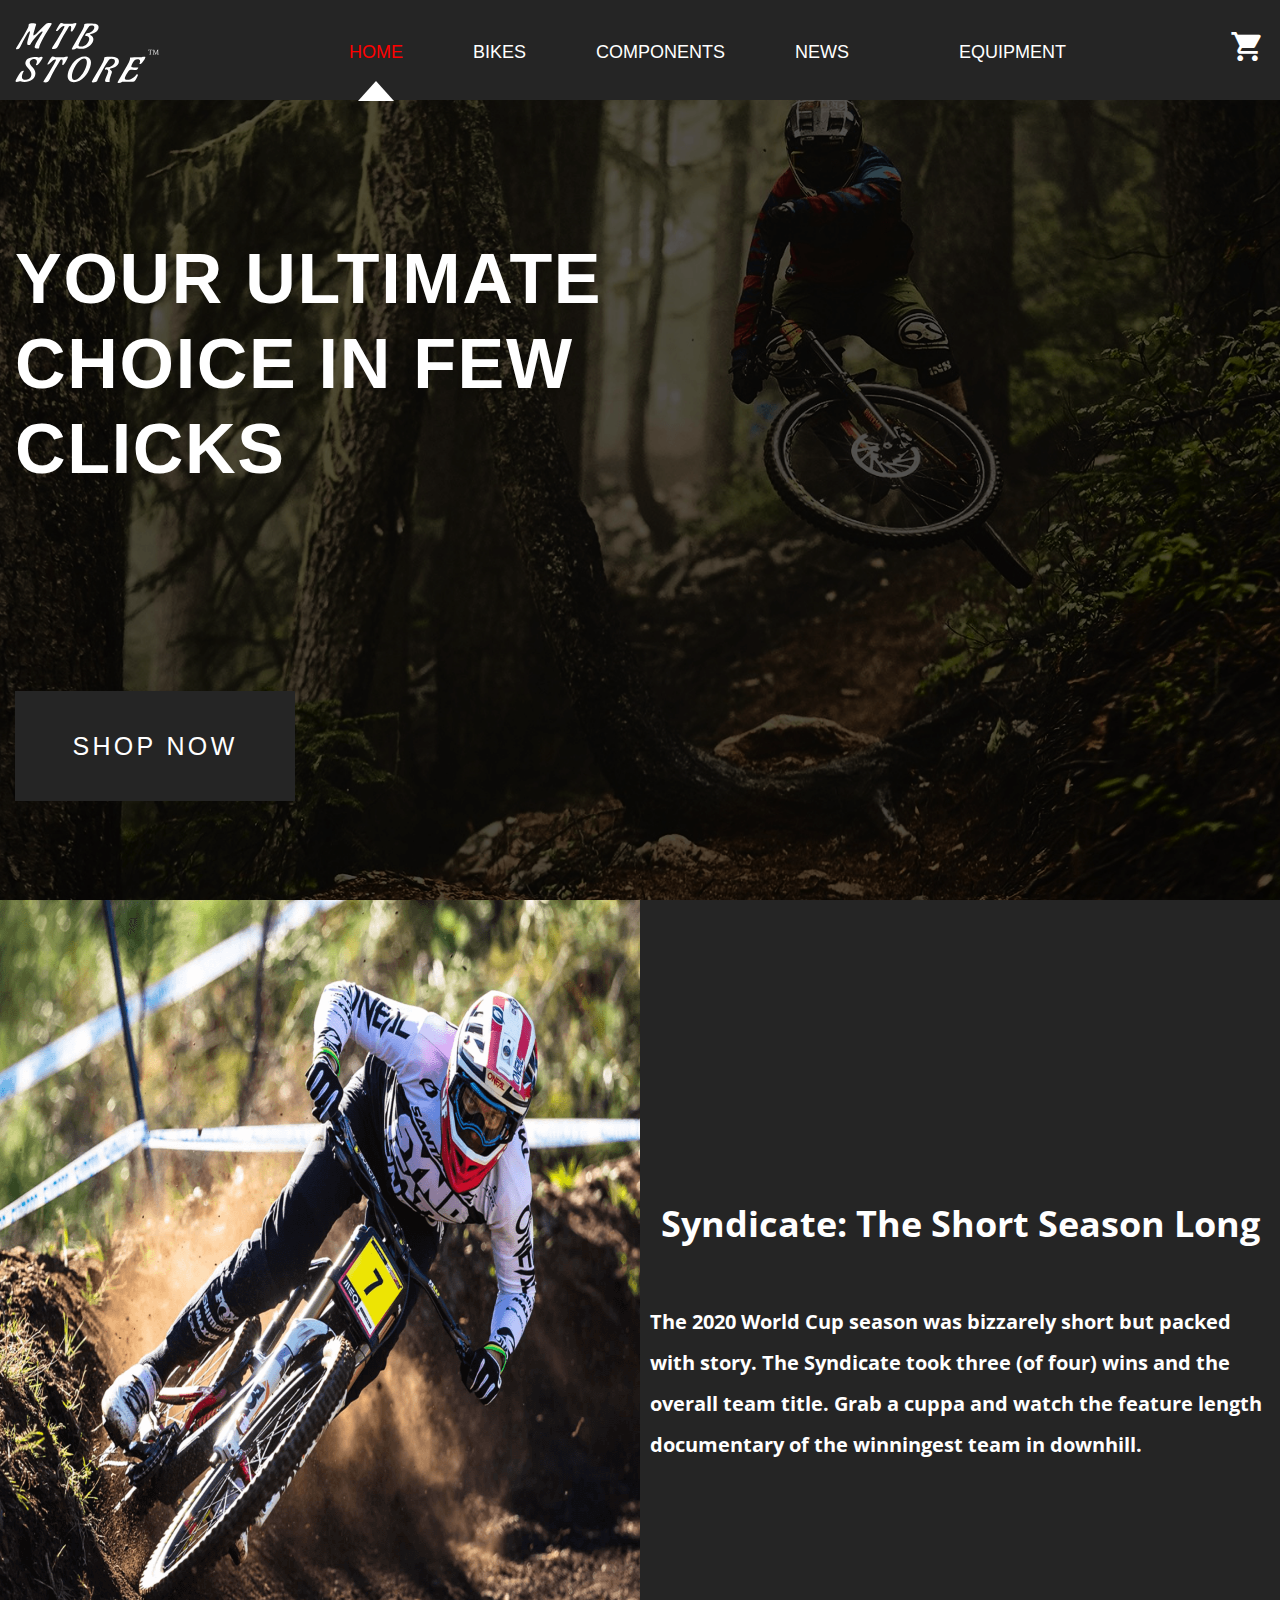
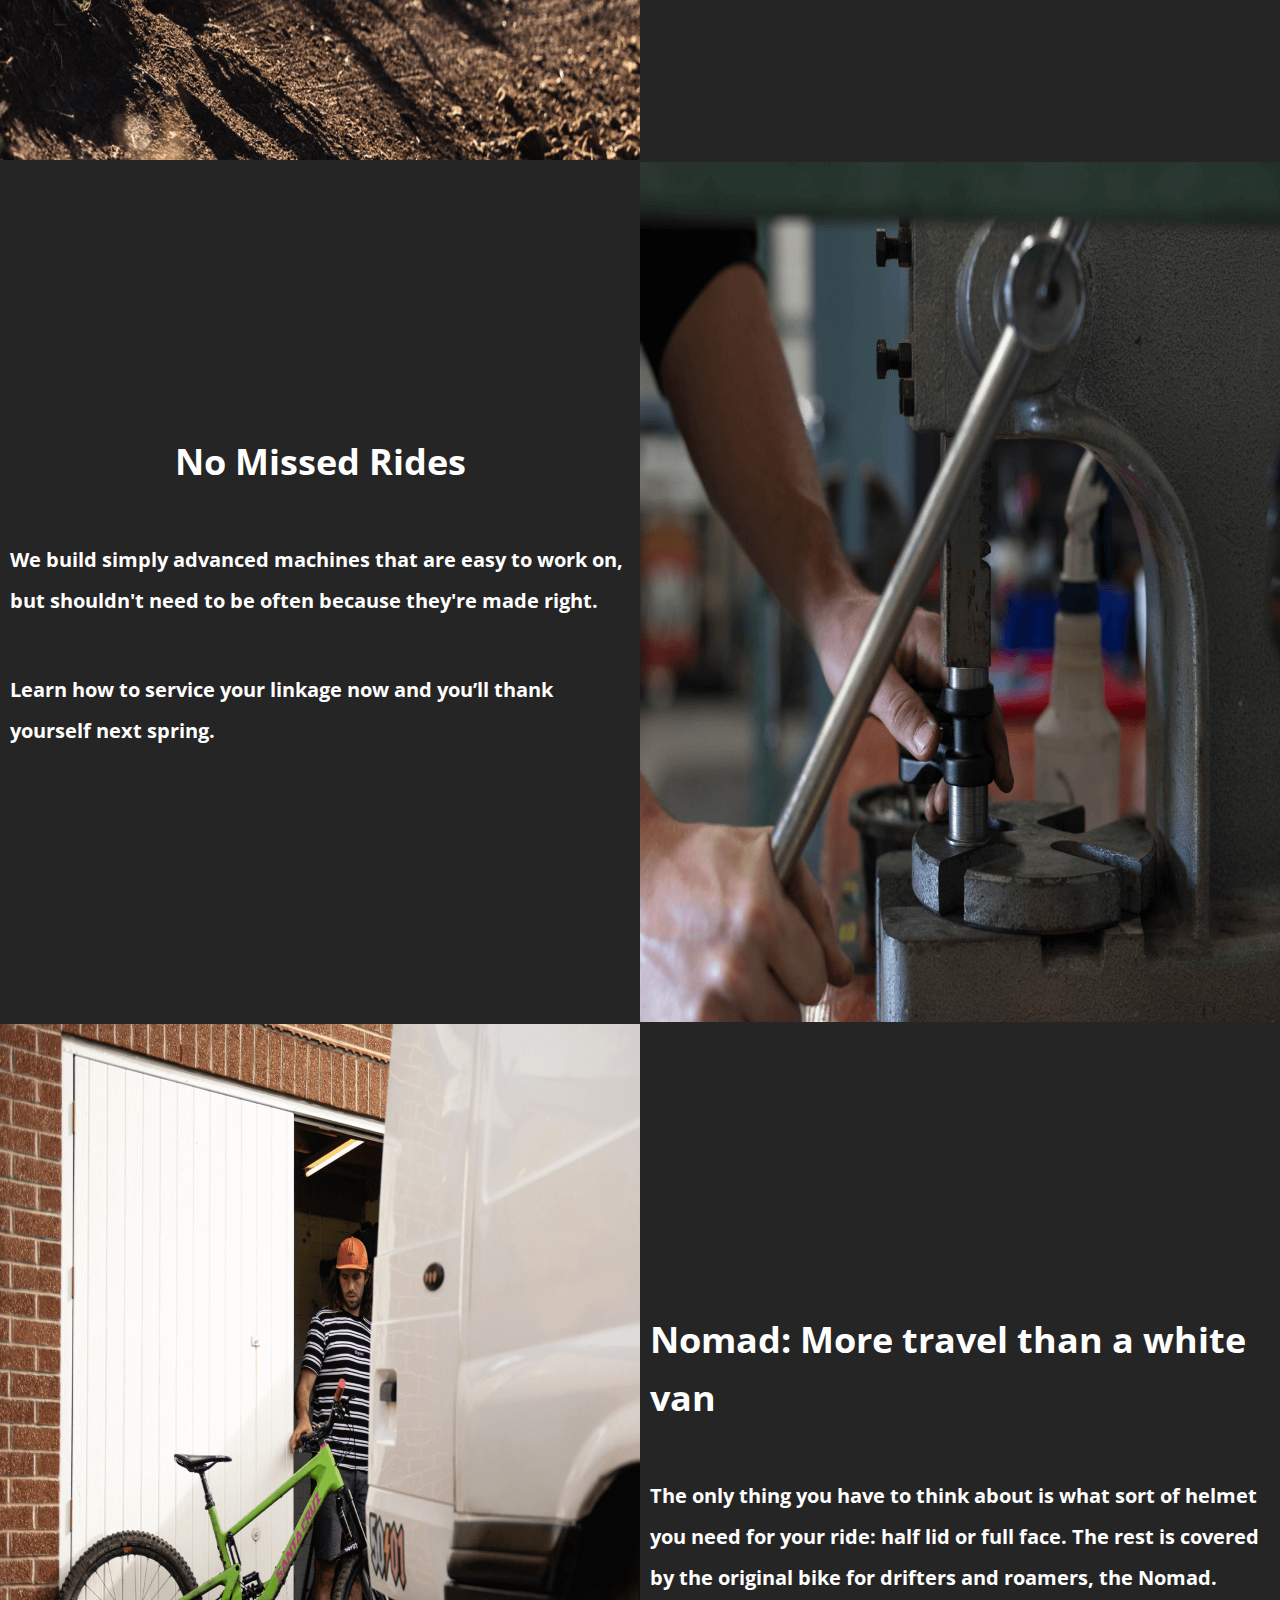
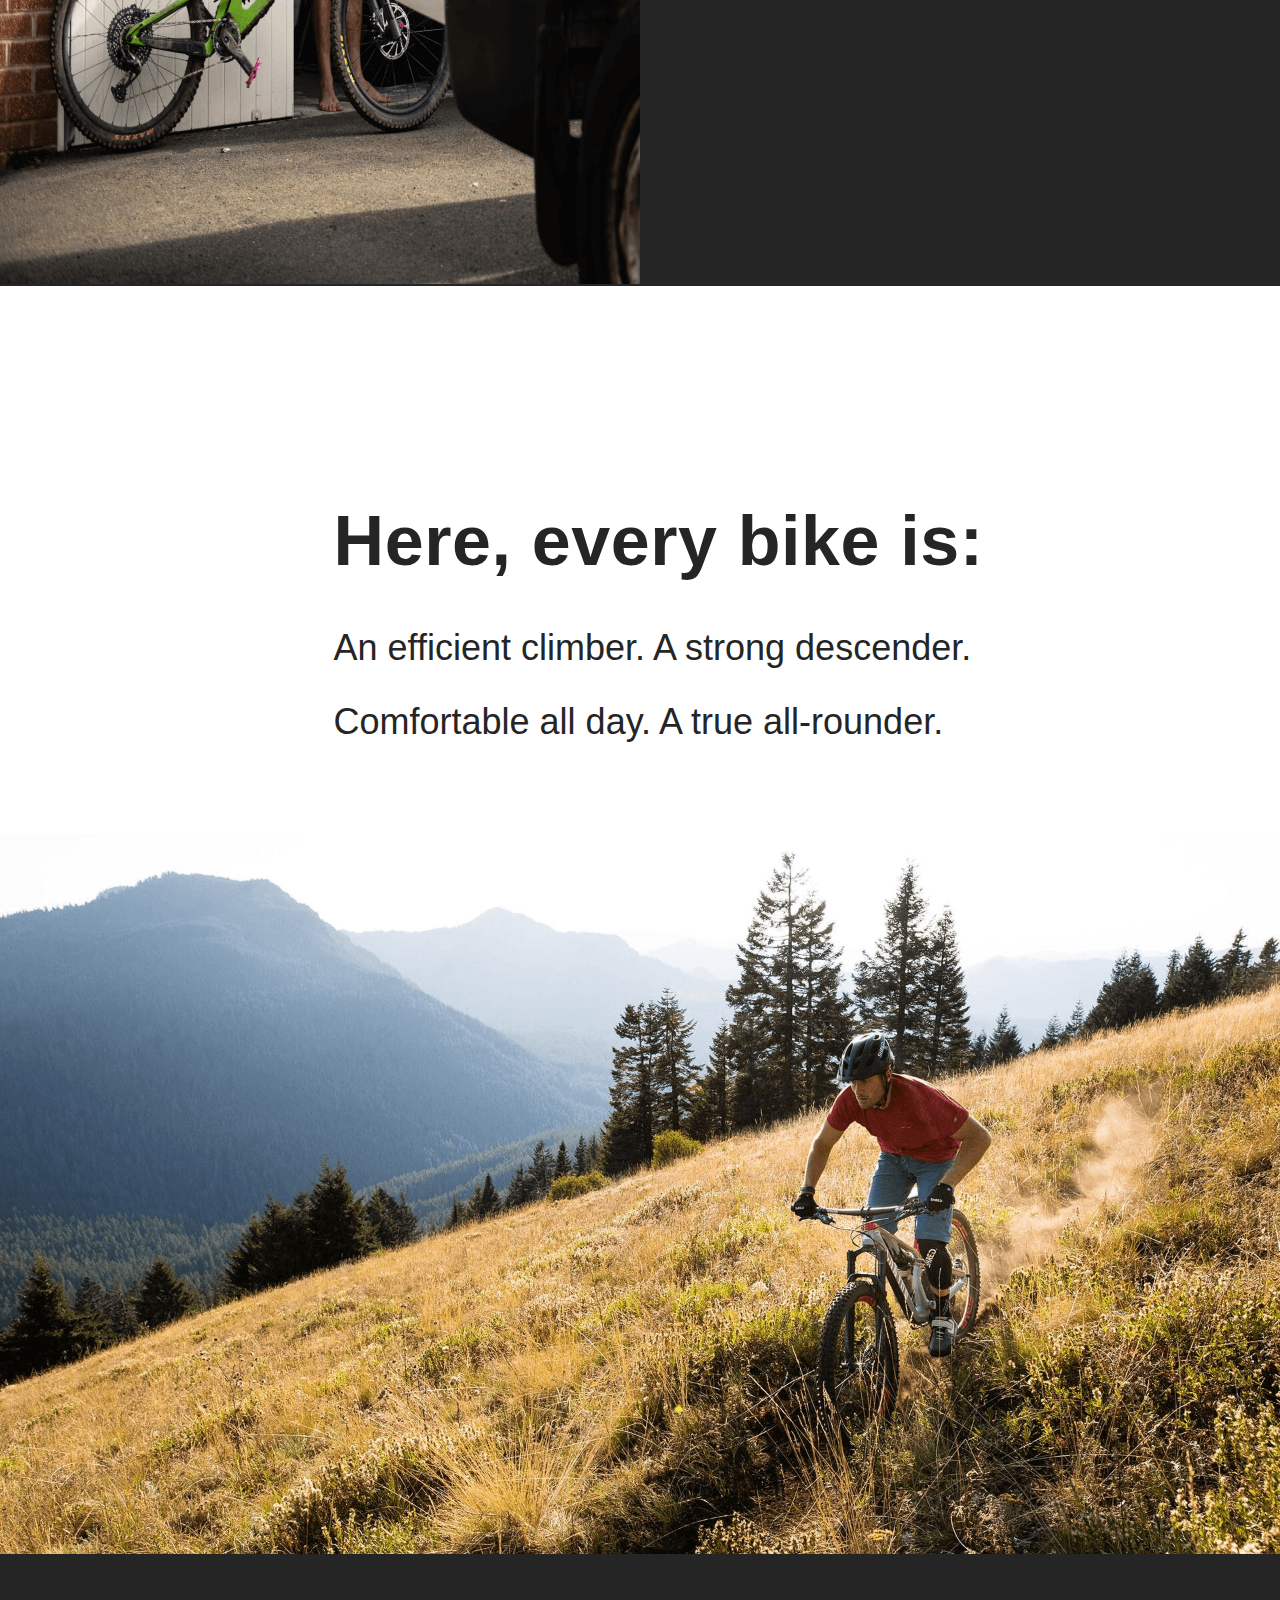
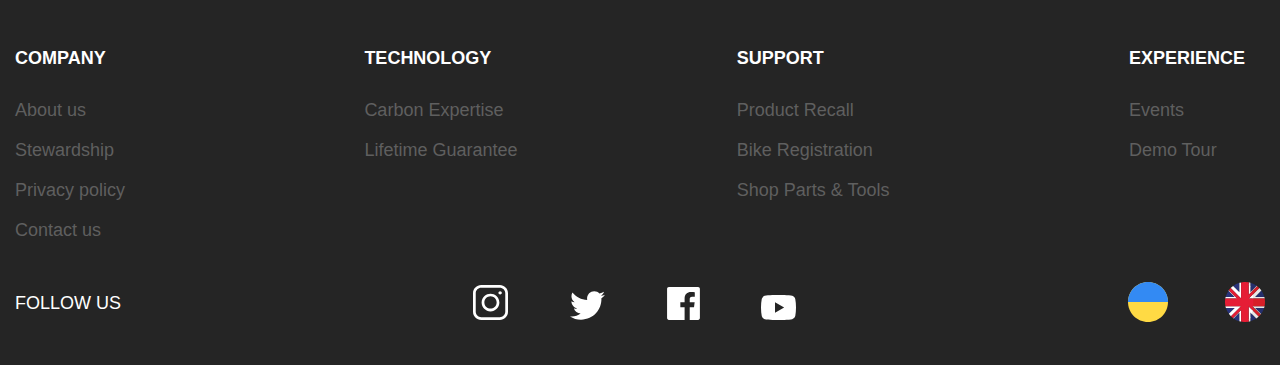
<file: index.html>
<!doctype html>
<html lang="en">

<head>
   <meta charset="UTF-8">
   <meta name="viewport"
      content="width=device-width, user-scalable=no, initial-scale=1.0, maximum-scale=1.0, minimum-scale=1.0">
   <meta http-equiv="X-UA-Compatible" content="ie=edge">
   <link rel="stylesheet" href="css/style.css">
	<link href="https://fonts.googleapis.com/icon?family=Material+Icons" rel="stylesheet">
   <title>Головна</title>
</head>
<body>
<header>
      <div class="container">
         <!-- <img src="img/logo.svg" alt=""> -->
         <svg width="170" height="67" viewBox="0 0 170 67" fill="none" xmlns="http://www.w3.org/2000/svg">
            <path
               d="M15.475 27.255C15.1717 27.815 14.6583 28.095 13.935 28.095C13.235 28.095 12.7683 28.0017 12.535 27.815C12.325 27.605 12.22 27.08 12.22 26.24C12.22 25.3767 12.675 23.3933 13.585 20.29C14.495 17.1633 14.95 15.3667 14.95 14.9C14.95 14.41 14.8567 14.165 14.67 14.165C14.39 14.165 14.04 14.41 13.62 14.9C13.2 15.3667 12.85 15.8333 12.57 16.3L12.15 17.035C10.6567 19.4617 9.29167 21.9 8.055 24.35C6.84167 26.7767 5.94333 28.5617 5.36 29.705C4.8 30.825 4.31 31.5367 3.89 31.84C3.47 32.1433 2.86333 32.295 2.07 32.295C1.3 32.295 0.915 32.12 0.915 31.77V31.665C0.915 31.4317 1.52167 30.3467 2.735 28.41C7.215 21.2933 10.5867 15.4833 12.85 10.98C13.3867 9.90667 13.655 8.90333 13.655 7.97V7.55C13.655 7.13 14.1333 6.79167 15.09 6.535C16.07 6.27833 16.875 6.15 17.505 6.15H18.66C19.64 6.15 20.3633 6.33667 20.83 6.71C21.04 6.85 21.145 7.03667 21.145 7.27C21.145 7.50333 20.6783 9.125 19.745 12.135C18.835 15.1217 18.38 16.9183 18.38 17.525C18.38 18.1317 18.4733 18.435 18.66 18.435C19.2433 18.435 20.27 17.7233 21.74 16.3C23.21 14.8533 24.89 13.1267 26.78 11.12C28.32 9.44 29.79 7.99333 31.19 6.78C31.4933 6.5 31.855 6.33667 32.275 6.29C33.185 6.15 34.1533 6.08 35.18 6.08C36.23 6.08 36.755 6.31333 36.755 6.78C36.755 6.87333 36.7433 6.94333 36.72 6.99C36.72 7.03667 36.2883 7.74833 35.425 9.125C34.5617 10.4783 33.5117 12.17 32.275 14.2C31.0383 16.2067 29.8017 18.295 28.565 20.465C27.3283 22.6117 26.2783 24.665 25.415 26.625C24.5517 28.5617 24.12 29.985 24.12 30.895C23.91 31.2917 23.5833 31.49 23.14 31.49C20.83 31.49 19.675 31.0817 19.675 30.265C19.675 28.375 22.02 23.8367 26.71 16.65C27.3167 15.74 27.62 15.1683 27.62 14.935C27.62 14.7017 27.445 14.585 27.095 14.585C26.2083 14.585 24.3417 16.1717 21.495 19.345C18.6483 22.495 16.6417 25.1317 15.475 27.255ZM60.9121 6.045C61.2388 6.045 61.4021 6.27833 61.4021 6.745C61.4021 7.18833 60.9471 8.23833 60.0371 9.895C59.1271 11.5517 58.3688 12.8 57.7621 13.64C57.3888 14.2 56.9454 14.48 56.4321 14.48C55.9421 14.48 55.6971 14.3167 55.6971 13.99L55.7321 13.675C56.0354 12.5317 56.1871 11.5633 56.1871 10.77C56.1871 9.55667 55.8604 8.95 55.2071 8.95C54.9271 8.95 54.6471 9.055 54.3671 9.265C54.0871 9.45167 53.8771 9.65 53.7371 9.86L53.5271 10.175C53.2004 10.7117 51.2288 14.0483 47.6121 20.185C46.7954 21.585 45.9554 23.1833 45.0921 24.98C44.2288 26.7533 43.5288 28.1533 42.9921 29.18C42.4554 30.1833 41.9188 30.895 41.3821 31.315C40.8454 31.7583 39.9704 31.98 38.7571 31.98C37.5671 31.98 36.9721 31.7817 36.9721 31.385V31.28C36.9721 31.0467 37.5904 29.95 38.8271 27.99C43.3771 20.8267 46.8188 14.97 49.1521 10.42C49.3621 10 49.4671 9.69667 49.4671 9.51C49.4671 9.20667 49.2688 9.055 48.8721 9.055C47.5888 9.055 45.6288 10.5017 42.9921 13.395C42.7354 13.8617 42.1404 14.095 41.2071 14.095C40.9971 14.095 40.8921 13.99 40.8921 13.78C40.8921 13.6167 41.0438 13.2783 41.3471 12.765L42.0471 11.505C44.1004 7.91167 45.4421 6.115 46.0721 6.115C47.2854 6.115 48.1954 6.34833 48.8021 6.815C50.4354 6.76833 51.9404 6.745 53.3171 6.745C54.6938 6.745 56.0588 6.76833 57.4121 6.815C58.5788 6.30166 59.7454 6.045 60.9121 6.045ZM75.0868 28.585C74.0602 29.5183 72.7185 30.2883 71.0618 30.895C69.4052 31.4783 67.7952 31.77 66.2318 31.77C64.6685 31.77 63.5485 31.6883 62.8718 31.525C62.2185 31.385 61.8335 31.315 61.7168 31.315C61.4835 31.315 61.2502 31.385 61.0168 31.525C60.2702 32.2017 59.3718 32.54 58.3218 32.54C57.2718 32.54 56.7468 32.3533 56.7468 31.98C56.7468 31.7233 57.5518 30.195 59.1618 27.395C60.7952 24.595 62.5918 21.48 64.5518 18.05C66.5352 14.62 67.8068 12.2633 68.3668 10.98C68.9502 9.69667 69.2418 8.58833 69.2418 7.655V7.375C69.2418 6.745 71.0502 6.43 74.6668 6.43C77.9802 6.43 80.1035 6.605 81.0368 6.955C82.2502 7.42166 83.0085 8.04 83.3118 8.81C83.4985 9.27667 83.5918 9.83667 83.5918 10.49C83.5918 11.54 83.2068 12.5317 82.4368 13.465C81.0135 15.145 79.1702 16.2533 76.9068 16.79C76.0435 17 75.5302 17.175 75.3668 17.315C75.2035 17.455 75.1218 17.6067 75.1218 17.77C75.1218 17.91 75.2852 18.0967 75.6118 18.33C75.9618 18.54 76.3352 18.7733 76.7318 19.03C77.1518 19.2867 77.5252 19.7067 77.8518 20.29C78.2018 20.8733 78.3768 21.62 78.3768 22.53C78.3768 23.4167 78.0852 24.4083 77.5018 25.505C76.9418 26.6017 76.1368 27.6283 75.0868 28.585ZM72.0418 26.66C72.7185 25.8433 73.2435 25.015 73.6168 24.175C74.0135 23.335 74.2118 22.635 74.2118 22.075C74.2118 21.4917 74.1185 21.0017 73.9318 20.605C73.7685 20.185 73.5702 19.87 73.3368 19.66C73.1035 19.45 72.8235 19.2867 72.4968 19.17C72.0068 18.9833 71.5168 18.89 71.0268 18.89H70.6768C70.3735 18.89 70.2218 18.785 70.2218 18.575C70.2218 18.085 70.3968 17.5717 70.7468 17.035C71.1202 16.475 71.5402 16.195 72.0068 16.195C73.8968 16.195 75.5885 15.565 77.0818 14.305C78.5752 13.045 79.3218 11.7033 79.3218 10.28C79.3218 9.04333 78.5052 8.425 76.8718 8.425C75.5185 8.425 74.5735 8.75167 74.0368 9.405C72.5668 11.225 70.4435 14.62 67.6668 19.59C64.8902 24.5367 63.5018 27.4417 63.5018 28.305C63.5018 28.655 63.6885 28.9583 64.0618 29.215C64.4585 29.4717 65.1585 29.6 66.1618 29.6C67.1885 29.6 68.2502 29.32 69.3468 28.76C70.4668 28.1767 71.3652 27.4767 72.0418 26.66Z"
               fill="white" />
            <path
               d="M20.425 56.2876C20.425 58.7609 19.3983 60.8376 17.345 62.5176C15.315 64.1743 12.7133 65.0026 9.54 65.0026C7.79 65.0026 6.46 64.7459 5.55 64.2326C5.45667 64.1859 5.35167 64.1626 5.235 64.1626C5.11833 64.1626 4.68667 64.2909 3.94 64.5476C3.19333 64.8043 2.435 64.9326 1.665 64.9326C0.918333 64.9326 0.545 64.7109 0.545 64.2676C0.545 63.6609 1.28 62.0859 2.75 59.5426C4.22 56.9759 5.52667 55.2493 6.67 54.3626C7.16 53.9893 7.63833 53.8026 8.105 53.8026C8.57167 53.8026 8.805 53.9309 8.805 54.1876C8.805 54.2343 8.64167 54.5259 8.315 55.0626C8.01167 55.5759 7.69667 56.2643 7.37 57.1276C7.06667 57.9909 6.915 58.7376 6.915 59.3676C6.915 59.9743 6.97333 60.4876 7.09 60.9076C7.23 61.3276 7.55667 61.7593 8.07 62.2026C8.60667 62.6226 9.24833 62.8326 9.995 62.8326C10.765 62.8326 11.4767 62.7393 12.13 62.5526C12.8067 62.3659 13.4717 62.0743 14.125 61.6776C14.7783 61.2809 15.315 60.6976 15.735 59.9276C16.155 59.1576 16.365 58.2709 16.365 57.2676C16.365 56.2409 16.05 55.2026 15.42 54.1526C14.79 53.1026 14.1017 52.2159 13.355 51.4926C12.6083 50.7459 11.92 49.9059 11.29 48.9726C10.66 48.0159 10.345 47.0943 10.345 46.2076C10.345 45.2976 10.5783 44.4576 11.045 43.6876C11.535 42.9176 12.13 42.3109 12.83 41.8676C13.5533 41.4009 14.37 41.0159 15.28 40.7126C16.82 40.1993 18.185 39.9426 19.375 39.9426C20.565 39.9426 21.44 40.0009 22 40.1176C22.5833 40.2109 23.015 40.3043 23.295 40.3976C23.5983 40.4909 23.785 40.5376 23.855 40.5376C23.925 40.5376 24.0183 40.5026 24.135 40.4326C24.835 40.0359 25.5933 39.8376 26.41 39.8376C27.2267 39.8376 27.635 40.0359 27.635 40.4326C27.635 41.0859 26.8533 42.5559 25.29 44.8426C23.75 47.1059 22.595 48.2376 21.825 48.2376C21.195 48.2376 20.88 48.0976 20.88 47.8176C20.88 47.7709 20.9617 47.6076 21.125 47.3276C21.6383 46.3943 21.895 45.3326 21.895 44.1426C21.895 43.4893 21.615 42.9876 21.055 42.6376C20.495 42.2643 19.9117 42.0776 19.305 42.0776C18.7217 42.0776 18.115 42.1709 17.485 42.3576C16.8783 42.5443 16.26 42.9176 15.63 43.4776C15.0233 44.0376 14.72 44.7143 14.72 45.5076C14.72 46.2776 15.0117 47.0943 15.595 47.9576C16.2017 48.7976 16.855 49.5793 17.555 50.3026C18.2783 51.0026 18.9317 51.9009 19.515 52.9976C20.1217 54.0709 20.425 55.1676 20.425 56.2876ZM52.3584 39.5226C52.6851 39.5226 52.8484 39.7559 52.8484 40.2226C52.8484 40.6659 52.3934 41.7159 51.4834 43.3726C50.5734 45.0293 49.8151 46.2776 49.2084 47.1176C48.8351 47.6776 48.3917 47.9576 47.8784 47.9576C47.3884 47.9576 47.1434 47.7943 47.1434 47.4676L47.1784 47.1526C47.4817 46.0093 47.6334 45.0409 47.6334 44.2476C47.6334 43.0343 47.3067 42.4276 46.6534 42.4276C46.3734 42.4276 46.0934 42.5326 45.8134 42.7426C45.5334 42.9293 45.3234 43.1276 45.1834 43.3376L44.9734 43.6526C44.6467 44.1893 42.6751 47.5259 39.0584 53.6626C38.2417 55.0626 37.4017 56.6609 36.5384 58.4576C35.6751 60.2309 34.9751 61.6309 34.4384 62.6576C33.9017 63.6609 33.3651 64.3726 32.8284 64.7926C32.2917 65.2359 31.4167 65.4576 30.2034 65.4576C29.0134 65.4576 28.4184 65.2593 28.4184 64.8626V64.7576C28.4184 64.5243 29.0367 63.4276 30.2734 61.4676C34.8234 54.3043 38.2651 48.4476 40.5984 43.8976C40.8084 43.4776 40.9134 43.1743 40.9134 42.9876C40.9134 42.6843 40.7151 42.5326 40.3184 42.5326C39.0351 42.5326 37.0751 43.9793 34.4384 46.8726C34.1817 47.3393 33.5867 47.5726 32.6534 47.5726C32.4434 47.5726 32.3384 47.4676 32.3384 47.2576C32.3384 47.0943 32.4901 46.7559 32.7934 46.2426L33.4934 44.9826C35.5467 41.3893 36.8884 39.5926 37.5184 39.5926C38.7317 39.5926 39.6417 39.8259 40.2484 40.2926C41.8817 40.2459 43.3867 40.2226 44.7634 40.2226C46.1401 40.2226 47.5051 40.2459 48.8584 40.2926C50.0251 39.7793 51.1917 39.5226 52.3584 39.5226ZM76.0001 45.6126C76.0001 46.9193 75.7317 48.4126 75.1951 50.0926C74.6817 51.7726 73.9117 53.4876 72.8851 55.2376C71.8584 56.9876 70.6684 58.6093 69.3151 60.1026C67.9851 61.5726 66.3984 62.7859 64.5551 63.7426C62.7351 64.6759 60.8451 65.1426 58.8851 65.1426C56.9484 65.1426 55.4201 64.6059 54.3001 63.5326C53.1801 62.4359 52.6201 60.9309 52.6201 59.0176C52.6201 57.7109 52.8767 56.2176 53.3901 54.5376C53.9267 52.8576 54.7084 51.1426 55.7351 49.3926C56.7617 47.6426 57.9401 46.0326 59.2701 44.5626C60.6234 43.0926 62.2101 41.8909 64.0301 40.9576C65.8734 40.0009 67.7634 39.5226 69.7001 39.5226C71.6601 39.5226 73.2001 40.0593 74.3201 41.1326C75.4401 42.2059 76.0001 43.6993 76.0001 45.6126ZM71.8701 45.2976C71.8701 42.7309 70.9367 41.4476 69.0701 41.4476C67.5067 41.4476 65.7567 42.4393 63.8201 44.4226C61.9067 46.4059 60.2734 48.8093 58.9201 51.6326C57.5901 54.4326 56.9251 56.9409 56.9251 59.1576C56.9251 61.7243 57.8584 63.0076 59.7251 63.0076C61.2651 63.0076 63.0034 62.0159 64.9401 60.0326C66.8767 58.0493 68.5101 55.6576 69.8401 52.8576C71.1934 50.0343 71.8701 47.5143 71.8701 45.2976ZM94.6048 63.4276L94.6748 64.4776C94.6748 64.8509 94.1148 65.0376 92.9948 65.0376C91.0348 65.0376 90.0548 64.6643 90.0548 63.9176C90.0548 63.1709 90.5681 61.5609 91.5948 59.0876C92.6448 56.6143 93.1698 55.0743 93.1698 54.4676C93.1698 53.2309 92.4114 52.6126 90.8948 52.6126L90.3348 52.6476C90.0548 52.6476 89.9148 52.5426 89.9148 52.3326C89.9148 51.8893 90.0781 51.4459 90.4048 51.0026C90.7548 50.5359 91.1864 50.3026 91.6998 50.3026C93.8231 50.3026 95.7248 49.6726 97.4048 48.4126C99.0848 47.1526 99.9248 45.8226 99.9248 44.4226C99.9248 43.4193 99.6098 42.7193 98.9798 42.3226C98.3731 41.9259 97.5331 41.7276 96.4598 41.7276C95.3864 41.7276 94.5698 42.0543 94.0098 42.7076C92.6331 44.4343 90.4164 48.0509 87.3598 53.5576C84.3264 59.0409 82.6231 62.4126 82.2498 63.6726C82.0398 64.2559 81.4914 64.6876 80.6048 64.9676C79.7414 65.2476 78.8898 65.3876 78.0498 65.3876C77.2331 65.3876 76.8248 65.2243 76.8248 64.8976V64.8276C76.8248 64.5709 77.6298 63.0776 79.2398 60.3476C80.8498 57.6176 82.6231 54.5843 84.5598 51.2476C86.5198 47.8876 87.7798 45.5659 88.3398 44.2826C88.9231 42.9993 89.2148 41.9143 89.2148 41.0276V40.6776C89.2148 40.0476 90.9881 39.7326 94.5348 39.7326C98.3381 39.7326 100.846 40.1176 102.06 40.8876C102.573 41.2143 103.005 41.6926 103.355 42.3226C103.728 42.9526 103.915 43.7576 103.915 44.7376C103.915 45.7176 103.518 46.7093 102.725 47.7126C101.931 48.7159 101.08 49.4626 100.17 49.9526C99.2831 50.4193 98.3964 50.7576 97.5098 50.9676C96.6231 51.1776 95.9581 51.3526 95.5148 51.4926C95.0714 51.6326 94.8498 51.8543 94.8498 52.1576C94.8498 52.3443 95.0131 52.5776 95.3398 52.8576C95.6898 53.1143 96.0398 53.4293 96.3898 53.8026C96.7398 54.1759 96.9148 54.5726 96.9148 54.9926C96.9148 55.4126 96.5298 56.6259 95.7598 58.6326C94.9898 60.6159 94.6048 62.2143 94.6048 63.4276ZM119.805 52.9276L116.83 52.8226C115.36 52.8226 114.229 53.3009 113.435 54.2576C112.875 54.9576 112.129 56.1009 111.195 57.6876C110.285 59.2743 109.83 60.5343 109.83 61.4676C109.83 62.3309 110.682 62.7626 112.385 62.7626C113.435 62.7626 114.555 62.5643 115.745 62.1676C118.149 61.3743 120.05 59.8576 121.45 57.6176C121.614 57.4076 121.894 57.3026 122.29 57.3026C122.687 57.3026 122.885 57.5359 122.885 58.0026C122.885 58.4459 122.512 59.3909 121.765 60.8376C121.019 62.2843 120.354 63.3693 119.77 64.0926C119.467 64.4659 118.872 64.6759 117.985 64.7226C117.122 64.7693 115.792 64.7926 113.995 64.7926H110.565L108.57 64.7576L107.625 64.6876C107.602 64.6876 107.52 64.6876 107.38 64.6876C107.24 64.6876 107.065 64.7926 106.855 65.0026C106.085 65.6793 104.989 66.0176 103.565 66.0176C102.889 66.0176 102.55 65.8659 102.55 65.5626V65.4576C102.55 65.2009 103.355 63.6843 104.965 60.9076C106.599 58.1076 108.407 54.9926 110.39 51.5626C112.374 48.1326 113.645 45.7876 114.205 44.5276C114.765 43.2443 115.045 42.1476 115.045 41.2376V40.8526C115.045 40.4559 117.53 40.2576 122.5 40.2576C124.134 40.2576 125.557 40.2809 126.77 40.3276C127.12 39.9309 128.019 39.7326 129.465 39.7326C130.072 39.7326 130.375 39.8843 130.375 40.1876C130.375 40.7243 129.839 41.8093 128.765 43.4426C127.715 45.0526 126.794 46.1493 126 46.7326C125.744 46.9426 125.417 47.0476 125.02 47.0476C124.624 47.0476 124.425 46.9659 124.425 46.8026C124.425 46.7326 124.46 46.6393 124.53 46.5226C124.904 45.7993 125.09 44.9826 125.09 44.0726C125.09 42.7893 124.204 42.1476 122.43 42.1476C121.357 42.1476 120.505 42.4276 119.875 42.9876C119.269 43.5476 118.662 44.3293 118.055 45.3326C117.449 46.3359 116.994 47.1993 116.69 47.9226C116.41 48.6459 116.27 49.1009 116.27 49.2876C116.27 49.8476 116.539 50.1976 117.075 50.3376C117.635 50.4543 118.732 50.5126 120.365 50.5126L122.955 50.4076C123.189 50.4076 123.305 50.5009 123.305 50.6876C123.305 50.8509 123.177 51.1426 122.92 51.5626C122.687 51.9593 122.442 52.2393 122.185 52.4026C121.672 52.7526 120.879 52.9276 119.805 52.9276Z"
               fill="white" />
            <path
               d="M133.161 32.6411C133.544 32.6691 134.239 32.6831 135.247 32.6831C136.255 32.6831 136.95 32.6691 137.333 32.6411V32.7461C137.333 33.1148 137.361 33.4578 137.417 33.7751L137.228 33.8591C137.107 33.4765 136.962 33.2338 136.794 33.1311C136.626 33.0285 136.309 32.9771 135.842 32.9771C135.702 32.9771 135.625 33.0401 135.611 33.1661C135.574 33.4415 135.555 33.9408 135.555 34.6641C135.555 35.8355 135.569 36.5635 135.597 36.8481L135.611 36.9951C135.62 37.0791 135.665 37.1398 135.744 37.1771C135.823 37.2098 135.977 37.2495 136.206 37.2961L136.185 37.4991C135.891 37.4851 135.571 37.4781 135.226 37.4781C134.881 37.4781 134.561 37.4851 134.267 37.4991L134.246 37.2961C134.484 37.2495 134.645 37.2075 134.729 37.1701C134.813 37.1328 134.86 37.0745 134.869 36.9951C134.906 36.7198 134.925 36.2205 134.925 35.4971C134.925 34.3258 134.911 33.5955 134.883 33.3061L134.869 33.1661C134.855 33.0401 134.783 32.9771 134.652 32.9771C134.185 32.9771 133.868 33.0285 133.7 33.1311C133.532 33.2338 133.387 33.4765 133.266 33.8591L133.077 33.7751C133.133 33.4578 133.161 33.1148 133.161 32.7461V32.6411ZM138.961 33.7961C138.915 34.9628 138.891 35.7841 138.891 36.2601L138.912 36.9951C138.926 37.1071 139.05 37.1888 139.283 37.2401C139.339 37.2495 139.435 37.2681 139.57 37.2961L139.549 37.4991C139.255 37.4851 138.936 37.4781 138.59 37.4781C138.245 37.4781 137.974 37.4851 137.778 37.4991L137.757 37.2961C137.981 37.2495 138.135 37.2075 138.219 37.1701C138.303 37.1328 138.35 37.0745 138.359 36.9951C138.453 36.2391 138.499 35.2731 138.499 34.0971L138.471 33.1661C138.462 33.0821 138.42 33.0238 138.345 32.9911C138.271 32.9538 138.121 32.9118 137.897 32.8651L137.918 32.6621C138.212 32.6761 138.618 32.6831 139.136 32.6831L140.802 36.8131L142.468 32.6831C143 32.6831 143.413 32.6761 143.707 32.6621L143.728 32.8651C143.504 32.9118 143.355 32.9538 143.28 32.9911C143.206 33.0238 143.161 33.0845 143.147 33.1731C143.133 33.2618 143.126 33.4158 143.126 33.6351C143.126 33.8545 143.138 34.3375 143.161 35.0841C143.208 36.0081 143.245 36.6008 143.273 36.8621L143.287 36.9951C143.297 37.0791 143.341 37.1398 143.42 37.1771C143.5 37.2098 143.654 37.2495 143.882 37.2961L143.861 37.4991C143.567 37.4851 143.248 37.4781 142.902 37.4781C142.557 37.4781 142.237 37.4851 141.943 37.4991L141.922 37.2961C142.165 37.2495 142.328 37.2075 142.412 37.1701C142.501 37.1328 142.545 37.0745 142.545 36.9951C142.55 36.8411 142.552 36.5098 142.552 36.0011C142.552 35.4925 142.522 34.7575 142.461 33.7961H142.419L140.921 37.4711L140.487 37.5481L138.989 33.7961H138.961Z"
               fill="white" />
         </svg>

         <nav>
            <a  class='active'  href="index.html">HOME</a>
            <a  href="indexSecond.html">BIKES</a>
            <a  href="components.html">COMPONENTS</a>
            <a  href="news.html">NEWS</a>
            <a  href="equipment.html">EQUIPMENT</a>
         </nav>
         <div class="mobil_btn" onclick="togleMenu(this)">
            <span></span>
            <span></span>
            <span></span>
         </div>
         <span class="material-icons">shopping_cart</span>
      </div>
</header>
<section id="a1" class="banner">
   <img src="img/fbaner1.png" alt="">
   <div class="container">
      <h2>YOUR ULTIMATE CHOICE IN FEW CLICKS</h2>
      <a href="#"><button>SHOP NOW</button></a>
   </div>
</section>

<section id="a2" class="info">

   <div class="line">
      <div class="left">
         <img src="img/finfo1.png" alt="">
      </div>
      <div class="right">
         <h2>Syndicate: The Short Season Long</h2>
         <p>The 2020 World Cup season was bizzarely short but packed with story. The Syndicate took three (of four) wins
            and the overall team title. Grab a cuppa and watch the feature length documentary of the winningest team in
            downhill.</p>
      </div>
   </div>

   <div class="line">
      <div class="left">
         <img src="img/finfo2.png" alt="">
      </div>
      <div class="right">
         <h2>No Missed Rides</h2>
         <p>We build simply advanced machines that are easy to work on, but shouldn't need to be often because they're
            made right.</p>
         <p>Learn how to service your linkage now and you’ll thank yourself next spring.</p>
      </div>
   </div>

   <div class="line">
      <div class="left">
         <img src="img/finfo3.png" alt="">
      </div>
      <div class="right">
         <h2>Nomad: More travel than a white van</h2>
         <p>The only thing you have to think about is what sort of helmet you need for your ride: half lid or full face.
            The rest is covered by the original bike for drifters and roamers, the Nomad. </p>
      </div>
   </div>
</section>

<section id="a3" class="subtitle">
   <div class="container">
      <div class="content">
         <h2>Here, every bike is:</h2>
         <p>An efficient climber. A strong descender. Comfortable all day. A true all-rounder.</p>
      </div>

   </div>
</section>

<section id="a4" class="baner_sec">
   <img src="img/banersec.png" alt="">
</section>

<footer>
   <div class="container">
      <div class="line_up">
         <ul>
            <li><a class="title" href="#">COMPANY</a></li>
            <li><a href="#">About us</a></li>
            <li><a href="#">Stewardship</a></li>
            <li><a href="#">Privacy policy</a></li>
            <li><a href="#">Contact us</a></li>
         </ul>
         <ul>
            <li><a class="title" href="#">TECHNOLOGY</a></li>
            <li><a href="#">Carbon Expertise</a></li>
            <li><a href="#">Lifetime Guarantee</a></li>
         </ul>
         <ul>
            <li><a class="title" href="#">SUPPORT</a></li>
            <li><a href="#">Product Recall</a></li>
            <li><a href="#">Bike Registration</a></li>
            <li><a href="#">Shop Parts & Tools</a></li>
         </ul>
         <ul>
            <li><a class="title" href="#">EXPERIENCE</a></li>
            <li><a href="#">Events</a></li>
            <li><a href="#">Demo Tour</a></li>
         </ul>
      </div>
      <div class="line_bottom">
         <div class="follow">
            <p>follow us</p>
         </div>
         <div class="icon">
            <a href="#"><img src="img/ins.svg" alt=""></a>
            <a href="#"><img src="img/tvit.svg" alt=""></a>
            <a href="#"><img src="img/face.svg" alt=""></a>
            <a href="#"><img src="img/yout.svg" alt=""></a>
         </div>
         <div class="language">
            <a href="#"><img src="img/ukr.svg" alt=""></a>
            <a href="#"><img src="img/gb.svg" alt=""></a>
         </div>
      </div>
   </div>
</footer>
<script src="js/app.js"></script>
</body>
</html>
</file>
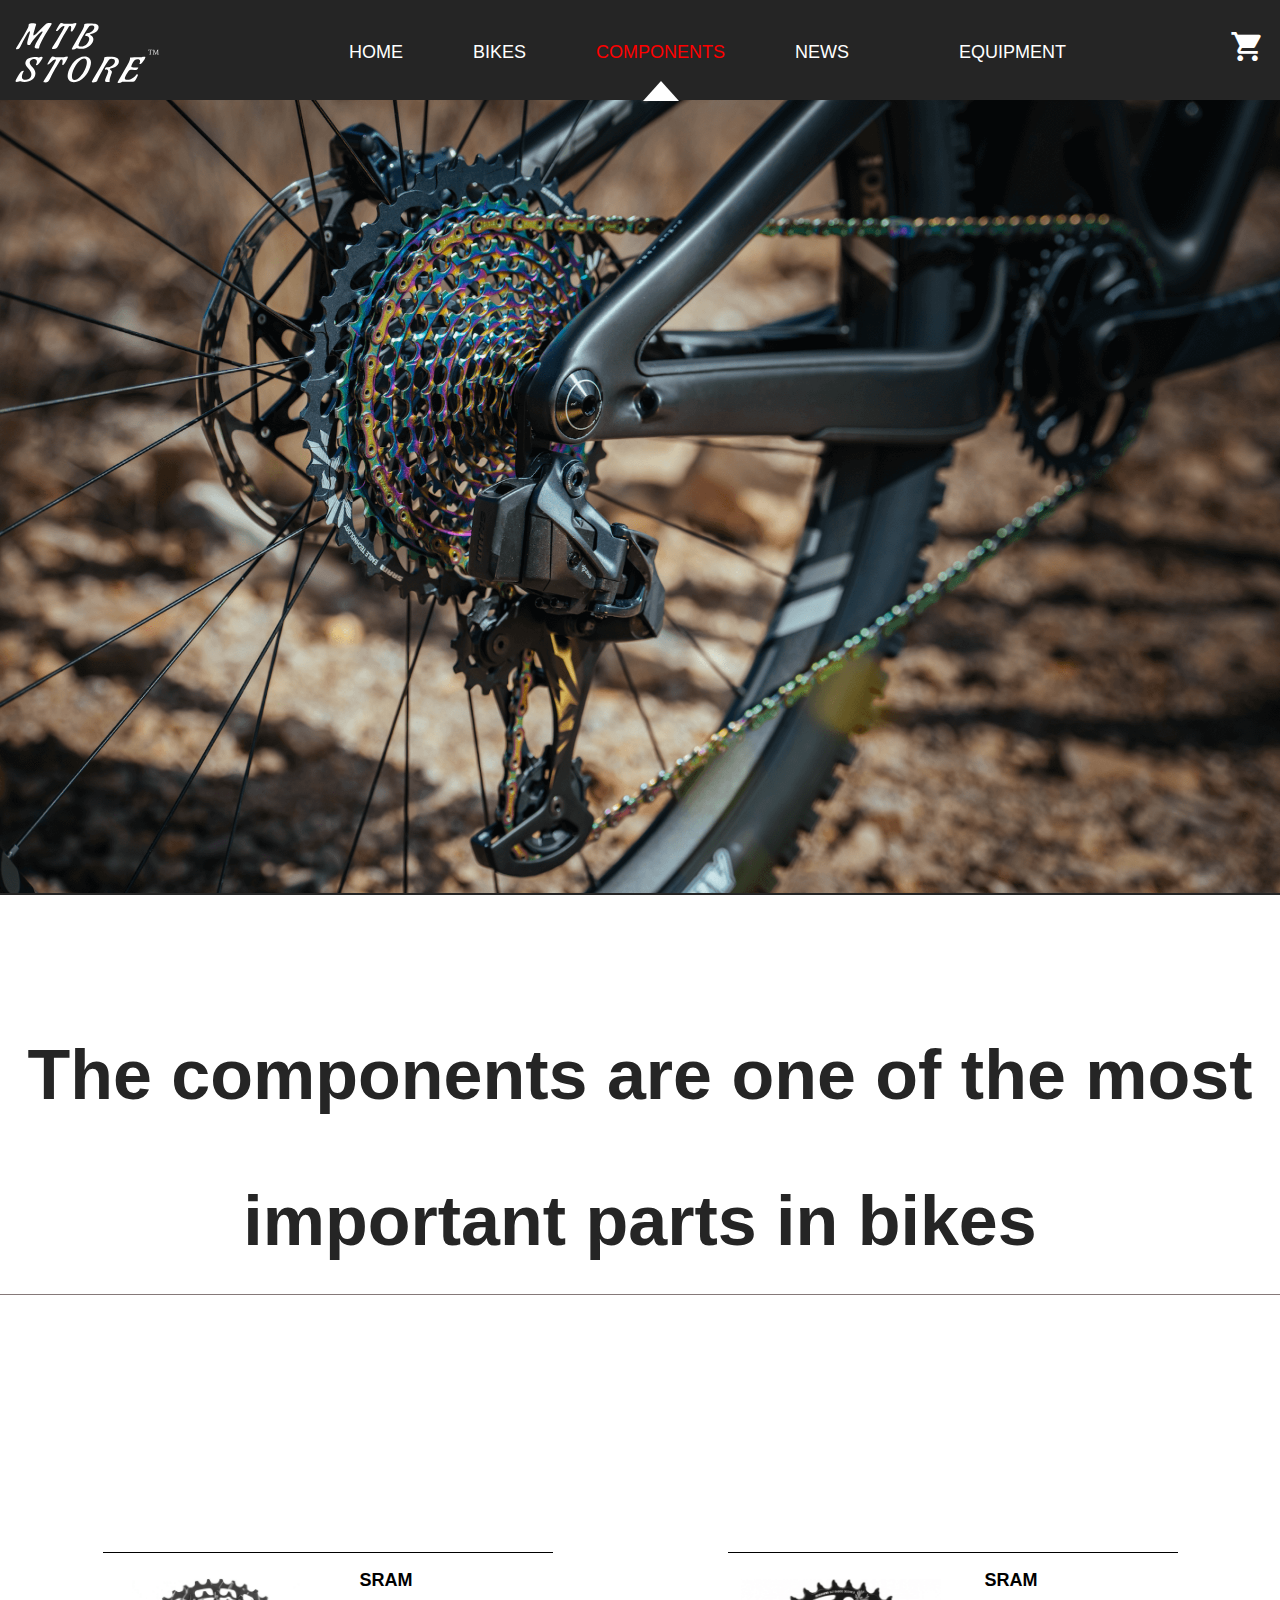
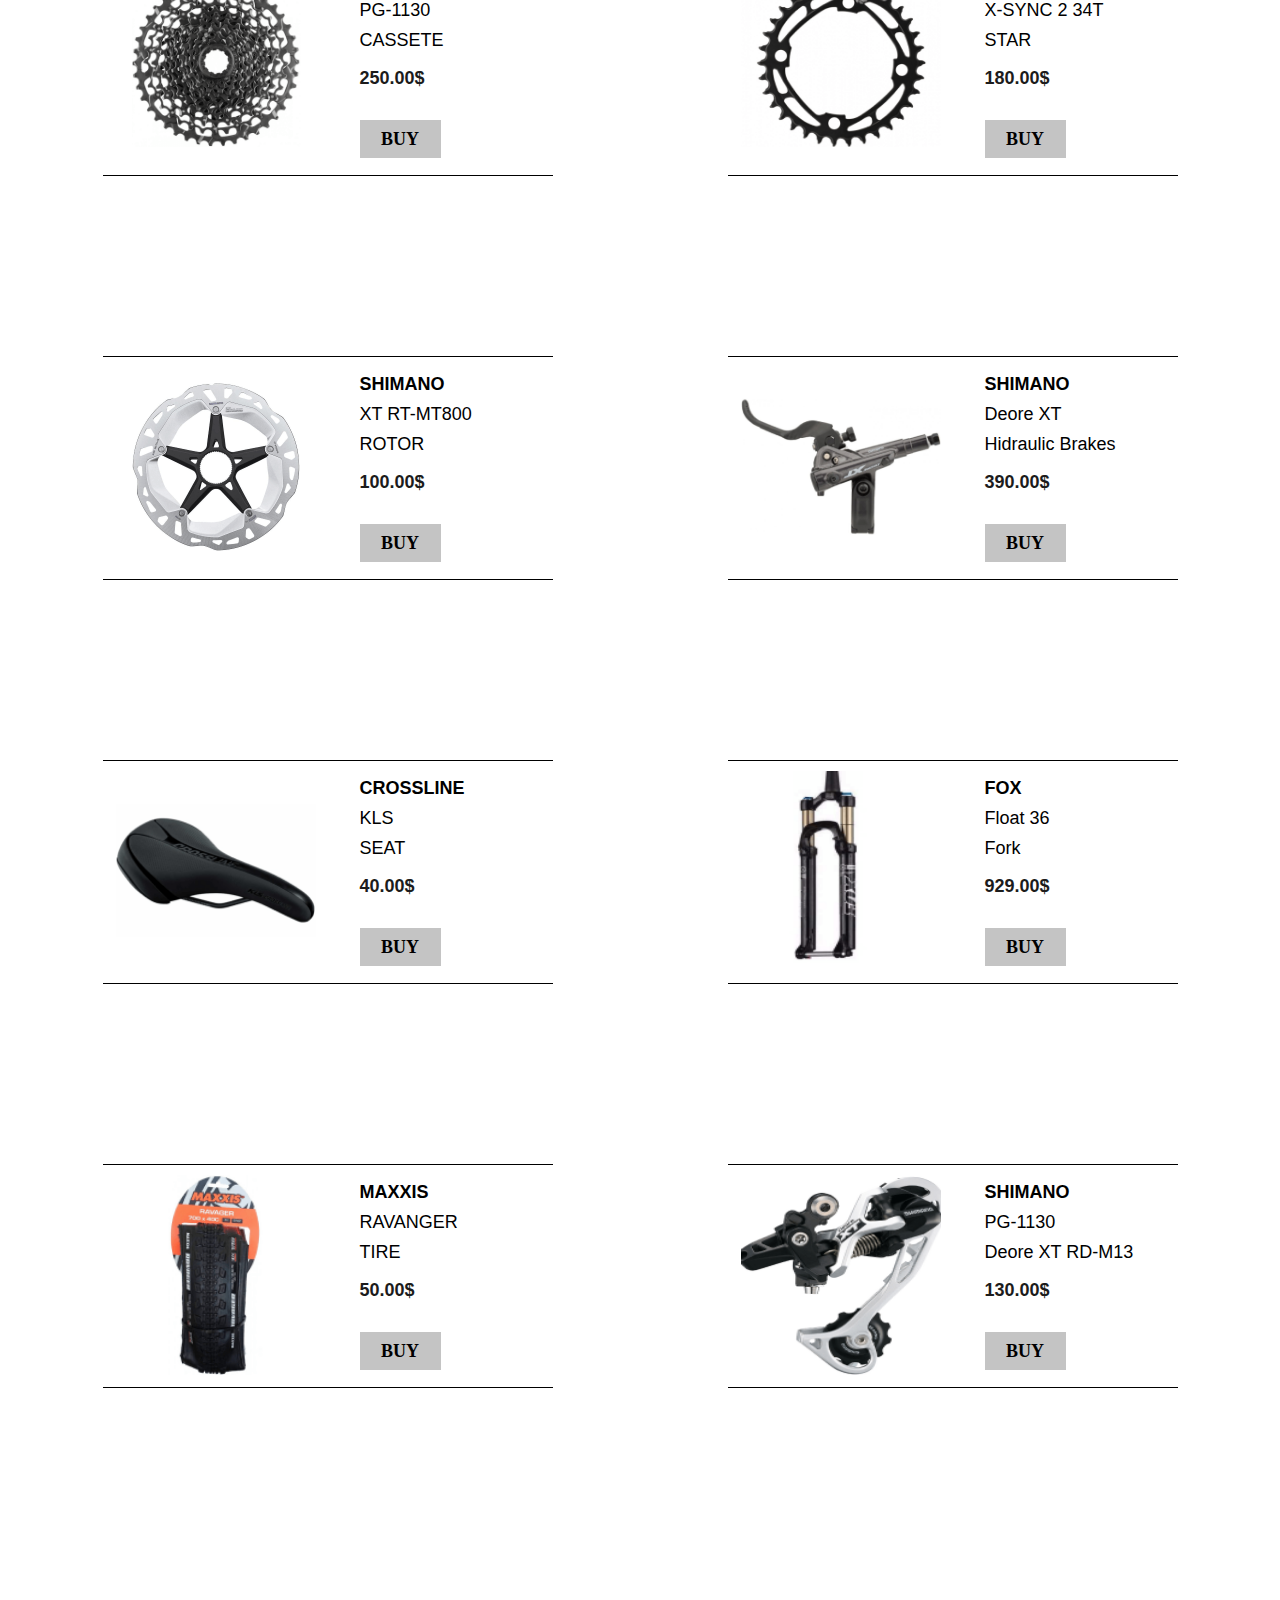
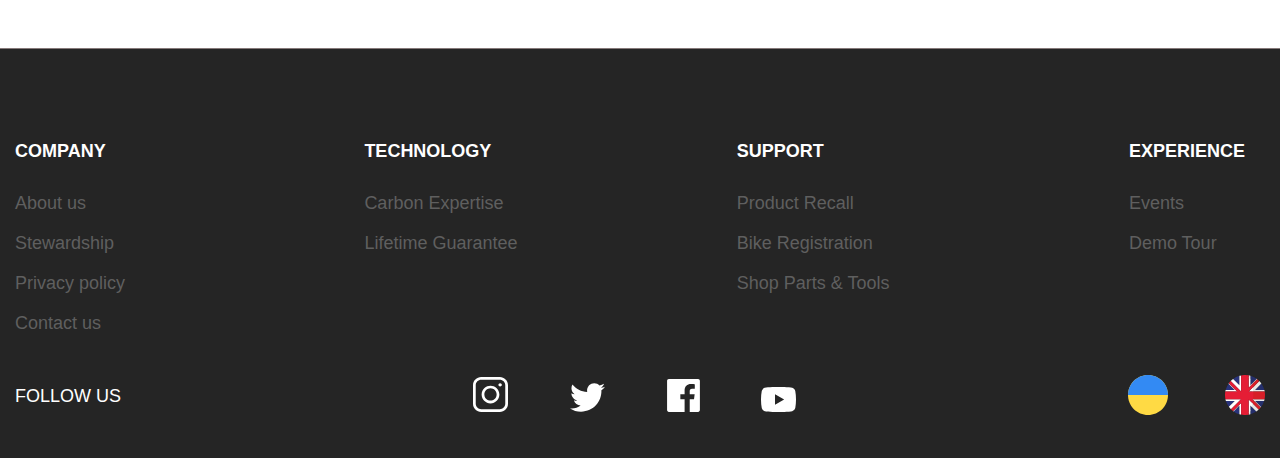
<file: components.html>
<!doctype html>
<html lang="en">

<head>
   <meta charset="UTF-8">
   <meta name="viewport"
      content="width=device-width, user-scalable=no, initial-scale=1.0, maximum-scale=1.0, minimum-scale=1.0">
   <meta http-equiv="X-UA-Compatible" content="ie=edge">
   <link rel="stylesheet" href="css/style.css">
	<link href="https://fonts.googleapis.com/icon?family=Material+Icons" rel="stylesheet">
   <title>Головна</title>
</head>
<body>
<header>
      <div class="container">
         <!-- <img src="img/logo.svg" alt=""> -->
         <svg width="170" height="67" viewBox="0 0 170 67" fill="none" xmlns="http://www.w3.org/2000/svg">
            <path
               d="M15.475 27.255C15.1717 27.815 14.6583 28.095 13.935 28.095C13.235 28.095 12.7683 28.0017 12.535 27.815C12.325 27.605 12.22 27.08 12.22 26.24C12.22 25.3767 12.675 23.3933 13.585 20.29C14.495 17.1633 14.95 15.3667 14.95 14.9C14.95 14.41 14.8567 14.165 14.67 14.165C14.39 14.165 14.04 14.41 13.62 14.9C13.2 15.3667 12.85 15.8333 12.57 16.3L12.15 17.035C10.6567 19.4617 9.29167 21.9 8.055 24.35C6.84167 26.7767 5.94333 28.5617 5.36 29.705C4.8 30.825 4.31 31.5367 3.89 31.84C3.47 32.1433 2.86333 32.295 2.07 32.295C1.3 32.295 0.915 32.12 0.915 31.77V31.665C0.915 31.4317 1.52167 30.3467 2.735 28.41C7.215 21.2933 10.5867 15.4833 12.85 10.98C13.3867 9.90667 13.655 8.90333 13.655 7.97V7.55C13.655 7.13 14.1333 6.79167 15.09 6.535C16.07 6.27833 16.875 6.15 17.505 6.15H18.66C19.64 6.15 20.3633 6.33667 20.83 6.71C21.04 6.85 21.145 7.03667 21.145 7.27C21.145 7.50333 20.6783 9.125 19.745 12.135C18.835 15.1217 18.38 16.9183 18.38 17.525C18.38 18.1317 18.4733 18.435 18.66 18.435C19.2433 18.435 20.27 17.7233 21.74 16.3C23.21 14.8533 24.89 13.1267 26.78 11.12C28.32 9.44 29.79 7.99333 31.19 6.78C31.4933 6.5 31.855 6.33667 32.275 6.29C33.185 6.15 34.1533 6.08 35.18 6.08C36.23 6.08 36.755 6.31333 36.755 6.78C36.755 6.87333 36.7433 6.94333 36.72 6.99C36.72 7.03667 36.2883 7.74833 35.425 9.125C34.5617 10.4783 33.5117 12.17 32.275 14.2C31.0383 16.2067 29.8017 18.295 28.565 20.465C27.3283 22.6117 26.2783 24.665 25.415 26.625C24.5517 28.5617 24.12 29.985 24.12 30.895C23.91 31.2917 23.5833 31.49 23.14 31.49C20.83 31.49 19.675 31.0817 19.675 30.265C19.675 28.375 22.02 23.8367 26.71 16.65C27.3167 15.74 27.62 15.1683 27.62 14.935C27.62 14.7017 27.445 14.585 27.095 14.585C26.2083 14.585 24.3417 16.1717 21.495 19.345C18.6483 22.495 16.6417 25.1317 15.475 27.255ZM60.9121 6.045C61.2388 6.045 61.4021 6.27833 61.4021 6.745C61.4021 7.18833 60.9471 8.23833 60.0371 9.895C59.1271 11.5517 58.3688 12.8 57.7621 13.64C57.3888 14.2 56.9454 14.48 56.4321 14.48C55.9421 14.48 55.6971 14.3167 55.6971 13.99L55.7321 13.675C56.0354 12.5317 56.1871 11.5633 56.1871 10.77C56.1871 9.55667 55.8604 8.95 55.2071 8.95C54.9271 8.95 54.6471 9.055 54.3671 9.265C54.0871 9.45167 53.8771 9.65 53.7371 9.86L53.5271 10.175C53.2004 10.7117 51.2288 14.0483 47.6121 20.185C46.7954 21.585 45.9554 23.1833 45.0921 24.98C44.2288 26.7533 43.5288 28.1533 42.9921 29.18C42.4554 30.1833 41.9188 30.895 41.3821 31.315C40.8454 31.7583 39.9704 31.98 38.7571 31.98C37.5671 31.98 36.9721 31.7817 36.9721 31.385V31.28C36.9721 31.0467 37.5904 29.95 38.8271 27.99C43.3771 20.8267 46.8188 14.97 49.1521 10.42C49.3621 10 49.4671 9.69667 49.4671 9.51C49.4671 9.20667 49.2688 9.055 48.8721 9.055C47.5888 9.055 45.6288 10.5017 42.9921 13.395C42.7354 13.8617 42.1404 14.095 41.2071 14.095C40.9971 14.095 40.8921 13.99 40.8921 13.78C40.8921 13.6167 41.0438 13.2783 41.3471 12.765L42.0471 11.505C44.1004 7.91167 45.4421 6.115 46.0721 6.115C47.2854 6.115 48.1954 6.34833 48.8021 6.815C50.4354 6.76833 51.9404 6.745 53.3171 6.745C54.6938 6.745 56.0588 6.76833 57.4121 6.815C58.5788 6.30166 59.7454 6.045 60.9121 6.045ZM75.0868 28.585C74.0602 29.5183 72.7185 30.2883 71.0618 30.895C69.4052 31.4783 67.7952 31.77 66.2318 31.77C64.6685 31.77 63.5485 31.6883 62.8718 31.525C62.2185 31.385 61.8335 31.315 61.7168 31.315C61.4835 31.315 61.2502 31.385 61.0168 31.525C60.2702 32.2017 59.3718 32.54 58.3218 32.54C57.2718 32.54 56.7468 32.3533 56.7468 31.98C56.7468 31.7233 57.5518 30.195 59.1618 27.395C60.7952 24.595 62.5918 21.48 64.5518 18.05C66.5352 14.62 67.8068 12.2633 68.3668 10.98C68.9502 9.69667 69.2418 8.58833 69.2418 7.655V7.375C69.2418 6.745 71.0502 6.43 74.6668 6.43C77.9802 6.43 80.1035 6.605 81.0368 6.955C82.2502 7.42166 83.0085 8.04 83.3118 8.81C83.4985 9.27667 83.5918 9.83667 83.5918 10.49C83.5918 11.54 83.2068 12.5317 82.4368 13.465C81.0135 15.145 79.1702 16.2533 76.9068 16.79C76.0435 17 75.5302 17.175 75.3668 17.315C75.2035 17.455 75.1218 17.6067 75.1218 17.77C75.1218 17.91 75.2852 18.0967 75.6118 18.33C75.9618 18.54 76.3352 18.7733 76.7318 19.03C77.1518 19.2867 77.5252 19.7067 77.8518 20.29C78.2018 20.8733 78.3768 21.62 78.3768 22.53C78.3768 23.4167 78.0852 24.4083 77.5018 25.505C76.9418 26.6017 76.1368 27.6283 75.0868 28.585ZM72.0418 26.66C72.7185 25.8433 73.2435 25.015 73.6168 24.175C74.0135 23.335 74.2118 22.635 74.2118 22.075C74.2118 21.4917 74.1185 21.0017 73.9318 20.605C73.7685 20.185 73.5702 19.87 73.3368 19.66C73.1035 19.45 72.8235 19.2867 72.4968 19.17C72.0068 18.9833 71.5168 18.89 71.0268 18.89H70.6768C70.3735 18.89 70.2218 18.785 70.2218 18.575C70.2218 18.085 70.3968 17.5717 70.7468 17.035C71.1202 16.475 71.5402 16.195 72.0068 16.195C73.8968 16.195 75.5885 15.565 77.0818 14.305C78.5752 13.045 79.3218 11.7033 79.3218 10.28C79.3218 9.04333 78.5052 8.425 76.8718 8.425C75.5185 8.425 74.5735 8.75167 74.0368 9.405C72.5668 11.225 70.4435 14.62 67.6668 19.59C64.8902 24.5367 63.5018 27.4417 63.5018 28.305C63.5018 28.655 63.6885 28.9583 64.0618 29.215C64.4585 29.4717 65.1585 29.6 66.1618 29.6C67.1885 29.6 68.2502 29.32 69.3468 28.76C70.4668 28.1767 71.3652 27.4767 72.0418 26.66Z"
               fill="white" />
            <path
               d="M20.425 56.2876C20.425 58.7609 19.3983 60.8376 17.345 62.5176C15.315 64.1743 12.7133 65.0026 9.54 65.0026C7.79 65.0026 6.46 64.7459 5.55 64.2326C5.45667 64.1859 5.35167 64.1626 5.235 64.1626C5.11833 64.1626 4.68667 64.2909 3.94 64.5476C3.19333 64.8043 2.435 64.9326 1.665 64.9326C0.918333 64.9326 0.545 64.7109 0.545 64.2676C0.545 63.6609 1.28 62.0859 2.75 59.5426C4.22 56.9759 5.52667 55.2493 6.67 54.3626C7.16 53.9893 7.63833 53.8026 8.105 53.8026C8.57167 53.8026 8.805 53.9309 8.805 54.1876C8.805 54.2343 8.64167 54.5259 8.315 55.0626C8.01167 55.5759 7.69667 56.2643 7.37 57.1276C7.06667 57.9909 6.915 58.7376 6.915 59.3676C6.915 59.9743 6.97333 60.4876 7.09 60.9076C7.23 61.3276 7.55667 61.7593 8.07 62.2026C8.60667 62.6226 9.24833 62.8326 9.995 62.8326C10.765 62.8326 11.4767 62.7393 12.13 62.5526C12.8067 62.3659 13.4717 62.0743 14.125 61.6776C14.7783 61.2809 15.315 60.6976 15.735 59.9276C16.155 59.1576 16.365 58.2709 16.365 57.2676C16.365 56.2409 16.05 55.2026 15.42 54.1526C14.79 53.1026 14.1017 52.2159 13.355 51.4926C12.6083 50.7459 11.92 49.9059 11.29 48.9726C10.66 48.0159 10.345 47.0943 10.345 46.2076C10.345 45.2976 10.5783 44.4576 11.045 43.6876C11.535 42.9176 12.13 42.3109 12.83 41.8676C13.5533 41.4009 14.37 41.0159 15.28 40.7126C16.82 40.1993 18.185 39.9426 19.375 39.9426C20.565 39.9426 21.44 40.0009 22 40.1176C22.5833 40.2109 23.015 40.3043 23.295 40.3976C23.5983 40.4909 23.785 40.5376 23.855 40.5376C23.925 40.5376 24.0183 40.5026 24.135 40.4326C24.835 40.0359 25.5933 39.8376 26.41 39.8376C27.2267 39.8376 27.635 40.0359 27.635 40.4326C27.635 41.0859 26.8533 42.5559 25.29 44.8426C23.75 47.1059 22.595 48.2376 21.825 48.2376C21.195 48.2376 20.88 48.0976 20.88 47.8176C20.88 47.7709 20.9617 47.6076 21.125 47.3276C21.6383 46.3943 21.895 45.3326 21.895 44.1426C21.895 43.4893 21.615 42.9876 21.055 42.6376C20.495 42.2643 19.9117 42.0776 19.305 42.0776C18.7217 42.0776 18.115 42.1709 17.485 42.3576C16.8783 42.5443 16.26 42.9176 15.63 43.4776C15.0233 44.0376 14.72 44.7143 14.72 45.5076C14.72 46.2776 15.0117 47.0943 15.595 47.9576C16.2017 48.7976 16.855 49.5793 17.555 50.3026C18.2783 51.0026 18.9317 51.9009 19.515 52.9976C20.1217 54.0709 20.425 55.1676 20.425 56.2876ZM52.3584 39.5226C52.6851 39.5226 52.8484 39.7559 52.8484 40.2226C52.8484 40.6659 52.3934 41.7159 51.4834 43.3726C50.5734 45.0293 49.8151 46.2776 49.2084 47.1176C48.8351 47.6776 48.3917 47.9576 47.8784 47.9576C47.3884 47.9576 47.1434 47.7943 47.1434 47.4676L47.1784 47.1526C47.4817 46.0093 47.6334 45.0409 47.6334 44.2476C47.6334 43.0343 47.3067 42.4276 46.6534 42.4276C46.3734 42.4276 46.0934 42.5326 45.8134 42.7426C45.5334 42.9293 45.3234 43.1276 45.1834 43.3376L44.9734 43.6526C44.6467 44.1893 42.6751 47.5259 39.0584 53.6626C38.2417 55.0626 37.4017 56.6609 36.5384 58.4576C35.6751 60.2309 34.9751 61.6309 34.4384 62.6576C33.9017 63.6609 33.3651 64.3726 32.8284 64.7926C32.2917 65.2359 31.4167 65.4576 30.2034 65.4576C29.0134 65.4576 28.4184 65.2593 28.4184 64.8626V64.7576C28.4184 64.5243 29.0367 63.4276 30.2734 61.4676C34.8234 54.3043 38.2651 48.4476 40.5984 43.8976C40.8084 43.4776 40.9134 43.1743 40.9134 42.9876C40.9134 42.6843 40.7151 42.5326 40.3184 42.5326C39.0351 42.5326 37.0751 43.9793 34.4384 46.8726C34.1817 47.3393 33.5867 47.5726 32.6534 47.5726C32.4434 47.5726 32.3384 47.4676 32.3384 47.2576C32.3384 47.0943 32.4901 46.7559 32.7934 46.2426L33.4934 44.9826C35.5467 41.3893 36.8884 39.5926 37.5184 39.5926C38.7317 39.5926 39.6417 39.8259 40.2484 40.2926C41.8817 40.2459 43.3867 40.2226 44.7634 40.2226C46.1401 40.2226 47.5051 40.2459 48.8584 40.2926C50.0251 39.7793 51.1917 39.5226 52.3584 39.5226ZM76.0001 45.6126C76.0001 46.9193 75.7317 48.4126 75.1951 50.0926C74.6817 51.7726 73.9117 53.4876 72.8851 55.2376C71.8584 56.9876 70.6684 58.6093 69.3151 60.1026C67.9851 61.5726 66.3984 62.7859 64.5551 63.7426C62.7351 64.6759 60.8451 65.1426 58.8851 65.1426C56.9484 65.1426 55.4201 64.6059 54.3001 63.5326C53.1801 62.4359 52.6201 60.9309 52.6201 59.0176C52.6201 57.7109 52.8767 56.2176 53.3901 54.5376C53.9267 52.8576 54.7084 51.1426 55.7351 49.3926C56.7617 47.6426 57.9401 46.0326 59.2701 44.5626C60.6234 43.0926 62.2101 41.8909 64.0301 40.9576C65.8734 40.0009 67.7634 39.5226 69.7001 39.5226C71.6601 39.5226 73.2001 40.0593 74.3201 41.1326C75.4401 42.2059 76.0001 43.6993 76.0001 45.6126ZM71.8701 45.2976C71.8701 42.7309 70.9367 41.4476 69.0701 41.4476C67.5067 41.4476 65.7567 42.4393 63.8201 44.4226C61.9067 46.4059 60.2734 48.8093 58.9201 51.6326C57.5901 54.4326 56.9251 56.9409 56.9251 59.1576C56.9251 61.7243 57.8584 63.0076 59.7251 63.0076C61.2651 63.0076 63.0034 62.0159 64.9401 60.0326C66.8767 58.0493 68.5101 55.6576 69.8401 52.8576C71.1934 50.0343 71.8701 47.5143 71.8701 45.2976ZM94.6048 63.4276L94.6748 64.4776C94.6748 64.8509 94.1148 65.0376 92.9948 65.0376C91.0348 65.0376 90.0548 64.6643 90.0548 63.9176C90.0548 63.1709 90.5681 61.5609 91.5948 59.0876C92.6448 56.6143 93.1698 55.0743 93.1698 54.4676C93.1698 53.2309 92.4114 52.6126 90.8948 52.6126L90.3348 52.6476C90.0548 52.6476 89.9148 52.5426 89.9148 52.3326C89.9148 51.8893 90.0781 51.4459 90.4048 51.0026C90.7548 50.5359 91.1864 50.3026 91.6998 50.3026C93.8231 50.3026 95.7248 49.6726 97.4048 48.4126C99.0848 47.1526 99.9248 45.8226 99.9248 44.4226C99.9248 43.4193 99.6098 42.7193 98.9798 42.3226C98.3731 41.9259 97.5331 41.7276 96.4598 41.7276C95.3864 41.7276 94.5698 42.0543 94.0098 42.7076C92.6331 44.4343 90.4164 48.0509 87.3598 53.5576C84.3264 59.0409 82.6231 62.4126 82.2498 63.6726C82.0398 64.2559 81.4914 64.6876 80.6048 64.9676C79.7414 65.2476 78.8898 65.3876 78.0498 65.3876C77.2331 65.3876 76.8248 65.2243 76.8248 64.8976V64.8276C76.8248 64.5709 77.6298 63.0776 79.2398 60.3476C80.8498 57.6176 82.6231 54.5843 84.5598 51.2476C86.5198 47.8876 87.7798 45.5659 88.3398 44.2826C88.9231 42.9993 89.2148 41.9143 89.2148 41.0276V40.6776C89.2148 40.0476 90.9881 39.7326 94.5348 39.7326C98.3381 39.7326 100.846 40.1176 102.06 40.8876C102.573 41.2143 103.005 41.6926 103.355 42.3226C103.728 42.9526 103.915 43.7576 103.915 44.7376C103.915 45.7176 103.518 46.7093 102.725 47.7126C101.931 48.7159 101.08 49.4626 100.17 49.9526C99.2831 50.4193 98.3964 50.7576 97.5098 50.9676C96.6231 51.1776 95.9581 51.3526 95.5148 51.4926C95.0714 51.6326 94.8498 51.8543 94.8498 52.1576C94.8498 52.3443 95.0131 52.5776 95.3398 52.8576C95.6898 53.1143 96.0398 53.4293 96.3898 53.8026C96.7398 54.1759 96.9148 54.5726 96.9148 54.9926C96.9148 55.4126 96.5298 56.6259 95.7598 58.6326C94.9898 60.6159 94.6048 62.2143 94.6048 63.4276ZM119.805 52.9276L116.83 52.8226C115.36 52.8226 114.229 53.3009 113.435 54.2576C112.875 54.9576 112.129 56.1009 111.195 57.6876C110.285 59.2743 109.83 60.5343 109.83 61.4676C109.83 62.3309 110.682 62.7626 112.385 62.7626C113.435 62.7626 114.555 62.5643 115.745 62.1676C118.149 61.3743 120.05 59.8576 121.45 57.6176C121.614 57.4076 121.894 57.3026 122.29 57.3026C122.687 57.3026 122.885 57.5359 122.885 58.0026C122.885 58.4459 122.512 59.3909 121.765 60.8376C121.019 62.2843 120.354 63.3693 119.77 64.0926C119.467 64.4659 118.872 64.6759 117.985 64.7226C117.122 64.7693 115.792 64.7926 113.995 64.7926H110.565L108.57 64.7576L107.625 64.6876C107.602 64.6876 107.52 64.6876 107.38 64.6876C107.24 64.6876 107.065 64.7926 106.855 65.0026C106.085 65.6793 104.989 66.0176 103.565 66.0176C102.889 66.0176 102.55 65.8659 102.55 65.5626V65.4576C102.55 65.2009 103.355 63.6843 104.965 60.9076C106.599 58.1076 108.407 54.9926 110.39 51.5626C112.374 48.1326 113.645 45.7876 114.205 44.5276C114.765 43.2443 115.045 42.1476 115.045 41.2376V40.8526C115.045 40.4559 117.53 40.2576 122.5 40.2576C124.134 40.2576 125.557 40.2809 126.77 40.3276C127.12 39.9309 128.019 39.7326 129.465 39.7326C130.072 39.7326 130.375 39.8843 130.375 40.1876C130.375 40.7243 129.839 41.8093 128.765 43.4426C127.715 45.0526 126.794 46.1493 126 46.7326C125.744 46.9426 125.417 47.0476 125.02 47.0476C124.624 47.0476 124.425 46.9659 124.425 46.8026C124.425 46.7326 124.46 46.6393 124.53 46.5226C124.904 45.7993 125.09 44.9826 125.09 44.0726C125.09 42.7893 124.204 42.1476 122.43 42.1476C121.357 42.1476 120.505 42.4276 119.875 42.9876C119.269 43.5476 118.662 44.3293 118.055 45.3326C117.449 46.3359 116.994 47.1993 116.69 47.9226C116.41 48.6459 116.27 49.1009 116.27 49.2876C116.27 49.8476 116.539 50.1976 117.075 50.3376C117.635 50.4543 118.732 50.5126 120.365 50.5126L122.955 50.4076C123.189 50.4076 123.305 50.5009 123.305 50.6876C123.305 50.8509 123.177 51.1426 122.92 51.5626C122.687 51.9593 122.442 52.2393 122.185 52.4026C121.672 52.7526 120.879 52.9276 119.805 52.9276Z"
               fill="white" />
            <path
               d="M133.161 32.6411C133.544 32.6691 134.239 32.6831 135.247 32.6831C136.255 32.6831 136.95 32.6691 137.333 32.6411V32.7461C137.333 33.1148 137.361 33.4578 137.417 33.7751L137.228 33.8591C137.107 33.4765 136.962 33.2338 136.794 33.1311C136.626 33.0285 136.309 32.9771 135.842 32.9771C135.702 32.9771 135.625 33.0401 135.611 33.1661C135.574 33.4415 135.555 33.9408 135.555 34.6641C135.555 35.8355 135.569 36.5635 135.597 36.8481L135.611 36.9951C135.62 37.0791 135.665 37.1398 135.744 37.1771C135.823 37.2098 135.977 37.2495 136.206 37.2961L136.185 37.4991C135.891 37.4851 135.571 37.4781 135.226 37.4781C134.881 37.4781 134.561 37.4851 134.267 37.4991L134.246 37.2961C134.484 37.2495 134.645 37.2075 134.729 37.1701C134.813 37.1328 134.86 37.0745 134.869 36.9951C134.906 36.7198 134.925 36.2205 134.925 35.4971C134.925 34.3258 134.911 33.5955 134.883 33.3061L134.869 33.1661C134.855 33.0401 134.783 32.9771 134.652 32.9771C134.185 32.9771 133.868 33.0285 133.7 33.1311C133.532 33.2338 133.387 33.4765 133.266 33.8591L133.077 33.7751C133.133 33.4578 133.161 33.1148 133.161 32.7461V32.6411ZM138.961 33.7961C138.915 34.9628 138.891 35.7841 138.891 36.2601L138.912 36.9951C138.926 37.1071 139.05 37.1888 139.283 37.2401C139.339 37.2495 139.435 37.2681 139.57 37.2961L139.549 37.4991C139.255 37.4851 138.936 37.4781 138.59 37.4781C138.245 37.4781 137.974 37.4851 137.778 37.4991L137.757 37.2961C137.981 37.2495 138.135 37.2075 138.219 37.1701C138.303 37.1328 138.35 37.0745 138.359 36.9951C138.453 36.2391 138.499 35.2731 138.499 34.0971L138.471 33.1661C138.462 33.0821 138.42 33.0238 138.345 32.9911C138.271 32.9538 138.121 32.9118 137.897 32.8651L137.918 32.6621C138.212 32.6761 138.618 32.6831 139.136 32.6831L140.802 36.8131L142.468 32.6831C143 32.6831 143.413 32.6761 143.707 32.6621L143.728 32.8651C143.504 32.9118 143.355 32.9538 143.28 32.9911C143.206 33.0238 143.161 33.0845 143.147 33.1731C143.133 33.2618 143.126 33.4158 143.126 33.6351C143.126 33.8545 143.138 34.3375 143.161 35.0841C143.208 36.0081 143.245 36.6008 143.273 36.8621L143.287 36.9951C143.297 37.0791 143.341 37.1398 143.42 37.1771C143.5 37.2098 143.654 37.2495 143.882 37.2961L143.861 37.4991C143.567 37.4851 143.248 37.4781 142.902 37.4781C142.557 37.4781 142.237 37.4851 141.943 37.4991L141.922 37.2961C142.165 37.2495 142.328 37.2075 142.412 37.1701C142.501 37.1328 142.545 37.0745 142.545 36.9951C142.55 36.8411 142.552 36.5098 142.552 36.0011C142.552 35.4925 142.522 34.7575 142.461 33.7961H142.419L140.921 37.4711L140.487 37.5481L138.989 33.7961H138.961Z"
               fill="white" />
         </svg>

         <nav>
            <a  href="index.html">HOME</a>
            <a  href="indexSecond.html">BIKES</a>
            <a  class='active'  href="components.html">COMPONENTS</a>
            <a  href="news.html">NEWS</a>
            <a  href="equipment.html">EQUIPMENT</a>
         </nav>
         <div class="mobil_btn" onclick="togleMenu(this)">
            <span></span>
            <span></span>
            <span></span>
         </div>
         <span class="material-icons">shopping_cart</span>
      </div>
</header>

<section class="components-baner">
   <img src="img/components_baner.png" alt="">
</section>
<section class="components-title">
   <div class="container">
      <div class="title">
         <h2>The components are one of the most important parts in bikes</h2>
      </div>
   </div>
</section>

<section class="components-buy">
   <div class="container">
      <div class="col">
         <div class="block">

            <div class="img">
               <img src="img/comp1.png" alt="">
            </div>
            <ul>SRAM
               <li>PG-1130</li>
               <li>CASSETE</li>
               <span>250.00$</span>
               <button>BUY</button>
            </ul>
         </div>

         <div class="block">
            <div class="img">
               <img src="img/comp3.png" alt="">
            </div>
            <ul>SHIMANO
               <li>XT RT-MT800</li>
               <li>ROTOR</li>
               <span>100.00$</span>
               <button>BUY</button>
            </ul>
         </div>

         <div class="block">
            <div class="img">
               <img src="img/comp5.png" alt="">
            </div>
            <ul>CROSSLINE
               <li>KLS</li>
               <li>SEAT</li>
               <span>40.00$</span>
               <button>BUY</button>
            </ul>

         </div>

         <div class="block">
            <div class="img">
               <img src="img/comp7.png" alt="">
            </div>
            <ul>MAXXIS
               <li>RAVANGER</li>
               <li>TIRE</li>
               <span>50.00$</span>
               <button>BUY</button>
            </ul>

         </div>
      </div>

      <div class="col">
         <div class="block">
            <div class="img">
               <img src="img/comp2.png" alt="">
            </div>
            <ul>SRAM
               <li>X-SYNC 2 34T</li>
               <li>STAR</li>
               <span>180.00$</span>
               <button>BUY</button>
            </ul>

         </div>

         <div class="block">
            <div class="img">
               <img src="img/comp4.png" alt="">
            </div>
            <ul>SHIMANO
               <li>Deore XT</li>
               <li>Hidraulic Brakes</li>
               <span>390.00$</span>
               <button>BUY</button>
            </ul>

         </div>

         <div class="block">
            <div class="img">
               <img src="img/comp6.png" alt="">
            </div>
            <ul>FOX
               <li>Float 36</li>
               <li>Fork</li>
               <span>929.00$</span>
               <button>BUY</button>
            </ul>

         </div>

         <div class="block">
            <div class="img">
               <img src="img/comp8.png" alt="">
            </div>
            <ul>SHIMANO
               <li>PG-1130</li>
               <li>Deore XT RD-M13</li>
               <span>130.00$</span>
               <button>BUY</button>
            </ul>

         </div>
      </div>
   </div>
</section>

<footer>
   <div class="container">
      <div class="line_up">
         <ul>
            <li><a class="title" href="#">COMPANY</a></li>
            <li><a href="#">About us</a></li>
            <li><a href="#">Stewardship</a></li>
            <li><a href="#">Privacy policy</a></li>
            <li><a href="#">Contact us</a></li>
         </ul>
         <ul>
            <li><a class="title" href="#">TECHNOLOGY</a></li>
            <li><a href="#">Carbon Expertise</a></li>
            <li><a href="#">Lifetime Guarantee</a></li>
         </ul>
         <ul>
            <li><a class="title" href="#">SUPPORT</a></li>
            <li><a href="#">Product Recall</a></li>
            <li><a href="#">Bike Registration</a></li>
            <li><a href="#">Shop Parts & Tools</a></li>
         </ul>
         <ul>
            <li><a class="title" href="#">EXPERIENCE</a></li>
            <li><a href="#">Events</a></li>
            <li><a href="#">Demo Tour</a></li>
         </ul>
      </div>
      <div class="line_bottom">
         <div class="follow">
            <p>follow us</p>
         </div>
         <div class="icon">
            <a href="#"><img src="img/ins.svg" alt=""></a>
            <a href="#"><img src="img/tvit.svg" alt=""></a>
            <a href="#"><img src="img/face.svg" alt=""></a>
            <a href="#"><img src="img/yout.svg" alt=""></a>
         </div>
         <div class="language">
            <a href="#"><img src="img/ukr.svg" alt=""></a>
            <a href="#"><img src="img/gb.svg" alt=""></a>
         </div>
      </div>
   </div>
</footer>
<script src="js/app.js"></script>
</body>
</html>
</file>
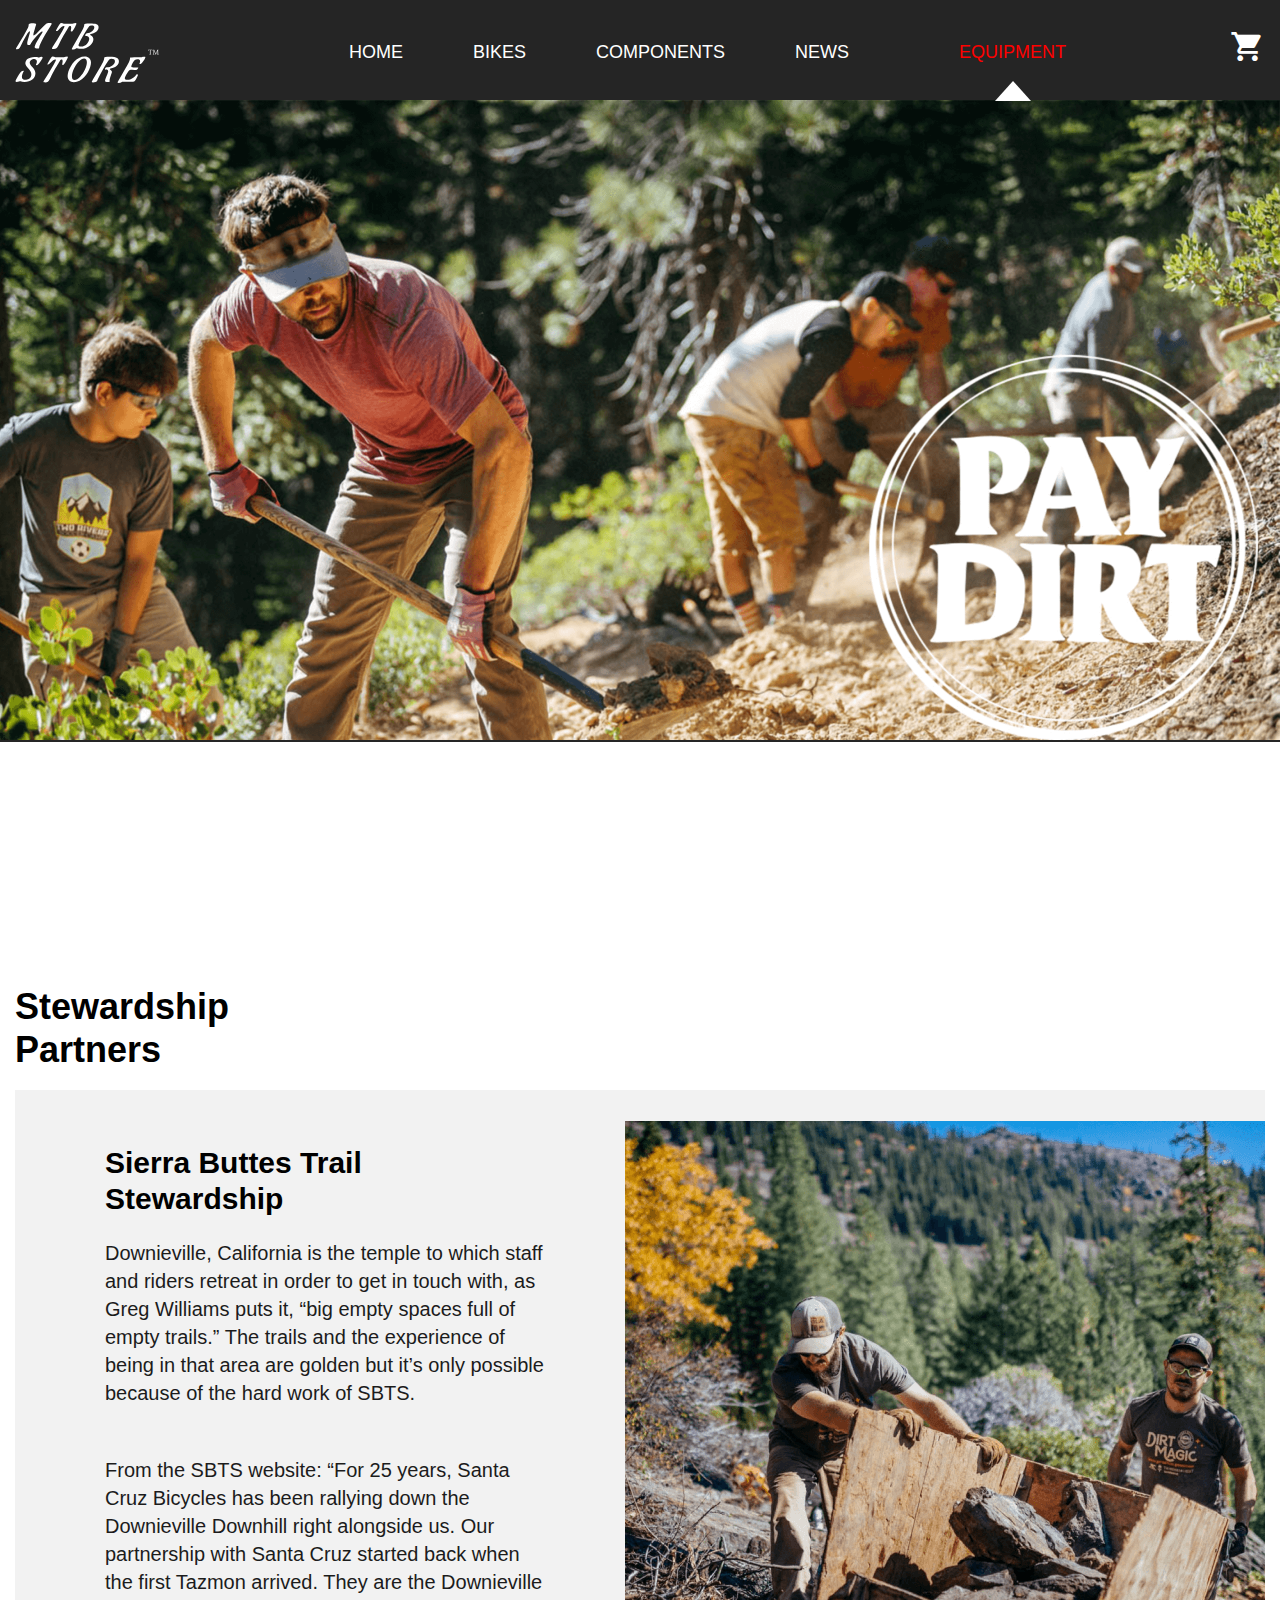
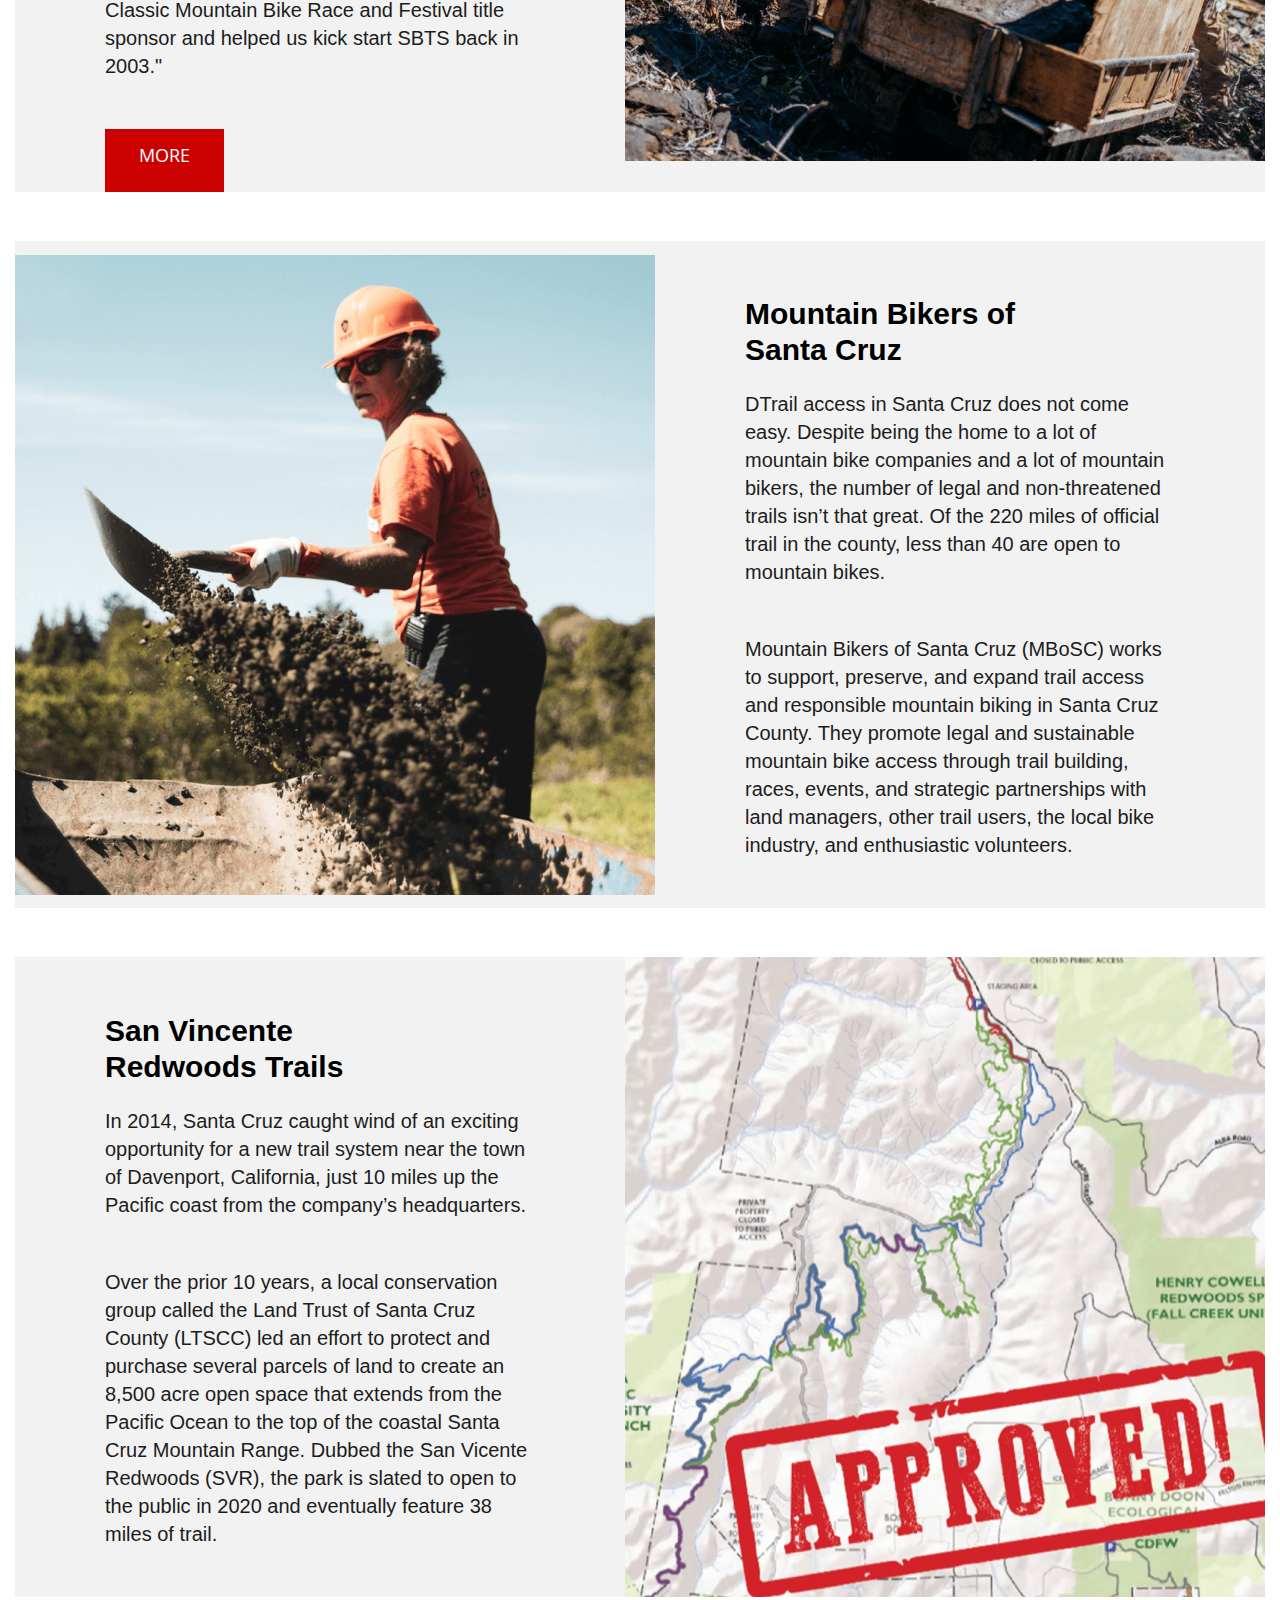
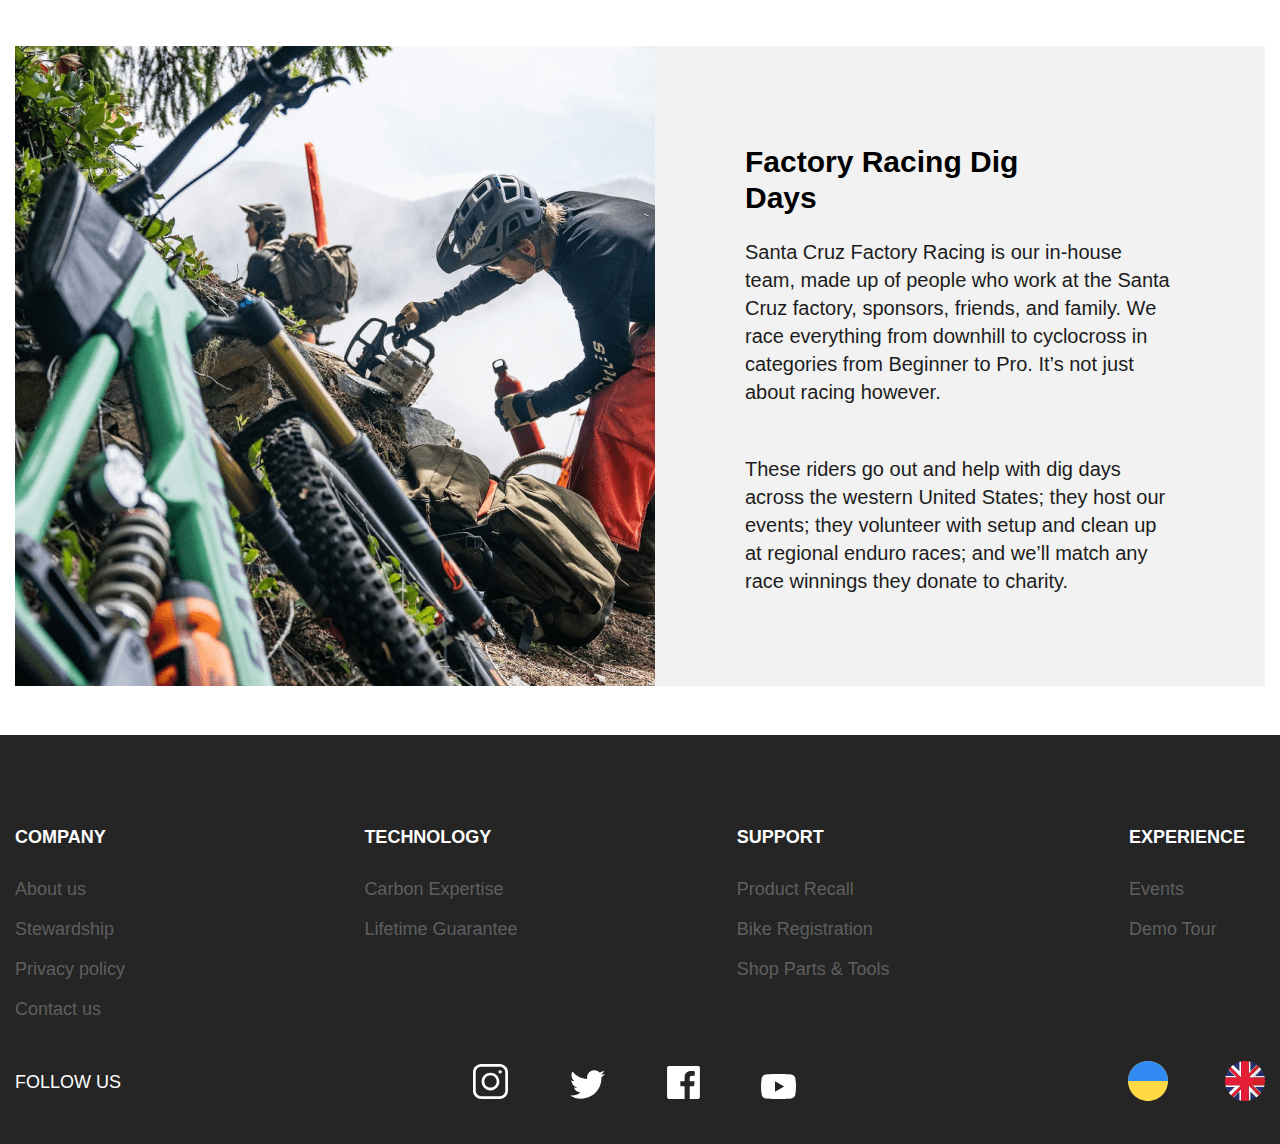
<file: equipment.html>
<!doctype html>
<html lang="en">

<head>
   <meta charset="UTF-8">
   <meta name="viewport"
      content="width=device-width, user-scalable=no, initial-scale=1.0, maximum-scale=1.0, minimum-scale=1.0">
   <meta http-equiv="X-UA-Compatible" content="ie=edge">
   <link rel="stylesheet" href="css/style.css">
	<link href="https://fonts.googleapis.com/icon?family=Material+Icons" rel="stylesheet">
   <title>Головна</title>
</head>
<body>
<header>
      <div class="container">
         <!-- <img src="img/logo.svg" alt=""> -->
         <svg width="170" height="67" viewBox="0 0 170 67" fill="none" xmlns="http://www.w3.org/2000/svg">
            <path
               d="M15.475 27.255C15.1717 27.815 14.6583 28.095 13.935 28.095C13.235 28.095 12.7683 28.0017 12.535 27.815C12.325 27.605 12.22 27.08 12.22 26.24C12.22 25.3767 12.675 23.3933 13.585 20.29C14.495 17.1633 14.95 15.3667 14.95 14.9C14.95 14.41 14.8567 14.165 14.67 14.165C14.39 14.165 14.04 14.41 13.62 14.9C13.2 15.3667 12.85 15.8333 12.57 16.3L12.15 17.035C10.6567 19.4617 9.29167 21.9 8.055 24.35C6.84167 26.7767 5.94333 28.5617 5.36 29.705C4.8 30.825 4.31 31.5367 3.89 31.84C3.47 32.1433 2.86333 32.295 2.07 32.295C1.3 32.295 0.915 32.12 0.915 31.77V31.665C0.915 31.4317 1.52167 30.3467 2.735 28.41C7.215 21.2933 10.5867 15.4833 12.85 10.98C13.3867 9.90667 13.655 8.90333 13.655 7.97V7.55C13.655 7.13 14.1333 6.79167 15.09 6.535C16.07 6.27833 16.875 6.15 17.505 6.15H18.66C19.64 6.15 20.3633 6.33667 20.83 6.71C21.04 6.85 21.145 7.03667 21.145 7.27C21.145 7.50333 20.6783 9.125 19.745 12.135C18.835 15.1217 18.38 16.9183 18.38 17.525C18.38 18.1317 18.4733 18.435 18.66 18.435C19.2433 18.435 20.27 17.7233 21.74 16.3C23.21 14.8533 24.89 13.1267 26.78 11.12C28.32 9.44 29.79 7.99333 31.19 6.78C31.4933 6.5 31.855 6.33667 32.275 6.29C33.185 6.15 34.1533 6.08 35.18 6.08C36.23 6.08 36.755 6.31333 36.755 6.78C36.755 6.87333 36.7433 6.94333 36.72 6.99C36.72 7.03667 36.2883 7.74833 35.425 9.125C34.5617 10.4783 33.5117 12.17 32.275 14.2C31.0383 16.2067 29.8017 18.295 28.565 20.465C27.3283 22.6117 26.2783 24.665 25.415 26.625C24.5517 28.5617 24.12 29.985 24.12 30.895C23.91 31.2917 23.5833 31.49 23.14 31.49C20.83 31.49 19.675 31.0817 19.675 30.265C19.675 28.375 22.02 23.8367 26.71 16.65C27.3167 15.74 27.62 15.1683 27.62 14.935C27.62 14.7017 27.445 14.585 27.095 14.585C26.2083 14.585 24.3417 16.1717 21.495 19.345C18.6483 22.495 16.6417 25.1317 15.475 27.255ZM60.9121 6.045C61.2388 6.045 61.4021 6.27833 61.4021 6.745C61.4021 7.18833 60.9471 8.23833 60.0371 9.895C59.1271 11.5517 58.3688 12.8 57.7621 13.64C57.3888 14.2 56.9454 14.48 56.4321 14.48C55.9421 14.48 55.6971 14.3167 55.6971 13.99L55.7321 13.675C56.0354 12.5317 56.1871 11.5633 56.1871 10.77C56.1871 9.55667 55.8604 8.95 55.2071 8.95C54.9271 8.95 54.6471 9.055 54.3671 9.265C54.0871 9.45167 53.8771 9.65 53.7371 9.86L53.5271 10.175C53.2004 10.7117 51.2288 14.0483 47.6121 20.185C46.7954 21.585 45.9554 23.1833 45.0921 24.98C44.2288 26.7533 43.5288 28.1533 42.9921 29.18C42.4554 30.1833 41.9188 30.895 41.3821 31.315C40.8454 31.7583 39.9704 31.98 38.7571 31.98C37.5671 31.98 36.9721 31.7817 36.9721 31.385V31.28C36.9721 31.0467 37.5904 29.95 38.8271 27.99C43.3771 20.8267 46.8188 14.97 49.1521 10.42C49.3621 10 49.4671 9.69667 49.4671 9.51C49.4671 9.20667 49.2688 9.055 48.8721 9.055C47.5888 9.055 45.6288 10.5017 42.9921 13.395C42.7354 13.8617 42.1404 14.095 41.2071 14.095C40.9971 14.095 40.8921 13.99 40.8921 13.78C40.8921 13.6167 41.0438 13.2783 41.3471 12.765L42.0471 11.505C44.1004 7.91167 45.4421 6.115 46.0721 6.115C47.2854 6.115 48.1954 6.34833 48.8021 6.815C50.4354 6.76833 51.9404 6.745 53.3171 6.745C54.6938 6.745 56.0588 6.76833 57.4121 6.815C58.5788 6.30166 59.7454 6.045 60.9121 6.045ZM75.0868 28.585C74.0602 29.5183 72.7185 30.2883 71.0618 30.895C69.4052 31.4783 67.7952 31.77 66.2318 31.77C64.6685 31.77 63.5485 31.6883 62.8718 31.525C62.2185 31.385 61.8335 31.315 61.7168 31.315C61.4835 31.315 61.2502 31.385 61.0168 31.525C60.2702 32.2017 59.3718 32.54 58.3218 32.54C57.2718 32.54 56.7468 32.3533 56.7468 31.98C56.7468 31.7233 57.5518 30.195 59.1618 27.395C60.7952 24.595 62.5918 21.48 64.5518 18.05C66.5352 14.62 67.8068 12.2633 68.3668 10.98C68.9502 9.69667 69.2418 8.58833 69.2418 7.655V7.375C69.2418 6.745 71.0502 6.43 74.6668 6.43C77.9802 6.43 80.1035 6.605 81.0368 6.955C82.2502 7.42166 83.0085 8.04 83.3118 8.81C83.4985 9.27667 83.5918 9.83667 83.5918 10.49C83.5918 11.54 83.2068 12.5317 82.4368 13.465C81.0135 15.145 79.1702 16.2533 76.9068 16.79C76.0435 17 75.5302 17.175 75.3668 17.315C75.2035 17.455 75.1218 17.6067 75.1218 17.77C75.1218 17.91 75.2852 18.0967 75.6118 18.33C75.9618 18.54 76.3352 18.7733 76.7318 19.03C77.1518 19.2867 77.5252 19.7067 77.8518 20.29C78.2018 20.8733 78.3768 21.62 78.3768 22.53C78.3768 23.4167 78.0852 24.4083 77.5018 25.505C76.9418 26.6017 76.1368 27.6283 75.0868 28.585ZM72.0418 26.66C72.7185 25.8433 73.2435 25.015 73.6168 24.175C74.0135 23.335 74.2118 22.635 74.2118 22.075C74.2118 21.4917 74.1185 21.0017 73.9318 20.605C73.7685 20.185 73.5702 19.87 73.3368 19.66C73.1035 19.45 72.8235 19.2867 72.4968 19.17C72.0068 18.9833 71.5168 18.89 71.0268 18.89H70.6768C70.3735 18.89 70.2218 18.785 70.2218 18.575C70.2218 18.085 70.3968 17.5717 70.7468 17.035C71.1202 16.475 71.5402 16.195 72.0068 16.195C73.8968 16.195 75.5885 15.565 77.0818 14.305C78.5752 13.045 79.3218 11.7033 79.3218 10.28C79.3218 9.04333 78.5052 8.425 76.8718 8.425C75.5185 8.425 74.5735 8.75167 74.0368 9.405C72.5668 11.225 70.4435 14.62 67.6668 19.59C64.8902 24.5367 63.5018 27.4417 63.5018 28.305C63.5018 28.655 63.6885 28.9583 64.0618 29.215C64.4585 29.4717 65.1585 29.6 66.1618 29.6C67.1885 29.6 68.2502 29.32 69.3468 28.76C70.4668 28.1767 71.3652 27.4767 72.0418 26.66Z"
               fill="white" />
            <path
               d="M20.425 56.2876C20.425 58.7609 19.3983 60.8376 17.345 62.5176C15.315 64.1743 12.7133 65.0026 9.54 65.0026C7.79 65.0026 6.46 64.7459 5.55 64.2326C5.45667 64.1859 5.35167 64.1626 5.235 64.1626C5.11833 64.1626 4.68667 64.2909 3.94 64.5476C3.19333 64.8043 2.435 64.9326 1.665 64.9326C0.918333 64.9326 0.545 64.7109 0.545 64.2676C0.545 63.6609 1.28 62.0859 2.75 59.5426C4.22 56.9759 5.52667 55.2493 6.67 54.3626C7.16 53.9893 7.63833 53.8026 8.105 53.8026C8.57167 53.8026 8.805 53.9309 8.805 54.1876C8.805 54.2343 8.64167 54.5259 8.315 55.0626C8.01167 55.5759 7.69667 56.2643 7.37 57.1276C7.06667 57.9909 6.915 58.7376 6.915 59.3676C6.915 59.9743 6.97333 60.4876 7.09 60.9076C7.23 61.3276 7.55667 61.7593 8.07 62.2026C8.60667 62.6226 9.24833 62.8326 9.995 62.8326C10.765 62.8326 11.4767 62.7393 12.13 62.5526C12.8067 62.3659 13.4717 62.0743 14.125 61.6776C14.7783 61.2809 15.315 60.6976 15.735 59.9276C16.155 59.1576 16.365 58.2709 16.365 57.2676C16.365 56.2409 16.05 55.2026 15.42 54.1526C14.79 53.1026 14.1017 52.2159 13.355 51.4926C12.6083 50.7459 11.92 49.9059 11.29 48.9726C10.66 48.0159 10.345 47.0943 10.345 46.2076C10.345 45.2976 10.5783 44.4576 11.045 43.6876C11.535 42.9176 12.13 42.3109 12.83 41.8676C13.5533 41.4009 14.37 41.0159 15.28 40.7126C16.82 40.1993 18.185 39.9426 19.375 39.9426C20.565 39.9426 21.44 40.0009 22 40.1176C22.5833 40.2109 23.015 40.3043 23.295 40.3976C23.5983 40.4909 23.785 40.5376 23.855 40.5376C23.925 40.5376 24.0183 40.5026 24.135 40.4326C24.835 40.0359 25.5933 39.8376 26.41 39.8376C27.2267 39.8376 27.635 40.0359 27.635 40.4326C27.635 41.0859 26.8533 42.5559 25.29 44.8426C23.75 47.1059 22.595 48.2376 21.825 48.2376C21.195 48.2376 20.88 48.0976 20.88 47.8176C20.88 47.7709 20.9617 47.6076 21.125 47.3276C21.6383 46.3943 21.895 45.3326 21.895 44.1426C21.895 43.4893 21.615 42.9876 21.055 42.6376C20.495 42.2643 19.9117 42.0776 19.305 42.0776C18.7217 42.0776 18.115 42.1709 17.485 42.3576C16.8783 42.5443 16.26 42.9176 15.63 43.4776C15.0233 44.0376 14.72 44.7143 14.72 45.5076C14.72 46.2776 15.0117 47.0943 15.595 47.9576C16.2017 48.7976 16.855 49.5793 17.555 50.3026C18.2783 51.0026 18.9317 51.9009 19.515 52.9976C20.1217 54.0709 20.425 55.1676 20.425 56.2876ZM52.3584 39.5226C52.6851 39.5226 52.8484 39.7559 52.8484 40.2226C52.8484 40.6659 52.3934 41.7159 51.4834 43.3726C50.5734 45.0293 49.8151 46.2776 49.2084 47.1176C48.8351 47.6776 48.3917 47.9576 47.8784 47.9576C47.3884 47.9576 47.1434 47.7943 47.1434 47.4676L47.1784 47.1526C47.4817 46.0093 47.6334 45.0409 47.6334 44.2476C47.6334 43.0343 47.3067 42.4276 46.6534 42.4276C46.3734 42.4276 46.0934 42.5326 45.8134 42.7426C45.5334 42.9293 45.3234 43.1276 45.1834 43.3376L44.9734 43.6526C44.6467 44.1893 42.6751 47.5259 39.0584 53.6626C38.2417 55.0626 37.4017 56.6609 36.5384 58.4576C35.6751 60.2309 34.9751 61.6309 34.4384 62.6576C33.9017 63.6609 33.3651 64.3726 32.8284 64.7926C32.2917 65.2359 31.4167 65.4576 30.2034 65.4576C29.0134 65.4576 28.4184 65.2593 28.4184 64.8626V64.7576C28.4184 64.5243 29.0367 63.4276 30.2734 61.4676C34.8234 54.3043 38.2651 48.4476 40.5984 43.8976C40.8084 43.4776 40.9134 43.1743 40.9134 42.9876C40.9134 42.6843 40.7151 42.5326 40.3184 42.5326C39.0351 42.5326 37.0751 43.9793 34.4384 46.8726C34.1817 47.3393 33.5867 47.5726 32.6534 47.5726C32.4434 47.5726 32.3384 47.4676 32.3384 47.2576C32.3384 47.0943 32.4901 46.7559 32.7934 46.2426L33.4934 44.9826C35.5467 41.3893 36.8884 39.5926 37.5184 39.5926C38.7317 39.5926 39.6417 39.8259 40.2484 40.2926C41.8817 40.2459 43.3867 40.2226 44.7634 40.2226C46.1401 40.2226 47.5051 40.2459 48.8584 40.2926C50.0251 39.7793 51.1917 39.5226 52.3584 39.5226ZM76.0001 45.6126C76.0001 46.9193 75.7317 48.4126 75.1951 50.0926C74.6817 51.7726 73.9117 53.4876 72.8851 55.2376C71.8584 56.9876 70.6684 58.6093 69.3151 60.1026C67.9851 61.5726 66.3984 62.7859 64.5551 63.7426C62.7351 64.6759 60.8451 65.1426 58.8851 65.1426C56.9484 65.1426 55.4201 64.6059 54.3001 63.5326C53.1801 62.4359 52.6201 60.9309 52.6201 59.0176C52.6201 57.7109 52.8767 56.2176 53.3901 54.5376C53.9267 52.8576 54.7084 51.1426 55.7351 49.3926C56.7617 47.6426 57.9401 46.0326 59.2701 44.5626C60.6234 43.0926 62.2101 41.8909 64.0301 40.9576C65.8734 40.0009 67.7634 39.5226 69.7001 39.5226C71.6601 39.5226 73.2001 40.0593 74.3201 41.1326C75.4401 42.2059 76.0001 43.6993 76.0001 45.6126ZM71.8701 45.2976C71.8701 42.7309 70.9367 41.4476 69.0701 41.4476C67.5067 41.4476 65.7567 42.4393 63.8201 44.4226C61.9067 46.4059 60.2734 48.8093 58.9201 51.6326C57.5901 54.4326 56.9251 56.9409 56.9251 59.1576C56.9251 61.7243 57.8584 63.0076 59.7251 63.0076C61.2651 63.0076 63.0034 62.0159 64.9401 60.0326C66.8767 58.0493 68.5101 55.6576 69.8401 52.8576C71.1934 50.0343 71.8701 47.5143 71.8701 45.2976ZM94.6048 63.4276L94.6748 64.4776C94.6748 64.8509 94.1148 65.0376 92.9948 65.0376C91.0348 65.0376 90.0548 64.6643 90.0548 63.9176C90.0548 63.1709 90.5681 61.5609 91.5948 59.0876C92.6448 56.6143 93.1698 55.0743 93.1698 54.4676C93.1698 53.2309 92.4114 52.6126 90.8948 52.6126L90.3348 52.6476C90.0548 52.6476 89.9148 52.5426 89.9148 52.3326C89.9148 51.8893 90.0781 51.4459 90.4048 51.0026C90.7548 50.5359 91.1864 50.3026 91.6998 50.3026C93.8231 50.3026 95.7248 49.6726 97.4048 48.4126C99.0848 47.1526 99.9248 45.8226 99.9248 44.4226C99.9248 43.4193 99.6098 42.7193 98.9798 42.3226C98.3731 41.9259 97.5331 41.7276 96.4598 41.7276C95.3864 41.7276 94.5698 42.0543 94.0098 42.7076C92.6331 44.4343 90.4164 48.0509 87.3598 53.5576C84.3264 59.0409 82.6231 62.4126 82.2498 63.6726C82.0398 64.2559 81.4914 64.6876 80.6048 64.9676C79.7414 65.2476 78.8898 65.3876 78.0498 65.3876C77.2331 65.3876 76.8248 65.2243 76.8248 64.8976V64.8276C76.8248 64.5709 77.6298 63.0776 79.2398 60.3476C80.8498 57.6176 82.6231 54.5843 84.5598 51.2476C86.5198 47.8876 87.7798 45.5659 88.3398 44.2826C88.9231 42.9993 89.2148 41.9143 89.2148 41.0276V40.6776C89.2148 40.0476 90.9881 39.7326 94.5348 39.7326C98.3381 39.7326 100.846 40.1176 102.06 40.8876C102.573 41.2143 103.005 41.6926 103.355 42.3226C103.728 42.9526 103.915 43.7576 103.915 44.7376C103.915 45.7176 103.518 46.7093 102.725 47.7126C101.931 48.7159 101.08 49.4626 100.17 49.9526C99.2831 50.4193 98.3964 50.7576 97.5098 50.9676C96.6231 51.1776 95.9581 51.3526 95.5148 51.4926C95.0714 51.6326 94.8498 51.8543 94.8498 52.1576C94.8498 52.3443 95.0131 52.5776 95.3398 52.8576C95.6898 53.1143 96.0398 53.4293 96.3898 53.8026C96.7398 54.1759 96.9148 54.5726 96.9148 54.9926C96.9148 55.4126 96.5298 56.6259 95.7598 58.6326C94.9898 60.6159 94.6048 62.2143 94.6048 63.4276ZM119.805 52.9276L116.83 52.8226C115.36 52.8226 114.229 53.3009 113.435 54.2576C112.875 54.9576 112.129 56.1009 111.195 57.6876C110.285 59.2743 109.83 60.5343 109.83 61.4676C109.83 62.3309 110.682 62.7626 112.385 62.7626C113.435 62.7626 114.555 62.5643 115.745 62.1676C118.149 61.3743 120.05 59.8576 121.45 57.6176C121.614 57.4076 121.894 57.3026 122.29 57.3026C122.687 57.3026 122.885 57.5359 122.885 58.0026C122.885 58.4459 122.512 59.3909 121.765 60.8376C121.019 62.2843 120.354 63.3693 119.77 64.0926C119.467 64.4659 118.872 64.6759 117.985 64.7226C117.122 64.7693 115.792 64.7926 113.995 64.7926H110.565L108.57 64.7576L107.625 64.6876C107.602 64.6876 107.52 64.6876 107.38 64.6876C107.24 64.6876 107.065 64.7926 106.855 65.0026C106.085 65.6793 104.989 66.0176 103.565 66.0176C102.889 66.0176 102.55 65.8659 102.55 65.5626V65.4576C102.55 65.2009 103.355 63.6843 104.965 60.9076C106.599 58.1076 108.407 54.9926 110.39 51.5626C112.374 48.1326 113.645 45.7876 114.205 44.5276C114.765 43.2443 115.045 42.1476 115.045 41.2376V40.8526C115.045 40.4559 117.53 40.2576 122.5 40.2576C124.134 40.2576 125.557 40.2809 126.77 40.3276C127.12 39.9309 128.019 39.7326 129.465 39.7326C130.072 39.7326 130.375 39.8843 130.375 40.1876C130.375 40.7243 129.839 41.8093 128.765 43.4426C127.715 45.0526 126.794 46.1493 126 46.7326C125.744 46.9426 125.417 47.0476 125.02 47.0476C124.624 47.0476 124.425 46.9659 124.425 46.8026C124.425 46.7326 124.46 46.6393 124.53 46.5226C124.904 45.7993 125.09 44.9826 125.09 44.0726C125.09 42.7893 124.204 42.1476 122.43 42.1476C121.357 42.1476 120.505 42.4276 119.875 42.9876C119.269 43.5476 118.662 44.3293 118.055 45.3326C117.449 46.3359 116.994 47.1993 116.69 47.9226C116.41 48.6459 116.27 49.1009 116.27 49.2876C116.27 49.8476 116.539 50.1976 117.075 50.3376C117.635 50.4543 118.732 50.5126 120.365 50.5126L122.955 50.4076C123.189 50.4076 123.305 50.5009 123.305 50.6876C123.305 50.8509 123.177 51.1426 122.92 51.5626C122.687 51.9593 122.442 52.2393 122.185 52.4026C121.672 52.7526 120.879 52.9276 119.805 52.9276Z"
               fill="white" />
            <path
               d="M133.161 32.6411C133.544 32.6691 134.239 32.6831 135.247 32.6831C136.255 32.6831 136.95 32.6691 137.333 32.6411V32.7461C137.333 33.1148 137.361 33.4578 137.417 33.7751L137.228 33.8591C137.107 33.4765 136.962 33.2338 136.794 33.1311C136.626 33.0285 136.309 32.9771 135.842 32.9771C135.702 32.9771 135.625 33.0401 135.611 33.1661C135.574 33.4415 135.555 33.9408 135.555 34.6641C135.555 35.8355 135.569 36.5635 135.597 36.8481L135.611 36.9951C135.62 37.0791 135.665 37.1398 135.744 37.1771C135.823 37.2098 135.977 37.2495 136.206 37.2961L136.185 37.4991C135.891 37.4851 135.571 37.4781 135.226 37.4781C134.881 37.4781 134.561 37.4851 134.267 37.4991L134.246 37.2961C134.484 37.2495 134.645 37.2075 134.729 37.1701C134.813 37.1328 134.86 37.0745 134.869 36.9951C134.906 36.7198 134.925 36.2205 134.925 35.4971C134.925 34.3258 134.911 33.5955 134.883 33.3061L134.869 33.1661C134.855 33.0401 134.783 32.9771 134.652 32.9771C134.185 32.9771 133.868 33.0285 133.7 33.1311C133.532 33.2338 133.387 33.4765 133.266 33.8591L133.077 33.7751C133.133 33.4578 133.161 33.1148 133.161 32.7461V32.6411ZM138.961 33.7961C138.915 34.9628 138.891 35.7841 138.891 36.2601L138.912 36.9951C138.926 37.1071 139.05 37.1888 139.283 37.2401C139.339 37.2495 139.435 37.2681 139.57 37.2961L139.549 37.4991C139.255 37.4851 138.936 37.4781 138.59 37.4781C138.245 37.4781 137.974 37.4851 137.778 37.4991L137.757 37.2961C137.981 37.2495 138.135 37.2075 138.219 37.1701C138.303 37.1328 138.35 37.0745 138.359 36.9951C138.453 36.2391 138.499 35.2731 138.499 34.0971L138.471 33.1661C138.462 33.0821 138.42 33.0238 138.345 32.9911C138.271 32.9538 138.121 32.9118 137.897 32.8651L137.918 32.6621C138.212 32.6761 138.618 32.6831 139.136 32.6831L140.802 36.8131L142.468 32.6831C143 32.6831 143.413 32.6761 143.707 32.6621L143.728 32.8651C143.504 32.9118 143.355 32.9538 143.28 32.9911C143.206 33.0238 143.161 33.0845 143.147 33.1731C143.133 33.2618 143.126 33.4158 143.126 33.6351C143.126 33.8545 143.138 34.3375 143.161 35.0841C143.208 36.0081 143.245 36.6008 143.273 36.8621L143.287 36.9951C143.297 37.0791 143.341 37.1398 143.42 37.1771C143.5 37.2098 143.654 37.2495 143.882 37.2961L143.861 37.4991C143.567 37.4851 143.248 37.4781 142.902 37.4781C142.557 37.4781 142.237 37.4851 141.943 37.4991L141.922 37.2961C142.165 37.2495 142.328 37.2075 142.412 37.1701C142.501 37.1328 142.545 37.0745 142.545 36.9951C142.55 36.8411 142.552 36.5098 142.552 36.0011C142.552 35.4925 142.522 34.7575 142.461 33.7961H142.419L140.921 37.4711L140.487 37.5481L138.989 33.7961H138.961Z"
               fill="white" />
         </svg>

         <nav>
            <a  href="index.html">HOME</a>
            <a  href="indexSecond.html">BIKES</a>
            <a  href="components.html">COMPONENTS</a>
            <a  href="news.html">NEWS</a>
            <a  class='active'  href="equipment.html">EQUIPMENT</a>
         </nav>
         <div class="mobil_btn" onclick="togleMenu(this)">
            <span></span>
            <span></span>
            <span></span>
         </div>
         <span class="material-icons">shopping_cart</span>
      </div>
</header>

<section class="equipment-baner">
   <img src="img/paydirtbig.png" alt="">
</section>

<section class="equipment-partner">
   <div class="container">
      <div class="title">
         Stewardship Partners
      </div>
      <div class="line">
         <div class="left">
            <h2>Sierra Buttes Trail Stewardship</h2>
            <p>Downieville, California is the temple to which staff and riders retreat in order to get in touch with, as
               Greg Williams puts it, “big empty spaces full of empty trails.” The trails and the experience of being in
               that area are golden but it’s only possible because of the hard work of SBTS.</p>
            <p>From the SBTS website: “For 25 years, Santa Cruz Bicycles has been rallying down the Downieville Downhill
               right alongside us. Our partnership with Santa Cruz started back when the first Tazmon arrived. They are
               the Downieville Classic Mountain Bike Race and Festival title sponsor and helped us kick start SBTS back
               in 2003."</p>
            <button>more</button>
         </div>

         <div class="right">
            <img src="img/aboutdirt1.png" alt="">
         </div>
      </div>

      <div class="line">
         <div class="left">
            <h2>Mountain Bikers of Santa Cruz</h2>
            <p>DTrail access in Santa Cruz does not come easy. Despite being the home to a lot of mountain bike
               companies and a lot of mountain bikers, the number of legal and non-threatened trails isn’t that great.
               Of the 220 miles of official trail in the county, less than 40 are open to mountain bikes.</p>
            <p>Mountain Bikers of Santa Cruz (MBoSC) works to support, preserve, and expand trail access and responsible
               mountain biking in Santa Cruz County. They promote legal and sustainable mountain bike access through
               trail building, races, events, and strategic partnerships with land managers, other trail users, the
               local bike industry, and enthusiastic volunteers.</p>
         </div>
         <div class="right">
            <img src="img/aboutdirt2.png" alt="">
         </div>
      </div>

      <div class="line">
         <div class="left">
            <h2>San Vincente Redwoods Trails</h2>
            <p>In 2014, Santa Cruz caught wind of an exciting opportunity for a new trail system near the town of
               Davenport, California, just 10 miles up the Pacific coast from the company’s headquarters.</p>
            <p>Over the prior 10 years, a local conservation group called the Land Trust of Santa Cruz County (LTSCC)
               led an effort to protect and purchase several parcels of land to create an 8,500 acre open space that
               extends from the Pacific Ocean to the top of the coastal Santa Cruz Mountain Range. Dubbed the San
               Vicente Redwoods (SVR), the park is slated to open to the public in 2020 and eventually feature 38 miles
               of trail.</p>
         </div>
         <div class="right">
            <img src="img/aboutdirt3.png" alt="">
         </div>
      </div>

      <div class="line">
         <div class="left">
            <h2>Factory Racing Dig Days</h2>
            <p>Santa Cruz Factory Racing is our in-house team, made up of people who work at the Santa Cruz factory,
               sponsors, friends, and family. We race everything from downhill to cyclocross in categories from Beginner
               to Pro. It’s not just about racing however.</p>
            <p>These riders go out and help with dig days across the western United States; they host our events; they
               volunteer with setup and clean up at regional enduro races; and we’ll match any race winnings they donate
               to charity.</p>
         </div>
         <div class="right">
            <img src="img/aboutdirt4.png" alt="">
         </div>
      </div>
   </div>
</section>

<footer>
   <div class="container">
      <div class="line_up">
         <ul>
            <li><a class="title" href="#">COMPANY</a></li>
            <li><a href="#">About us</a></li>
            <li><a href="#">Stewardship</a></li>
            <li><a href="#">Privacy policy</a></li>
            <li><a href="#">Contact us</a></li>
         </ul>
         <ul>
            <li><a class="title" href="#">TECHNOLOGY</a></li>
            <li><a href="#">Carbon Expertise</a></li>
            <li><a href="#">Lifetime Guarantee</a></li>
         </ul>
         <ul>
            <li><a class="title" href="#">SUPPORT</a></li>
            <li><a href="#">Product Recall</a></li>
            <li><a href="#">Bike Registration</a></li>
            <li><a href="#">Shop Parts & Tools</a></li>
         </ul>
         <ul>
            <li><a class="title" href="#">EXPERIENCE</a></li>
            <li><a href="#">Events</a></li>
            <li><a href="#">Demo Tour</a></li>
         </ul>
      </div>
      <div class="line_bottom">
         <div class="follow">
            <p>follow us</p>
         </div>
         <div class="icon">
            <a href="#"><img src="img/ins.svg" alt=""></a>
            <a href="#"><img src="img/tvit.svg" alt=""></a>
            <a href="#"><img src="img/face.svg" alt=""></a>
            <a href="#"><img src="img/yout.svg" alt=""></a>
         </div>
         <div class="language">
            <a href="#"><img src="img/ukr.svg" alt=""></a>
            <a href="#"><img src="img/gb.svg" alt=""></a>
         </div>
      </div>
   </div>
</footer>
<script src="js/app.js"></script>
</body>
</html>
</file>
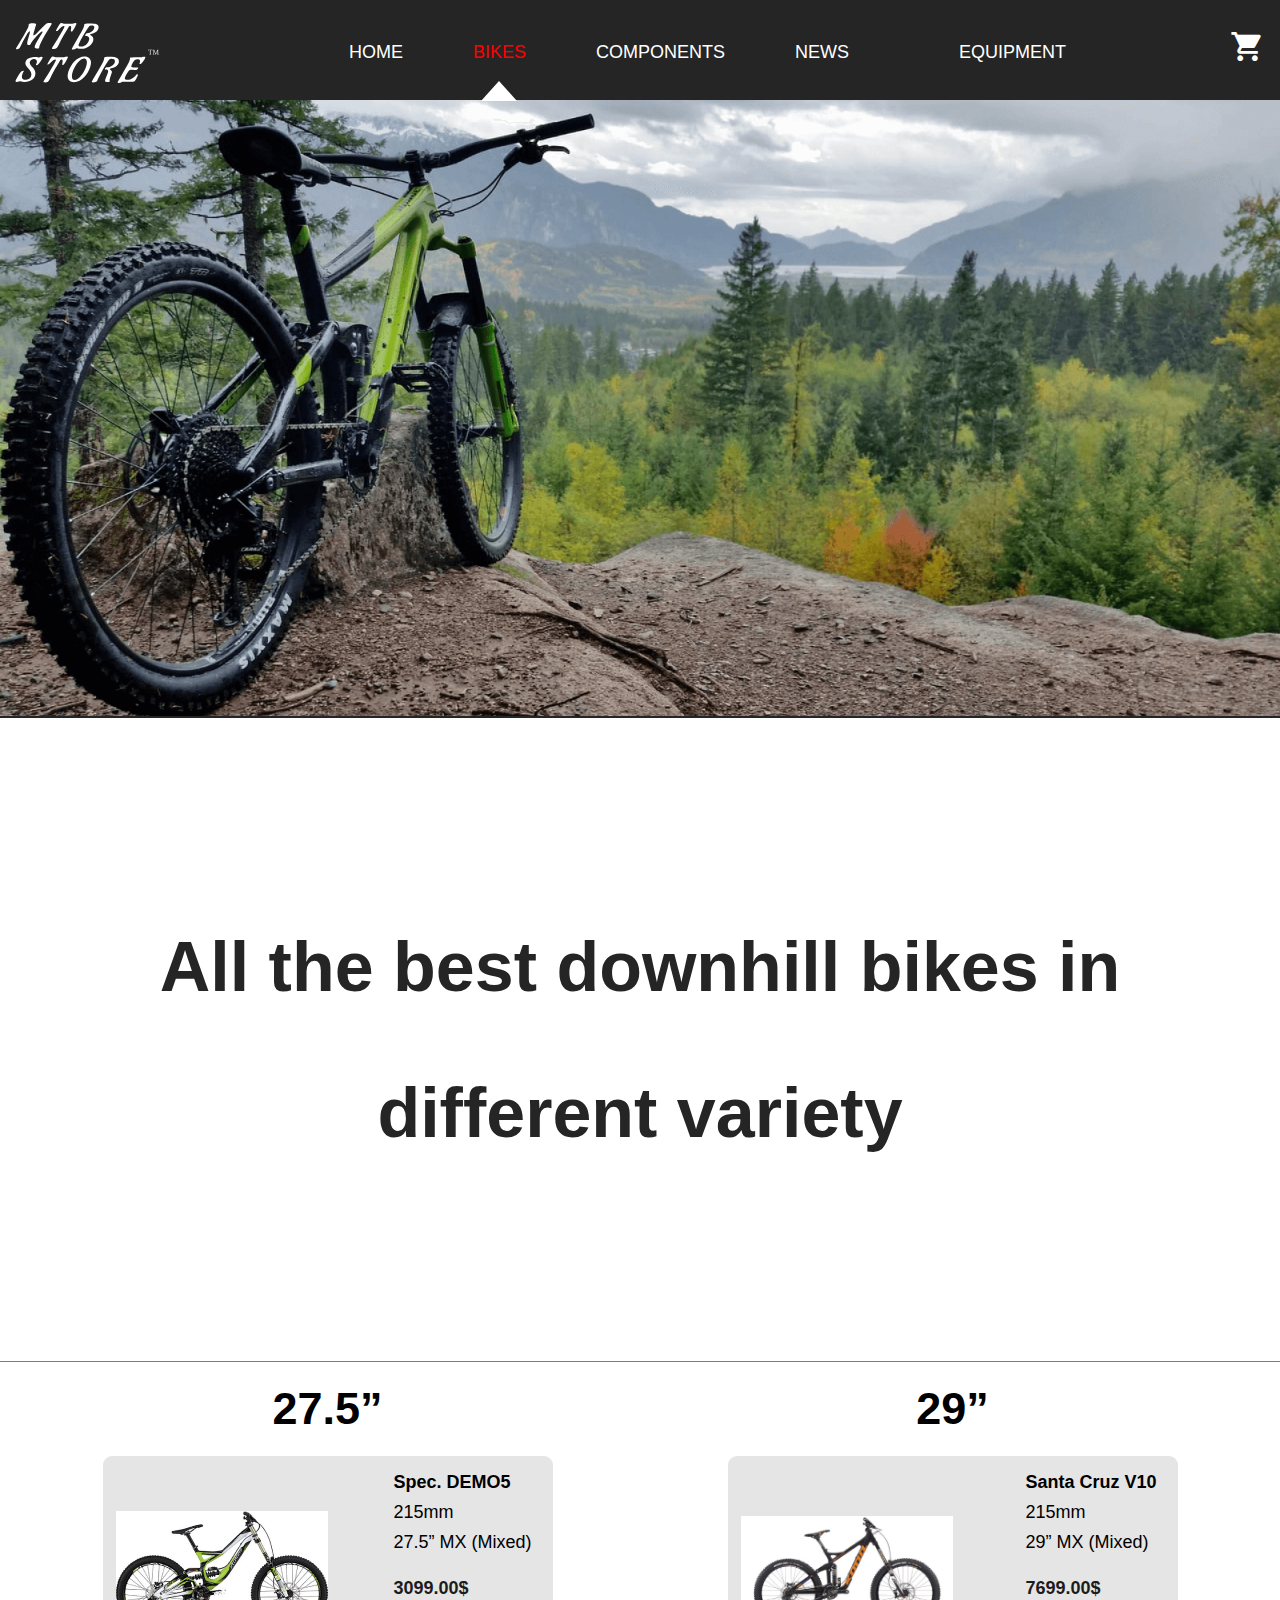
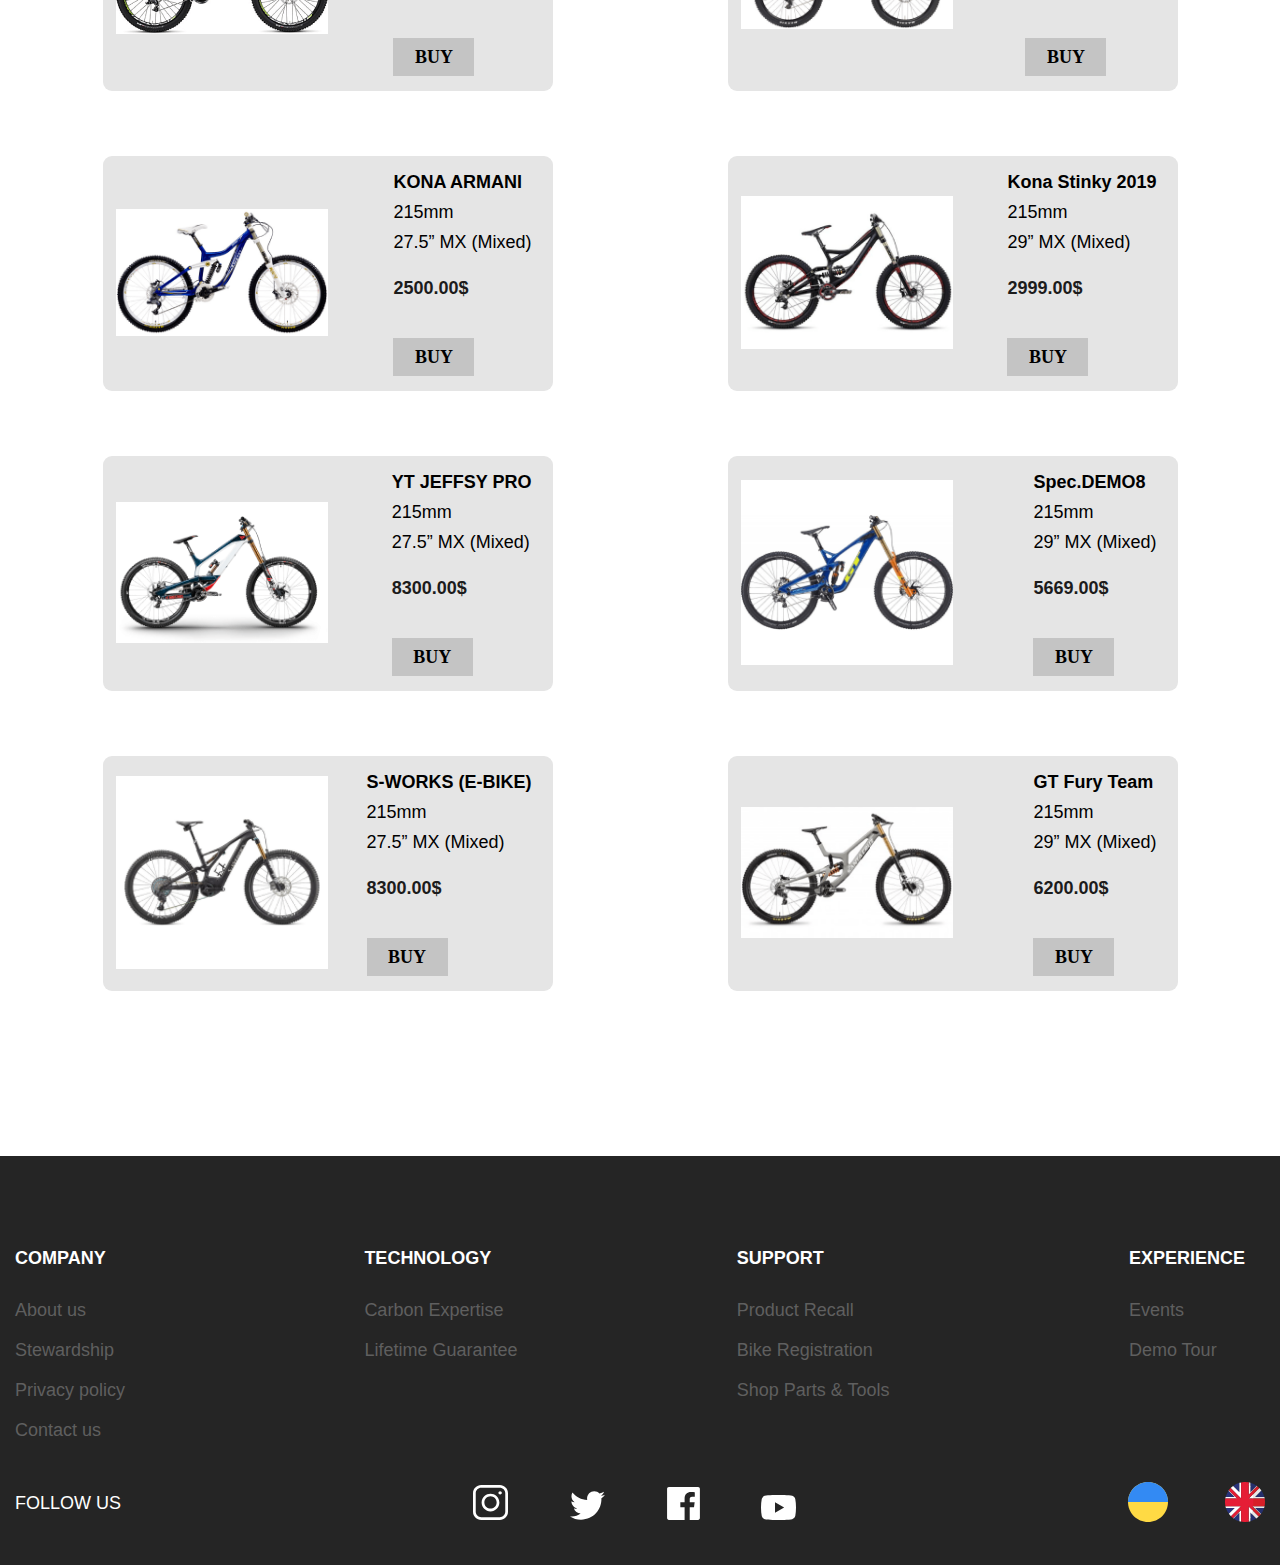
<file: indexSecond.html>
<!doctype html>
<html lang="en">

<head>
   <meta charset="UTF-8">
   <meta name="viewport"
      content="width=device-width, user-scalable=no, initial-scale=1.0, maximum-scale=1.0, minimum-scale=1.0">
   <meta http-equiv="X-UA-Compatible" content="ie=edge">
   <link rel="stylesheet" href="css/style.css">
	<link href="https://fonts.googleapis.com/icon?family=Material+Icons" rel="stylesheet">
   <title>bikes</title>
</head>
<body>
<header>
      <div class="container">
         <!-- <img src="img/logo.svg" alt=""> -->
         <svg width="170" height="67" viewBox="0 0 170 67" fill="none" xmlns="http://www.w3.org/2000/svg">
            <path
               d="M15.475 27.255C15.1717 27.815 14.6583 28.095 13.935 28.095C13.235 28.095 12.7683 28.0017 12.535 27.815C12.325 27.605 12.22 27.08 12.22 26.24C12.22 25.3767 12.675 23.3933 13.585 20.29C14.495 17.1633 14.95 15.3667 14.95 14.9C14.95 14.41 14.8567 14.165 14.67 14.165C14.39 14.165 14.04 14.41 13.62 14.9C13.2 15.3667 12.85 15.8333 12.57 16.3L12.15 17.035C10.6567 19.4617 9.29167 21.9 8.055 24.35C6.84167 26.7767 5.94333 28.5617 5.36 29.705C4.8 30.825 4.31 31.5367 3.89 31.84C3.47 32.1433 2.86333 32.295 2.07 32.295C1.3 32.295 0.915 32.12 0.915 31.77V31.665C0.915 31.4317 1.52167 30.3467 2.735 28.41C7.215 21.2933 10.5867 15.4833 12.85 10.98C13.3867 9.90667 13.655 8.90333 13.655 7.97V7.55C13.655 7.13 14.1333 6.79167 15.09 6.535C16.07 6.27833 16.875 6.15 17.505 6.15H18.66C19.64 6.15 20.3633 6.33667 20.83 6.71C21.04 6.85 21.145 7.03667 21.145 7.27C21.145 7.50333 20.6783 9.125 19.745 12.135C18.835 15.1217 18.38 16.9183 18.38 17.525C18.38 18.1317 18.4733 18.435 18.66 18.435C19.2433 18.435 20.27 17.7233 21.74 16.3C23.21 14.8533 24.89 13.1267 26.78 11.12C28.32 9.44 29.79 7.99333 31.19 6.78C31.4933 6.5 31.855 6.33667 32.275 6.29C33.185 6.15 34.1533 6.08 35.18 6.08C36.23 6.08 36.755 6.31333 36.755 6.78C36.755 6.87333 36.7433 6.94333 36.72 6.99C36.72 7.03667 36.2883 7.74833 35.425 9.125C34.5617 10.4783 33.5117 12.17 32.275 14.2C31.0383 16.2067 29.8017 18.295 28.565 20.465C27.3283 22.6117 26.2783 24.665 25.415 26.625C24.5517 28.5617 24.12 29.985 24.12 30.895C23.91 31.2917 23.5833 31.49 23.14 31.49C20.83 31.49 19.675 31.0817 19.675 30.265C19.675 28.375 22.02 23.8367 26.71 16.65C27.3167 15.74 27.62 15.1683 27.62 14.935C27.62 14.7017 27.445 14.585 27.095 14.585C26.2083 14.585 24.3417 16.1717 21.495 19.345C18.6483 22.495 16.6417 25.1317 15.475 27.255ZM60.9121 6.045C61.2388 6.045 61.4021 6.27833 61.4021 6.745C61.4021 7.18833 60.9471 8.23833 60.0371 9.895C59.1271 11.5517 58.3688 12.8 57.7621 13.64C57.3888 14.2 56.9454 14.48 56.4321 14.48C55.9421 14.48 55.6971 14.3167 55.6971 13.99L55.7321 13.675C56.0354 12.5317 56.1871 11.5633 56.1871 10.77C56.1871 9.55667 55.8604 8.95 55.2071 8.95C54.9271 8.95 54.6471 9.055 54.3671 9.265C54.0871 9.45167 53.8771 9.65 53.7371 9.86L53.5271 10.175C53.2004 10.7117 51.2288 14.0483 47.6121 20.185C46.7954 21.585 45.9554 23.1833 45.0921 24.98C44.2288 26.7533 43.5288 28.1533 42.9921 29.18C42.4554 30.1833 41.9188 30.895 41.3821 31.315C40.8454 31.7583 39.9704 31.98 38.7571 31.98C37.5671 31.98 36.9721 31.7817 36.9721 31.385V31.28C36.9721 31.0467 37.5904 29.95 38.8271 27.99C43.3771 20.8267 46.8188 14.97 49.1521 10.42C49.3621 10 49.4671 9.69667 49.4671 9.51C49.4671 9.20667 49.2688 9.055 48.8721 9.055C47.5888 9.055 45.6288 10.5017 42.9921 13.395C42.7354 13.8617 42.1404 14.095 41.2071 14.095C40.9971 14.095 40.8921 13.99 40.8921 13.78C40.8921 13.6167 41.0438 13.2783 41.3471 12.765L42.0471 11.505C44.1004 7.91167 45.4421 6.115 46.0721 6.115C47.2854 6.115 48.1954 6.34833 48.8021 6.815C50.4354 6.76833 51.9404 6.745 53.3171 6.745C54.6938 6.745 56.0588 6.76833 57.4121 6.815C58.5788 6.30166 59.7454 6.045 60.9121 6.045ZM75.0868 28.585C74.0602 29.5183 72.7185 30.2883 71.0618 30.895C69.4052 31.4783 67.7952 31.77 66.2318 31.77C64.6685 31.77 63.5485 31.6883 62.8718 31.525C62.2185 31.385 61.8335 31.315 61.7168 31.315C61.4835 31.315 61.2502 31.385 61.0168 31.525C60.2702 32.2017 59.3718 32.54 58.3218 32.54C57.2718 32.54 56.7468 32.3533 56.7468 31.98C56.7468 31.7233 57.5518 30.195 59.1618 27.395C60.7952 24.595 62.5918 21.48 64.5518 18.05C66.5352 14.62 67.8068 12.2633 68.3668 10.98C68.9502 9.69667 69.2418 8.58833 69.2418 7.655V7.375C69.2418 6.745 71.0502 6.43 74.6668 6.43C77.9802 6.43 80.1035 6.605 81.0368 6.955C82.2502 7.42166 83.0085 8.04 83.3118 8.81C83.4985 9.27667 83.5918 9.83667 83.5918 10.49C83.5918 11.54 83.2068 12.5317 82.4368 13.465C81.0135 15.145 79.1702 16.2533 76.9068 16.79C76.0435 17 75.5302 17.175 75.3668 17.315C75.2035 17.455 75.1218 17.6067 75.1218 17.77C75.1218 17.91 75.2852 18.0967 75.6118 18.33C75.9618 18.54 76.3352 18.7733 76.7318 19.03C77.1518 19.2867 77.5252 19.7067 77.8518 20.29C78.2018 20.8733 78.3768 21.62 78.3768 22.53C78.3768 23.4167 78.0852 24.4083 77.5018 25.505C76.9418 26.6017 76.1368 27.6283 75.0868 28.585ZM72.0418 26.66C72.7185 25.8433 73.2435 25.015 73.6168 24.175C74.0135 23.335 74.2118 22.635 74.2118 22.075C74.2118 21.4917 74.1185 21.0017 73.9318 20.605C73.7685 20.185 73.5702 19.87 73.3368 19.66C73.1035 19.45 72.8235 19.2867 72.4968 19.17C72.0068 18.9833 71.5168 18.89 71.0268 18.89H70.6768C70.3735 18.89 70.2218 18.785 70.2218 18.575C70.2218 18.085 70.3968 17.5717 70.7468 17.035C71.1202 16.475 71.5402 16.195 72.0068 16.195C73.8968 16.195 75.5885 15.565 77.0818 14.305C78.5752 13.045 79.3218 11.7033 79.3218 10.28C79.3218 9.04333 78.5052 8.425 76.8718 8.425C75.5185 8.425 74.5735 8.75167 74.0368 9.405C72.5668 11.225 70.4435 14.62 67.6668 19.59C64.8902 24.5367 63.5018 27.4417 63.5018 28.305C63.5018 28.655 63.6885 28.9583 64.0618 29.215C64.4585 29.4717 65.1585 29.6 66.1618 29.6C67.1885 29.6 68.2502 29.32 69.3468 28.76C70.4668 28.1767 71.3652 27.4767 72.0418 26.66Z"
               fill="white" />
            <path
               d="M20.425 56.2876C20.425 58.7609 19.3983 60.8376 17.345 62.5176C15.315 64.1743 12.7133 65.0026 9.54 65.0026C7.79 65.0026 6.46 64.7459 5.55 64.2326C5.45667 64.1859 5.35167 64.1626 5.235 64.1626C5.11833 64.1626 4.68667 64.2909 3.94 64.5476C3.19333 64.8043 2.435 64.9326 1.665 64.9326C0.918333 64.9326 0.545 64.7109 0.545 64.2676C0.545 63.6609 1.28 62.0859 2.75 59.5426C4.22 56.9759 5.52667 55.2493 6.67 54.3626C7.16 53.9893 7.63833 53.8026 8.105 53.8026C8.57167 53.8026 8.805 53.9309 8.805 54.1876C8.805 54.2343 8.64167 54.5259 8.315 55.0626C8.01167 55.5759 7.69667 56.2643 7.37 57.1276C7.06667 57.9909 6.915 58.7376 6.915 59.3676C6.915 59.9743 6.97333 60.4876 7.09 60.9076C7.23 61.3276 7.55667 61.7593 8.07 62.2026C8.60667 62.6226 9.24833 62.8326 9.995 62.8326C10.765 62.8326 11.4767 62.7393 12.13 62.5526C12.8067 62.3659 13.4717 62.0743 14.125 61.6776C14.7783 61.2809 15.315 60.6976 15.735 59.9276C16.155 59.1576 16.365 58.2709 16.365 57.2676C16.365 56.2409 16.05 55.2026 15.42 54.1526C14.79 53.1026 14.1017 52.2159 13.355 51.4926C12.6083 50.7459 11.92 49.9059 11.29 48.9726C10.66 48.0159 10.345 47.0943 10.345 46.2076C10.345 45.2976 10.5783 44.4576 11.045 43.6876C11.535 42.9176 12.13 42.3109 12.83 41.8676C13.5533 41.4009 14.37 41.0159 15.28 40.7126C16.82 40.1993 18.185 39.9426 19.375 39.9426C20.565 39.9426 21.44 40.0009 22 40.1176C22.5833 40.2109 23.015 40.3043 23.295 40.3976C23.5983 40.4909 23.785 40.5376 23.855 40.5376C23.925 40.5376 24.0183 40.5026 24.135 40.4326C24.835 40.0359 25.5933 39.8376 26.41 39.8376C27.2267 39.8376 27.635 40.0359 27.635 40.4326C27.635 41.0859 26.8533 42.5559 25.29 44.8426C23.75 47.1059 22.595 48.2376 21.825 48.2376C21.195 48.2376 20.88 48.0976 20.88 47.8176C20.88 47.7709 20.9617 47.6076 21.125 47.3276C21.6383 46.3943 21.895 45.3326 21.895 44.1426C21.895 43.4893 21.615 42.9876 21.055 42.6376C20.495 42.2643 19.9117 42.0776 19.305 42.0776C18.7217 42.0776 18.115 42.1709 17.485 42.3576C16.8783 42.5443 16.26 42.9176 15.63 43.4776C15.0233 44.0376 14.72 44.7143 14.72 45.5076C14.72 46.2776 15.0117 47.0943 15.595 47.9576C16.2017 48.7976 16.855 49.5793 17.555 50.3026C18.2783 51.0026 18.9317 51.9009 19.515 52.9976C20.1217 54.0709 20.425 55.1676 20.425 56.2876ZM52.3584 39.5226C52.6851 39.5226 52.8484 39.7559 52.8484 40.2226C52.8484 40.6659 52.3934 41.7159 51.4834 43.3726C50.5734 45.0293 49.8151 46.2776 49.2084 47.1176C48.8351 47.6776 48.3917 47.9576 47.8784 47.9576C47.3884 47.9576 47.1434 47.7943 47.1434 47.4676L47.1784 47.1526C47.4817 46.0093 47.6334 45.0409 47.6334 44.2476C47.6334 43.0343 47.3067 42.4276 46.6534 42.4276C46.3734 42.4276 46.0934 42.5326 45.8134 42.7426C45.5334 42.9293 45.3234 43.1276 45.1834 43.3376L44.9734 43.6526C44.6467 44.1893 42.6751 47.5259 39.0584 53.6626C38.2417 55.0626 37.4017 56.6609 36.5384 58.4576C35.6751 60.2309 34.9751 61.6309 34.4384 62.6576C33.9017 63.6609 33.3651 64.3726 32.8284 64.7926C32.2917 65.2359 31.4167 65.4576 30.2034 65.4576C29.0134 65.4576 28.4184 65.2593 28.4184 64.8626V64.7576C28.4184 64.5243 29.0367 63.4276 30.2734 61.4676C34.8234 54.3043 38.2651 48.4476 40.5984 43.8976C40.8084 43.4776 40.9134 43.1743 40.9134 42.9876C40.9134 42.6843 40.7151 42.5326 40.3184 42.5326C39.0351 42.5326 37.0751 43.9793 34.4384 46.8726C34.1817 47.3393 33.5867 47.5726 32.6534 47.5726C32.4434 47.5726 32.3384 47.4676 32.3384 47.2576C32.3384 47.0943 32.4901 46.7559 32.7934 46.2426L33.4934 44.9826C35.5467 41.3893 36.8884 39.5926 37.5184 39.5926C38.7317 39.5926 39.6417 39.8259 40.2484 40.2926C41.8817 40.2459 43.3867 40.2226 44.7634 40.2226C46.1401 40.2226 47.5051 40.2459 48.8584 40.2926C50.0251 39.7793 51.1917 39.5226 52.3584 39.5226ZM76.0001 45.6126C76.0001 46.9193 75.7317 48.4126 75.1951 50.0926C74.6817 51.7726 73.9117 53.4876 72.8851 55.2376C71.8584 56.9876 70.6684 58.6093 69.3151 60.1026C67.9851 61.5726 66.3984 62.7859 64.5551 63.7426C62.7351 64.6759 60.8451 65.1426 58.8851 65.1426C56.9484 65.1426 55.4201 64.6059 54.3001 63.5326C53.1801 62.4359 52.6201 60.9309 52.6201 59.0176C52.6201 57.7109 52.8767 56.2176 53.3901 54.5376C53.9267 52.8576 54.7084 51.1426 55.7351 49.3926C56.7617 47.6426 57.9401 46.0326 59.2701 44.5626C60.6234 43.0926 62.2101 41.8909 64.0301 40.9576C65.8734 40.0009 67.7634 39.5226 69.7001 39.5226C71.6601 39.5226 73.2001 40.0593 74.3201 41.1326C75.4401 42.2059 76.0001 43.6993 76.0001 45.6126ZM71.8701 45.2976C71.8701 42.7309 70.9367 41.4476 69.0701 41.4476C67.5067 41.4476 65.7567 42.4393 63.8201 44.4226C61.9067 46.4059 60.2734 48.8093 58.9201 51.6326C57.5901 54.4326 56.9251 56.9409 56.9251 59.1576C56.9251 61.7243 57.8584 63.0076 59.7251 63.0076C61.2651 63.0076 63.0034 62.0159 64.9401 60.0326C66.8767 58.0493 68.5101 55.6576 69.8401 52.8576C71.1934 50.0343 71.8701 47.5143 71.8701 45.2976ZM94.6048 63.4276L94.6748 64.4776C94.6748 64.8509 94.1148 65.0376 92.9948 65.0376C91.0348 65.0376 90.0548 64.6643 90.0548 63.9176C90.0548 63.1709 90.5681 61.5609 91.5948 59.0876C92.6448 56.6143 93.1698 55.0743 93.1698 54.4676C93.1698 53.2309 92.4114 52.6126 90.8948 52.6126L90.3348 52.6476C90.0548 52.6476 89.9148 52.5426 89.9148 52.3326C89.9148 51.8893 90.0781 51.4459 90.4048 51.0026C90.7548 50.5359 91.1864 50.3026 91.6998 50.3026C93.8231 50.3026 95.7248 49.6726 97.4048 48.4126C99.0848 47.1526 99.9248 45.8226 99.9248 44.4226C99.9248 43.4193 99.6098 42.7193 98.9798 42.3226C98.3731 41.9259 97.5331 41.7276 96.4598 41.7276C95.3864 41.7276 94.5698 42.0543 94.0098 42.7076C92.6331 44.4343 90.4164 48.0509 87.3598 53.5576C84.3264 59.0409 82.6231 62.4126 82.2498 63.6726C82.0398 64.2559 81.4914 64.6876 80.6048 64.9676C79.7414 65.2476 78.8898 65.3876 78.0498 65.3876C77.2331 65.3876 76.8248 65.2243 76.8248 64.8976V64.8276C76.8248 64.5709 77.6298 63.0776 79.2398 60.3476C80.8498 57.6176 82.6231 54.5843 84.5598 51.2476C86.5198 47.8876 87.7798 45.5659 88.3398 44.2826C88.9231 42.9993 89.2148 41.9143 89.2148 41.0276V40.6776C89.2148 40.0476 90.9881 39.7326 94.5348 39.7326C98.3381 39.7326 100.846 40.1176 102.06 40.8876C102.573 41.2143 103.005 41.6926 103.355 42.3226C103.728 42.9526 103.915 43.7576 103.915 44.7376C103.915 45.7176 103.518 46.7093 102.725 47.7126C101.931 48.7159 101.08 49.4626 100.17 49.9526C99.2831 50.4193 98.3964 50.7576 97.5098 50.9676C96.6231 51.1776 95.9581 51.3526 95.5148 51.4926C95.0714 51.6326 94.8498 51.8543 94.8498 52.1576C94.8498 52.3443 95.0131 52.5776 95.3398 52.8576C95.6898 53.1143 96.0398 53.4293 96.3898 53.8026C96.7398 54.1759 96.9148 54.5726 96.9148 54.9926C96.9148 55.4126 96.5298 56.6259 95.7598 58.6326C94.9898 60.6159 94.6048 62.2143 94.6048 63.4276ZM119.805 52.9276L116.83 52.8226C115.36 52.8226 114.229 53.3009 113.435 54.2576C112.875 54.9576 112.129 56.1009 111.195 57.6876C110.285 59.2743 109.83 60.5343 109.83 61.4676C109.83 62.3309 110.682 62.7626 112.385 62.7626C113.435 62.7626 114.555 62.5643 115.745 62.1676C118.149 61.3743 120.05 59.8576 121.45 57.6176C121.614 57.4076 121.894 57.3026 122.29 57.3026C122.687 57.3026 122.885 57.5359 122.885 58.0026C122.885 58.4459 122.512 59.3909 121.765 60.8376C121.019 62.2843 120.354 63.3693 119.77 64.0926C119.467 64.4659 118.872 64.6759 117.985 64.7226C117.122 64.7693 115.792 64.7926 113.995 64.7926H110.565L108.57 64.7576L107.625 64.6876C107.602 64.6876 107.52 64.6876 107.38 64.6876C107.24 64.6876 107.065 64.7926 106.855 65.0026C106.085 65.6793 104.989 66.0176 103.565 66.0176C102.889 66.0176 102.55 65.8659 102.55 65.5626V65.4576C102.55 65.2009 103.355 63.6843 104.965 60.9076C106.599 58.1076 108.407 54.9926 110.39 51.5626C112.374 48.1326 113.645 45.7876 114.205 44.5276C114.765 43.2443 115.045 42.1476 115.045 41.2376V40.8526C115.045 40.4559 117.53 40.2576 122.5 40.2576C124.134 40.2576 125.557 40.2809 126.77 40.3276C127.12 39.9309 128.019 39.7326 129.465 39.7326C130.072 39.7326 130.375 39.8843 130.375 40.1876C130.375 40.7243 129.839 41.8093 128.765 43.4426C127.715 45.0526 126.794 46.1493 126 46.7326C125.744 46.9426 125.417 47.0476 125.02 47.0476C124.624 47.0476 124.425 46.9659 124.425 46.8026C124.425 46.7326 124.46 46.6393 124.53 46.5226C124.904 45.7993 125.09 44.9826 125.09 44.0726C125.09 42.7893 124.204 42.1476 122.43 42.1476C121.357 42.1476 120.505 42.4276 119.875 42.9876C119.269 43.5476 118.662 44.3293 118.055 45.3326C117.449 46.3359 116.994 47.1993 116.69 47.9226C116.41 48.6459 116.27 49.1009 116.27 49.2876C116.27 49.8476 116.539 50.1976 117.075 50.3376C117.635 50.4543 118.732 50.5126 120.365 50.5126L122.955 50.4076C123.189 50.4076 123.305 50.5009 123.305 50.6876C123.305 50.8509 123.177 51.1426 122.92 51.5626C122.687 51.9593 122.442 52.2393 122.185 52.4026C121.672 52.7526 120.879 52.9276 119.805 52.9276Z"
               fill="white" />
            <path
               d="M133.161 32.6411C133.544 32.6691 134.239 32.6831 135.247 32.6831C136.255 32.6831 136.95 32.6691 137.333 32.6411V32.7461C137.333 33.1148 137.361 33.4578 137.417 33.7751L137.228 33.8591C137.107 33.4765 136.962 33.2338 136.794 33.1311C136.626 33.0285 136.309 32.9771 135.842 32.9771C135.702 32.9771 135.625 33.0401 135.611 33.1661C135.574 33.4415 135.555 33.9408 135.555 34.6641C135.555 35.8355 135.569 36.5635 135.597 36.8481L135.611 36.9951C135.62 37.0791 135.665 37.1398 135.744 37.1771C135.823 37.2098 135.977 37.2495 136.206 37.2961L136.185 37.4991C135.891 37.4851 135.571 37.4781 135.226 37.4781C134.881 37.4781 134.561 37.4851 134.267 37.4991L134.246 37.2961C134.484 37.2495 134.645 37.2075 134.729 37.1701C134.813 37.1328 134.86 37.0745 134.869 36.9951C134.906 36.7198 134.925 36.2205 134.925 35.4971C134.925 34.3258 134.911 33.5955 134.883 33.3061L134.869 33.1661C134.855 33.0401 134.783 32.9771 134.652 32.9771C134.185 32.9771 133.868 33.0285 133.7 33.1311C133.532 33.2338 133.387 33.4765 133.266 33.8591L133.077 33.7751C133.133 33.4578 133.161 33.1148 133.161 32.7461V32.6411ZM138.961 33.7961C138.915 34.9628 138.891 35.7841 138.891 36.2601L138.912 36.9951C138.926 37.1071 139.05 37.1888 139.283 37.2401C139.339 37.2495 139.435 37.2681 139.57 37.2961L139.549 37.4991C139.255 37.4851 138.936 37.4781 138.59 37.4781C138.245 37.4781 137.974 37.4851 137.778 37.4991L137.757 37.2961C137.981 37.2495 138.135 37.2075 138.219 37.1701C138.303 37.1328 138.35 37.0745 138.359 36.9951C138.453 36.2391 138.499 35.2731 138.499 34.0971L138.471 33.1661C138.462 33.0821 138.42 33.0238 138.345 32.9911C138.271 32.9538 138.121 32.9118 137.897 32.8651L137.918 32.6621C138.212 32.6761 138.618 32.6831 139.136 32.6831L140.802 36.8131L142.468 32.6831C143 32.6831 143.413 32.6761 143.707 32.6621L143.728 32.8651C143.504 32.9118 143.355 32.9538 143.28 32.9911C143.206 33.0238 143.161 33.0845 143.147 33.1731C143.133 33.2618 143.126 33.4158 143.126 33.6351C143.126 33.8545 143.138 34.3375 143.161 35.0841C143.208 36.0081 143.245 36.6008 143.273 36.8621L143.287 36.9951C143.297 37.0791 143.341 37.1398 143.42 37.1771C143.5 37.2098 143.654 37.2495 143.882 37.2961L143.861 37.4991C143.567 37.4851 143.248 37.4781 142.902 37.4781C142.557 37.4781 142.237 37.4851 141.943 37.4991L141.922 37.2961C142.165 37.2495 142.328 37.2075 142.412 37.1701C142.501 37.1328 142.545 37.0745 142.545 36.9951C142.55 36.8411 142.552 36.5098 142.552 36.0011C142.552 35.4925 142.522 34.7575 142.461 33.7961H142.419L140.921 37.4711L140.487 37.5481L138.989 33.7961H138.961Z"
               fill="white" />
         </svg>

         <nav>
            <a  href="index.html">HOME</a>
            <a  class='active'  href="indexSecond.html">BIKES</a>
            <a  href="components.html">COMPONENTS</a>
            <a  href="news.html">NEWS</a>
            <a  href="equipment.html">EQUIPMENT</a>
         </nav>
         <div class="mobil_btn" onclick="togleMenu(this)">
            <span></span>
            <span></span>
            <span></span>
         </div>
         <span class="material-icons">shopping_cart</span>
      </div>
</header>

<section class="bike-baner">
   <img src="img/bike-baner.png" alt="">
</section>
<section class="bike-title">
   <div class="container">
      <h1>All the best downhill bikes in different variety</h1>
   </div>
</section>
<section class="bike-buy">
   <div class="container">

      <div class="col">
         <h2>27.5”</h2>
         <div class="block">
            <div class="img">
               <img src="img/bike1.png" alt="">
            </div>
            <ul>Spec. DEMO5
               <li>215mm</li>
               <li>27.5” MX (Mixed)</li>
               <li><span>3099.00$</span></li>
               <li><button>BUY</button></li>
            </ul>
         </div>

         <div class="block">
            <div class="img">
               <img src="img/bike3.png" alt="">
            </div>
            <ul>KONA ARMANI
               <li>215mm</li>
               <li>27.5” MX (Mixed)</li>
               <li><span>2500.00$</span></li>
               <li><button>BUY</button></li>
            </ul>
         </div>

         <div class="block">
            <div class="img">
               <img src="img/bike5.png" alt="">
            </div>
            <ul>YT JEFFSY PRO
               <li>215mm</li>
               <li>27.5” MX (Mixed)</li>
               <li><span>8300.00$</span></li>
               <li><button>BUY</button></li>
            </ul>

         </div>

         <div class="block">
            <div class="img">
               <img src="img/bike7.png" alt="">
            </div>
            <ul>S-WORKS (E-BIKE)
               <li>215mm</li>
               <li>27.5” MX (Mixed)</li>
               <li><span>8300.00$</span></li>
               <li><button>BUY</button></li>
            </ul>

         </div>
      </div>

      <div class="col">
         <h2>29”</h2>

         <div class="block">
            <div class="img">
               <img src="img/bike4.png" alt="">
            </div>
            <ul>Santa Cruz V10
               <li>215mm</li>
               <li>29” MX (Mixed)</li>
               <li><span>7699.00$</span></li>
               <li><button>BUY</button></li>
            </ul>

         </div>

         <div class="block">
            <div class="img">
               <img src="img/bike6.png" alt="">
            </div>
            <ul>Kona Stinky 2019
               <li>215mm</li>
               <li>29” MX (Mixed)</li>
               <li><span>2999.00$</span></li>
               <li><button>BUY</button></li>
            </ul>

         </div>

         <div class="block">
            <div class="img">
               <img src="img/bike8.png" alt="">
            </div>
            <ul>Spec.DEMO8
               <li>215mm</li>
               <li>29” MX (Mixed)</li>
               <li><span>5669.00$</span></li>
               <li><button>BUY</button></li>
            </ul>

         </div>
         <div class="block">
            <div class="img">
               <img src="img/bike2.png" alt="">
            </div>
            <ul>GT Fury Team
               <li>215mm</li>
               <li>29” MX (Mixed)</li>
               <li><span>6200.00$</span></li>
               <li><button>BUY</button></li>
            </ul>
         </div>
      </div>

   </div>
</section>
<footer>
   <div class="container">
      <div class="line_up">
         <ul>
            <li><a class="title" href="#">COMPANY</a></li>
            <li><a href="#">About us</a></li>
            <li><a href="#">Stewardship</a></li>
            <li><a href="#">Privacy policy</a></li>
            <li><a href="#">Contact us</a></li>
         </ul>
         <ul>
            <li><a class="title" href="#">TECHNOLOGY</a></li>
            <li><a href="#">Carbon Expertise</a></li>
            <li><a href="#">Lifetime Guarantee</a></li>
         </ul>
         <ul>
            <li><a class="title" href="#">SUPPORT</a></li>
            <li><a href="#">Product Recall</a></li>
            <li><a href="#">Bike Registration</a></li>
            <li><a href="#">Shop Parts & Tools</a></li>
         </ul>
         <ul>
            <li><a class="title" href="#">EXPERIENCE</a></li>
            <li><a href="#">Events</a></li>
            <li><a href="#">Demo Tour</a></li>
         </ul>
      </div>
      <div class="line_bottom">
         <div class="follow">
            <p>follow us</p>
         </div>
         <div class="icon">
            <a href="#"><img src="img/ins.svg" alt=""></a>
            <a href="#"><img src="img/tvit.svg" alt=""></a>
            <a href="#"><img src="img/face.svg" alt=""></a>
            <a href="#"><img src="img/yout.svg" alt=""></a>
         </div>
         <div class="language">
            <a href="#"><img src="img/ukr.svg" alt=""></a>
            <a href="#"><img src="img/gb.svg" alt=""></a>
         </div>
      </div>
   </div>
</footer>
<script src="js/app.js"></script>
</body>
</html>
</file>
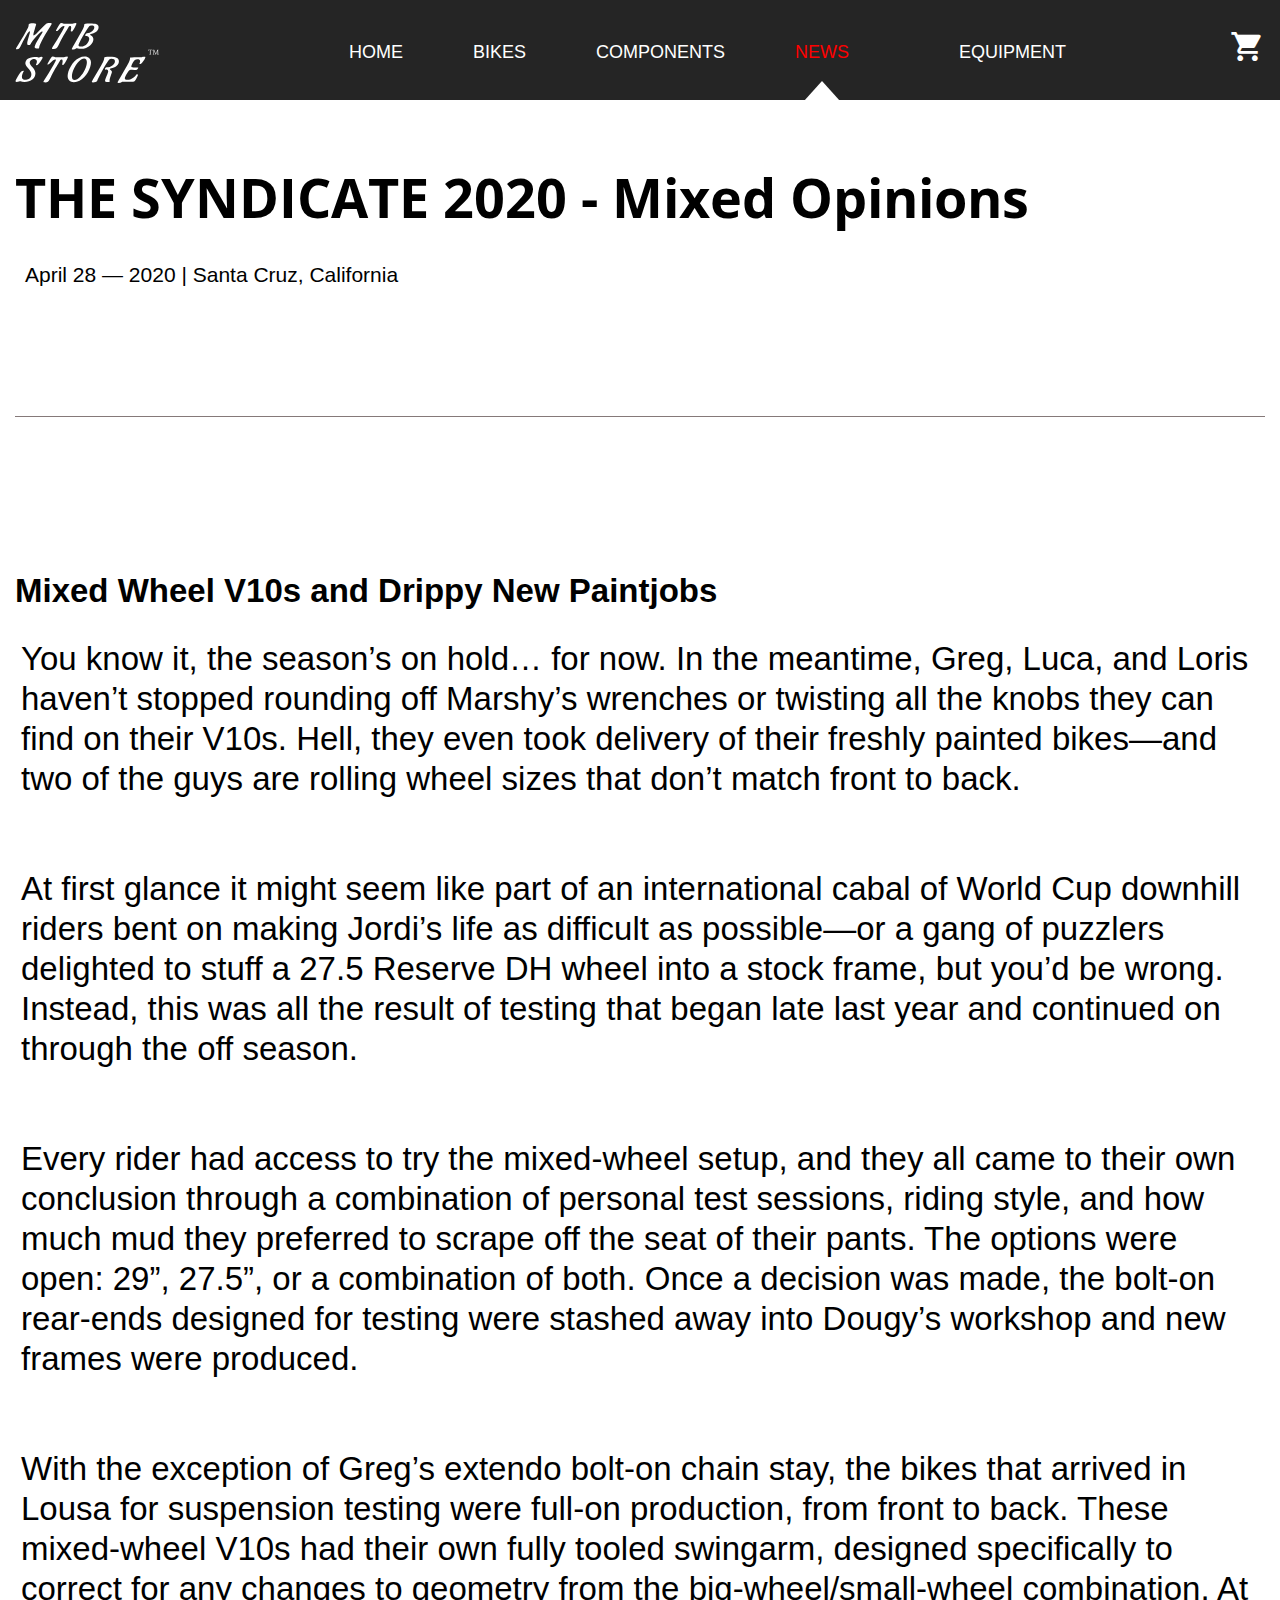
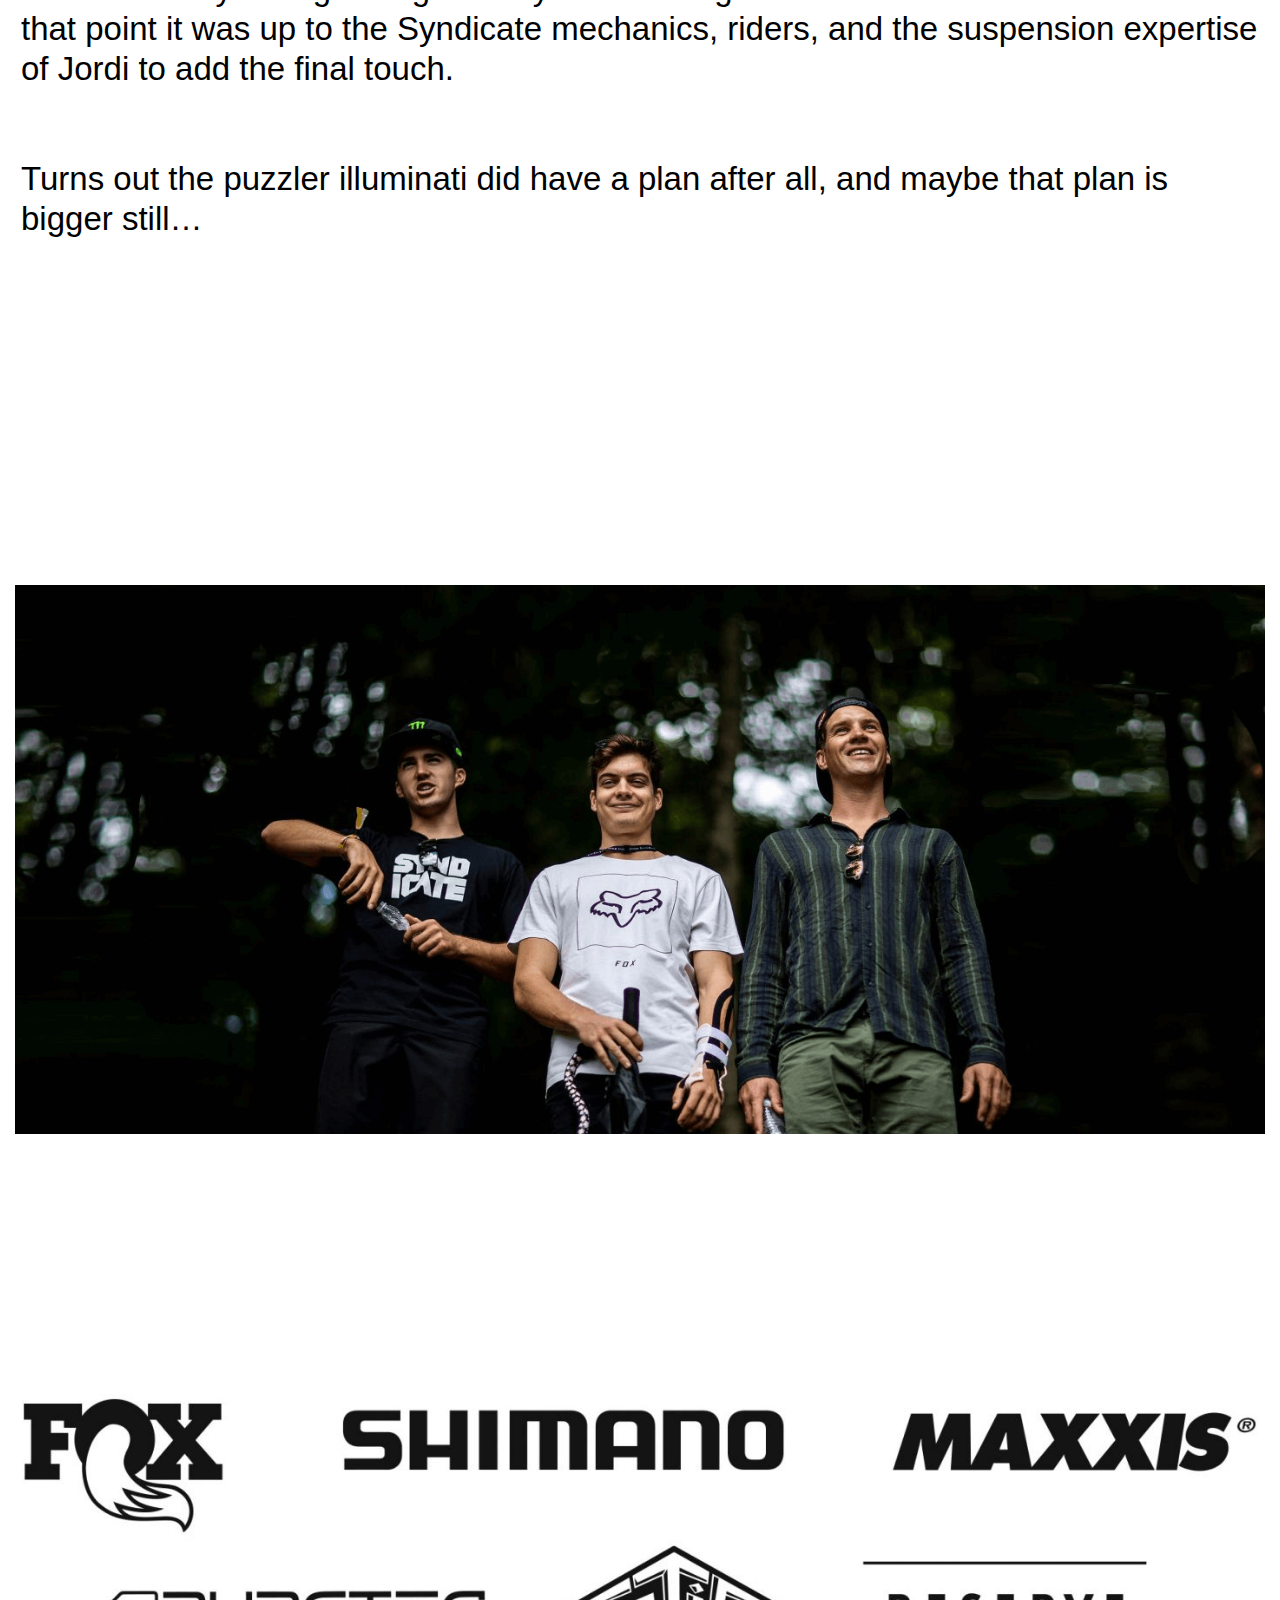
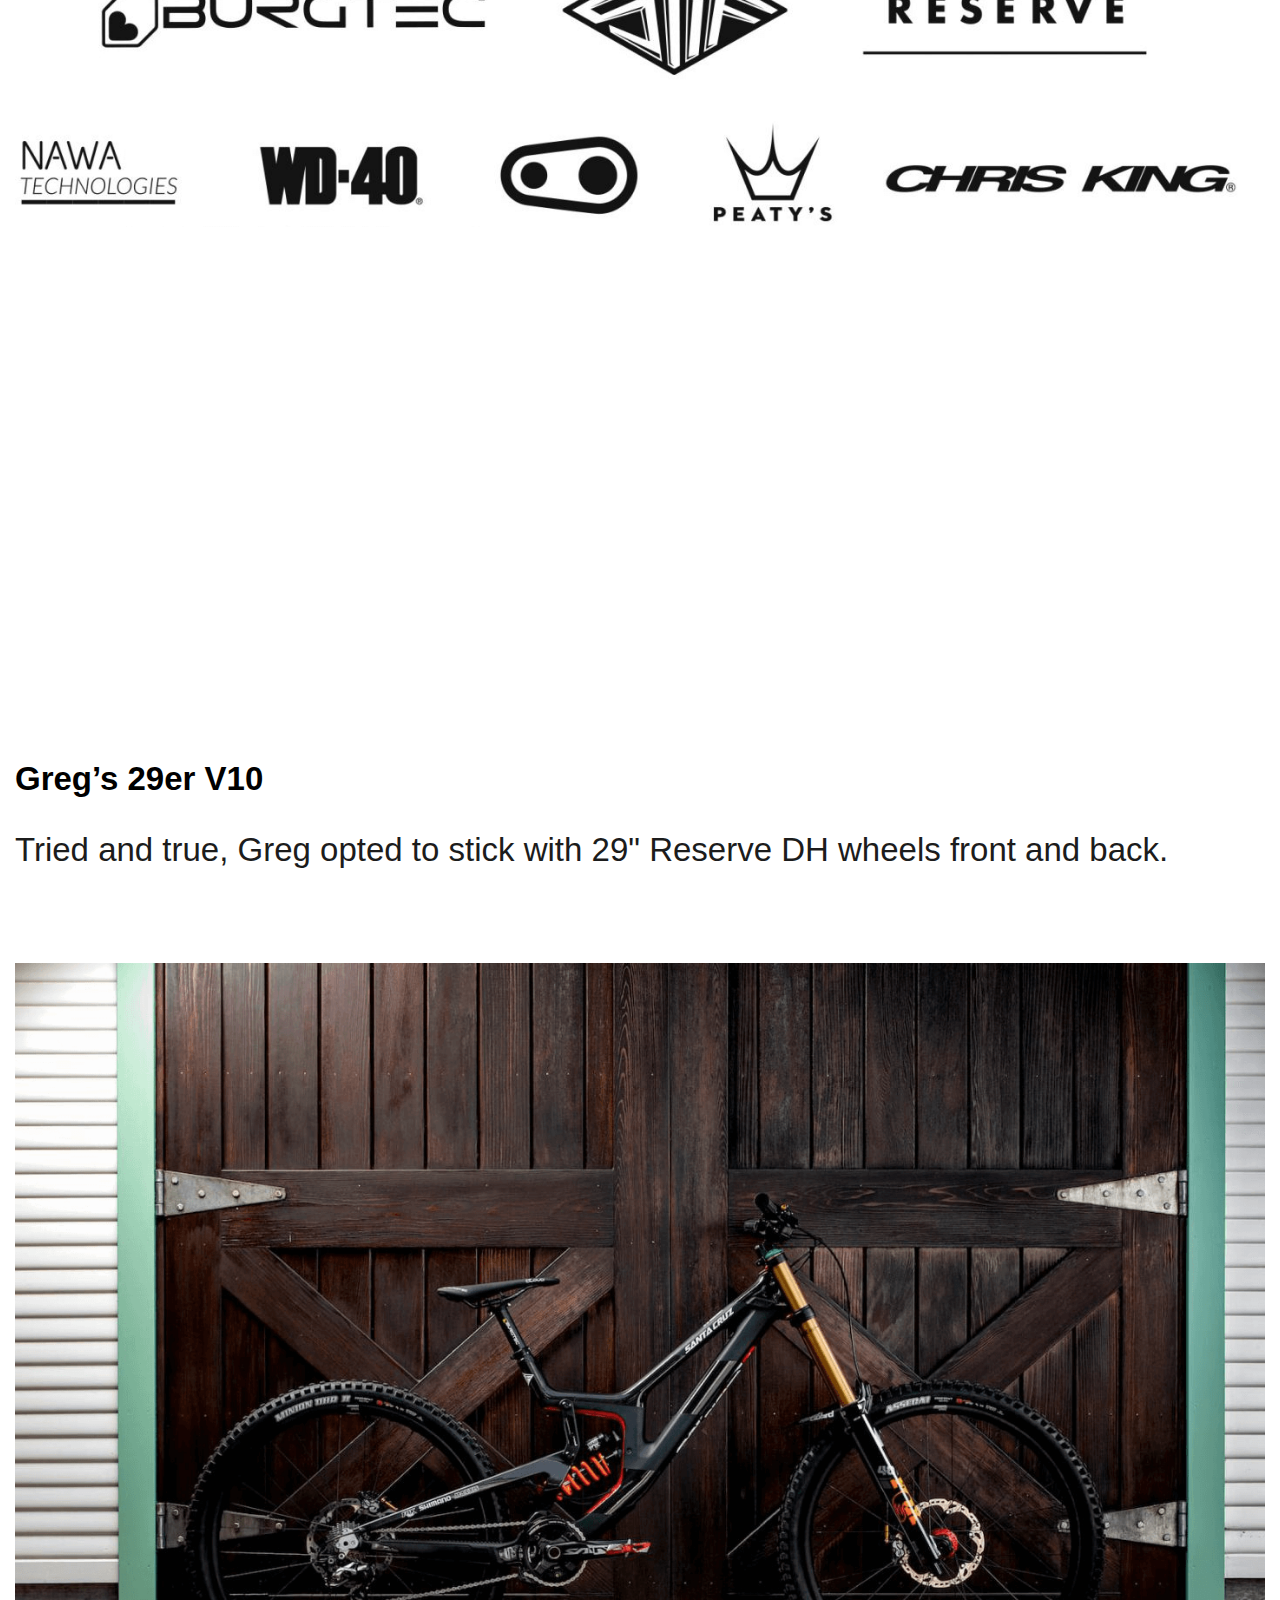
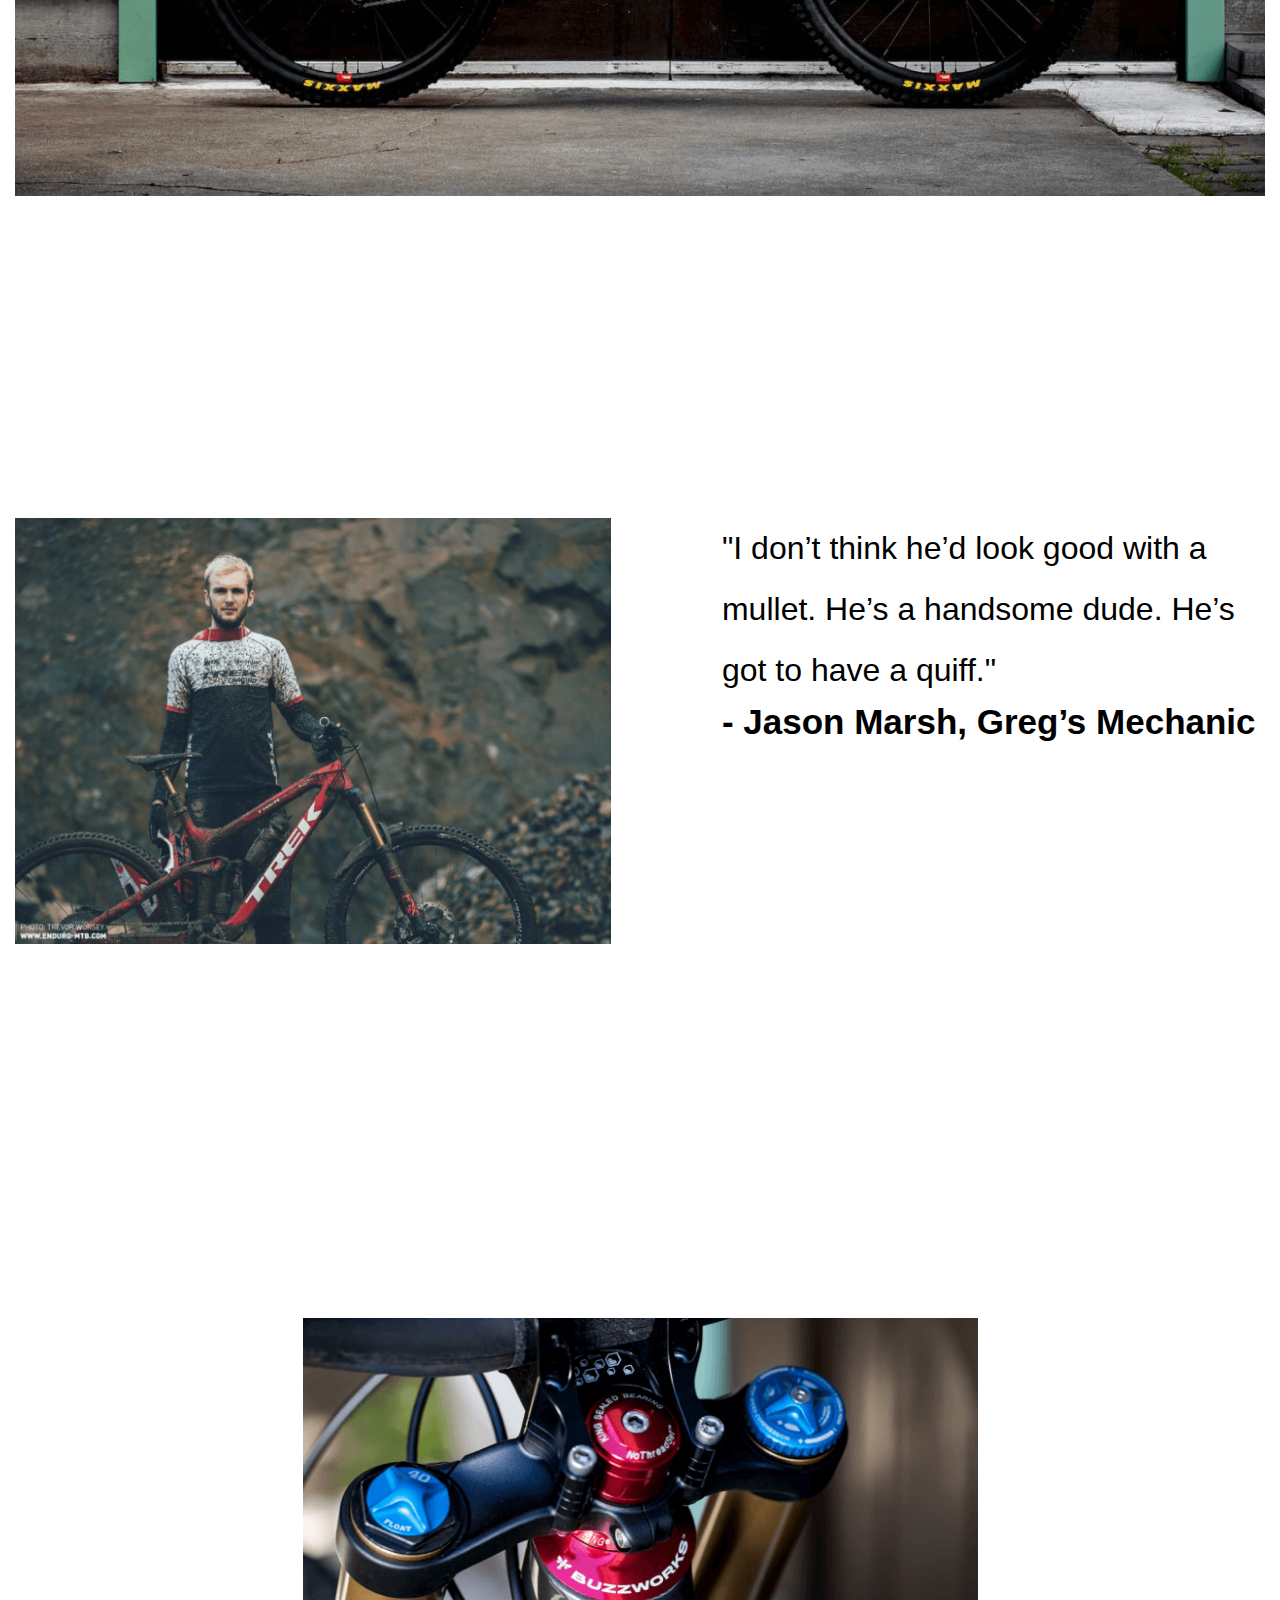
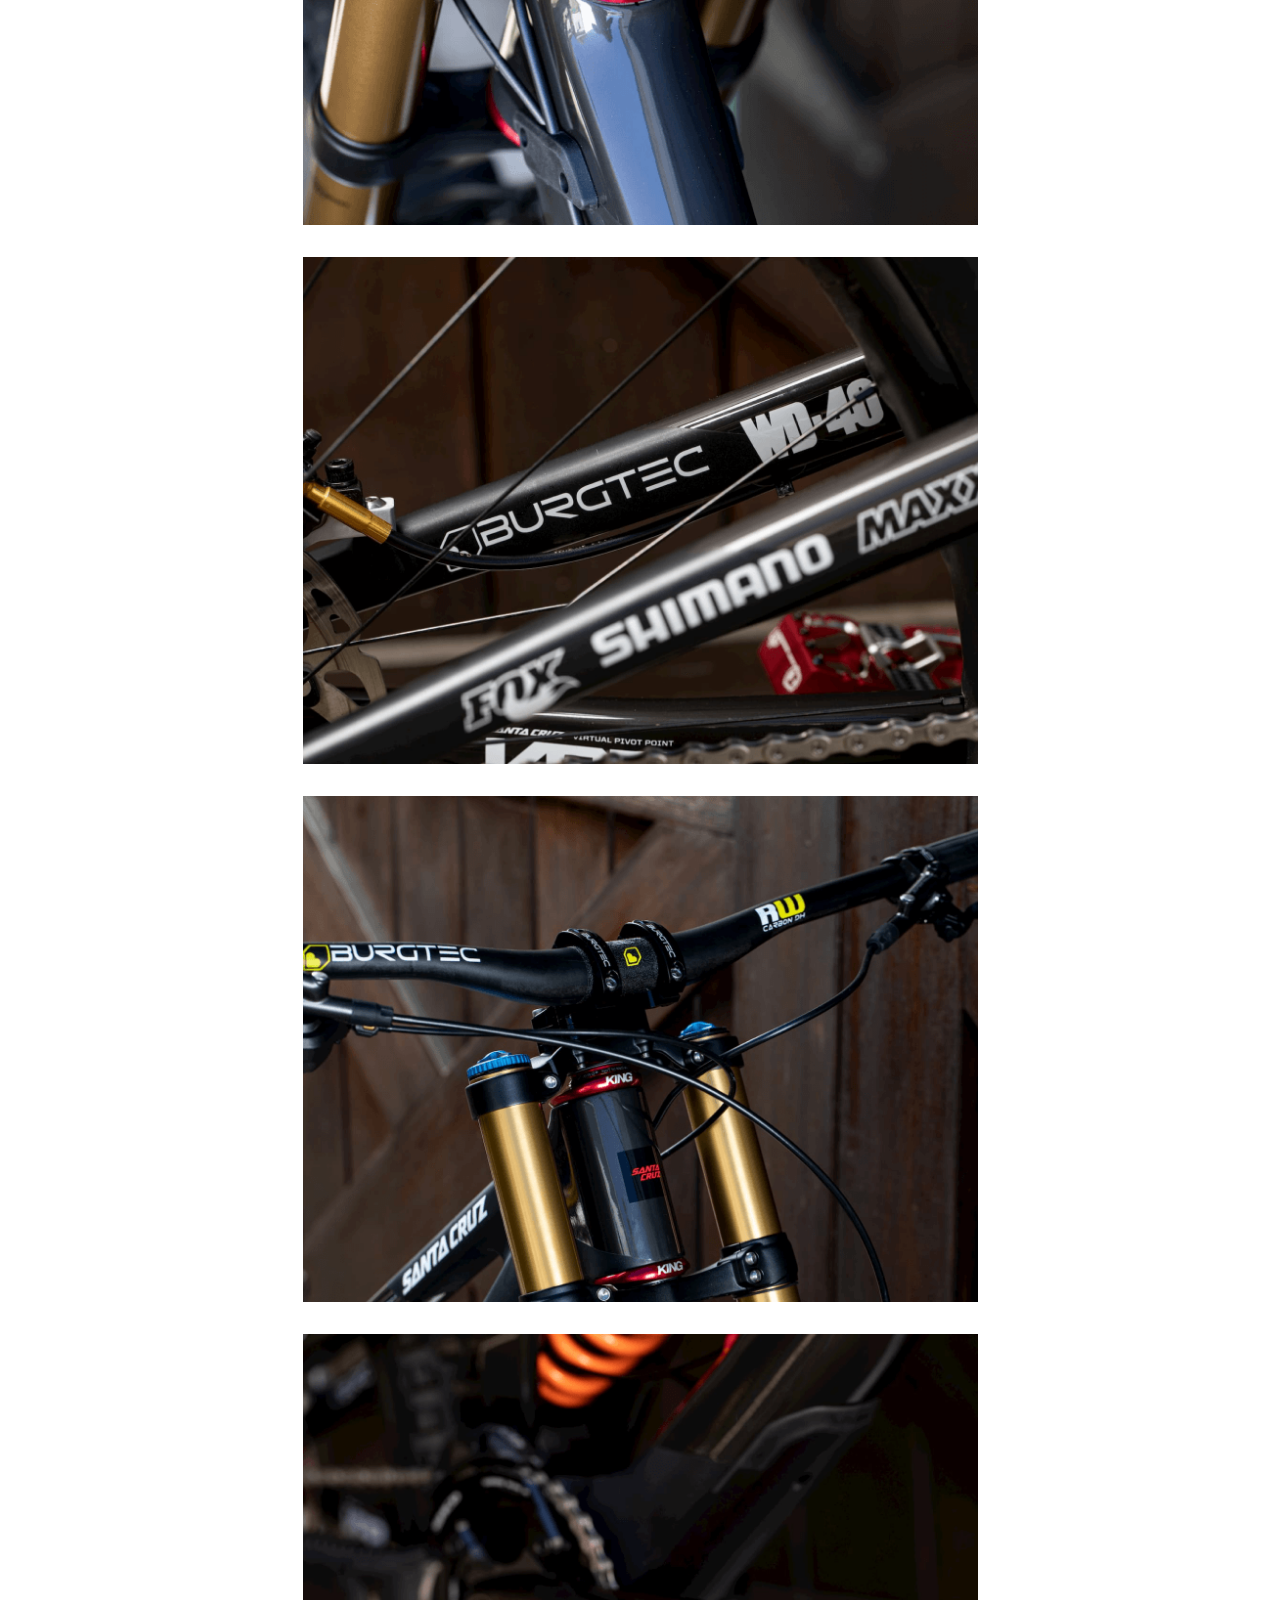
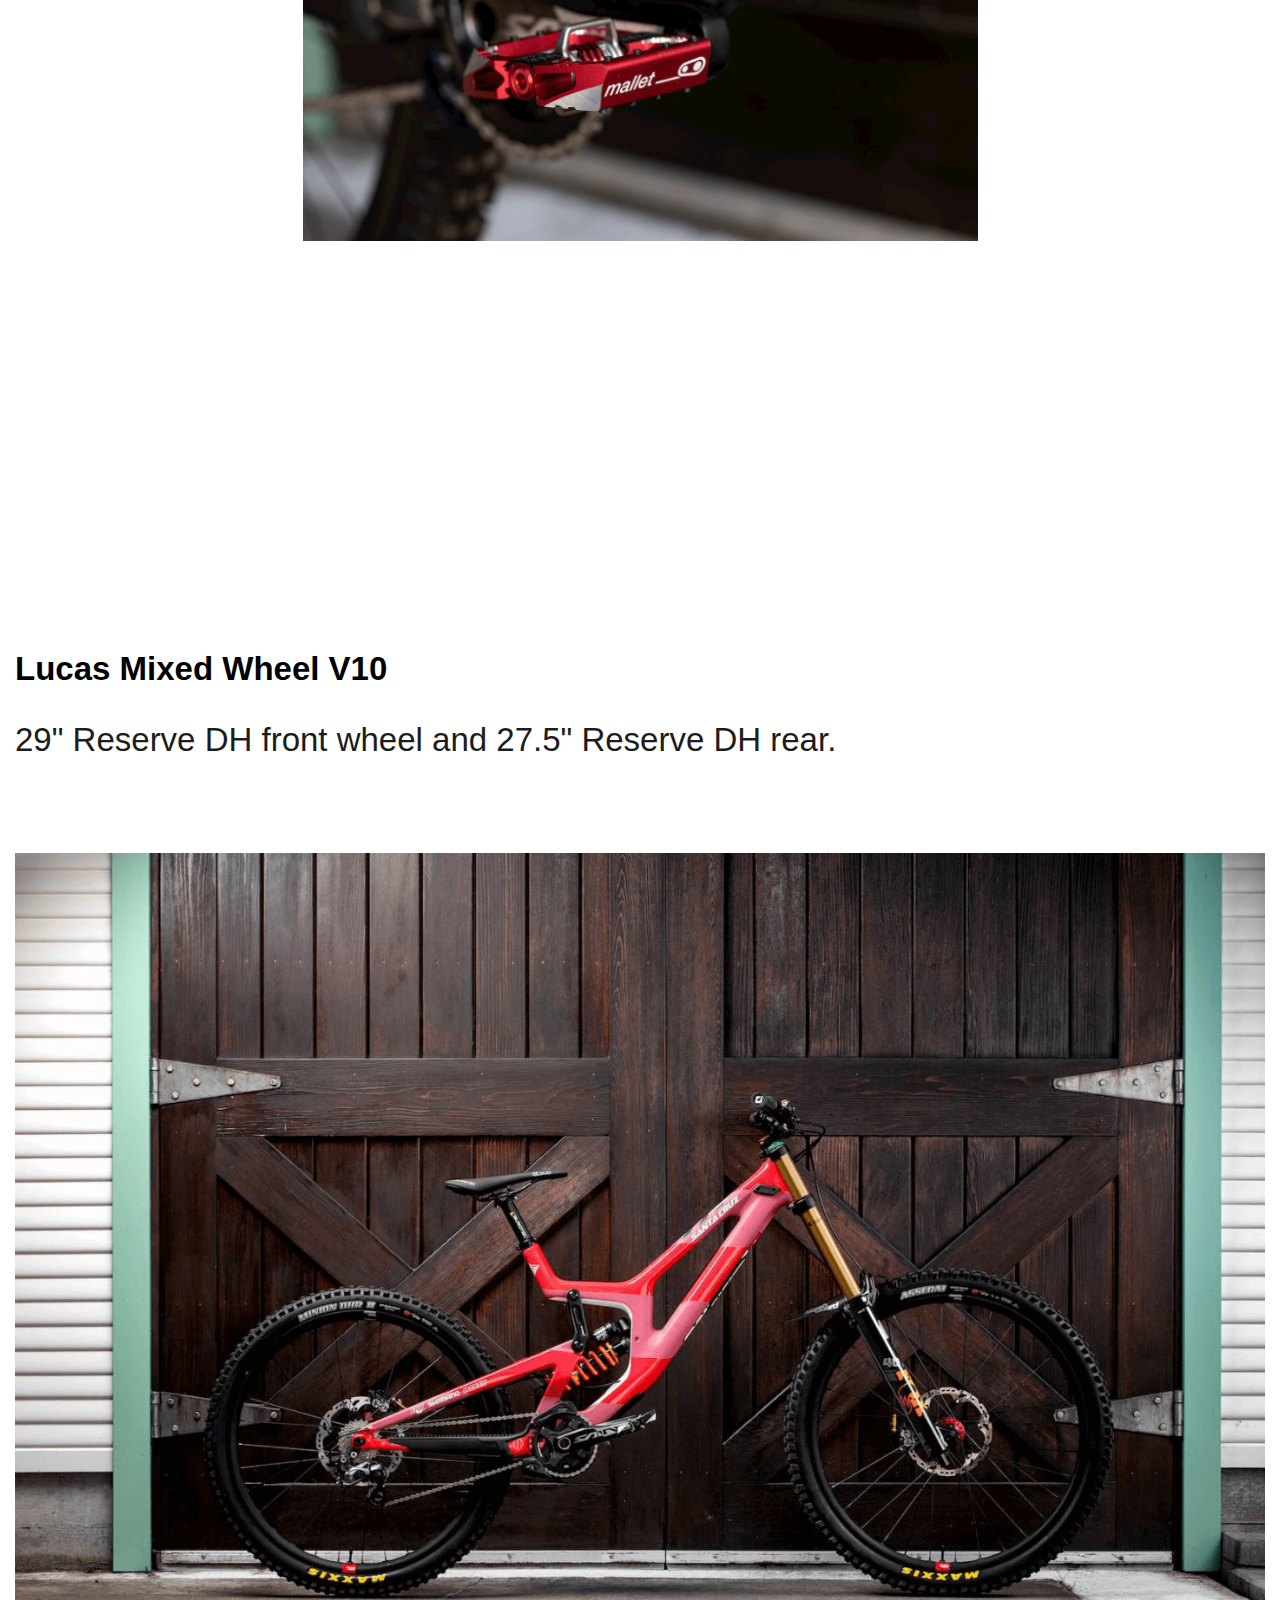
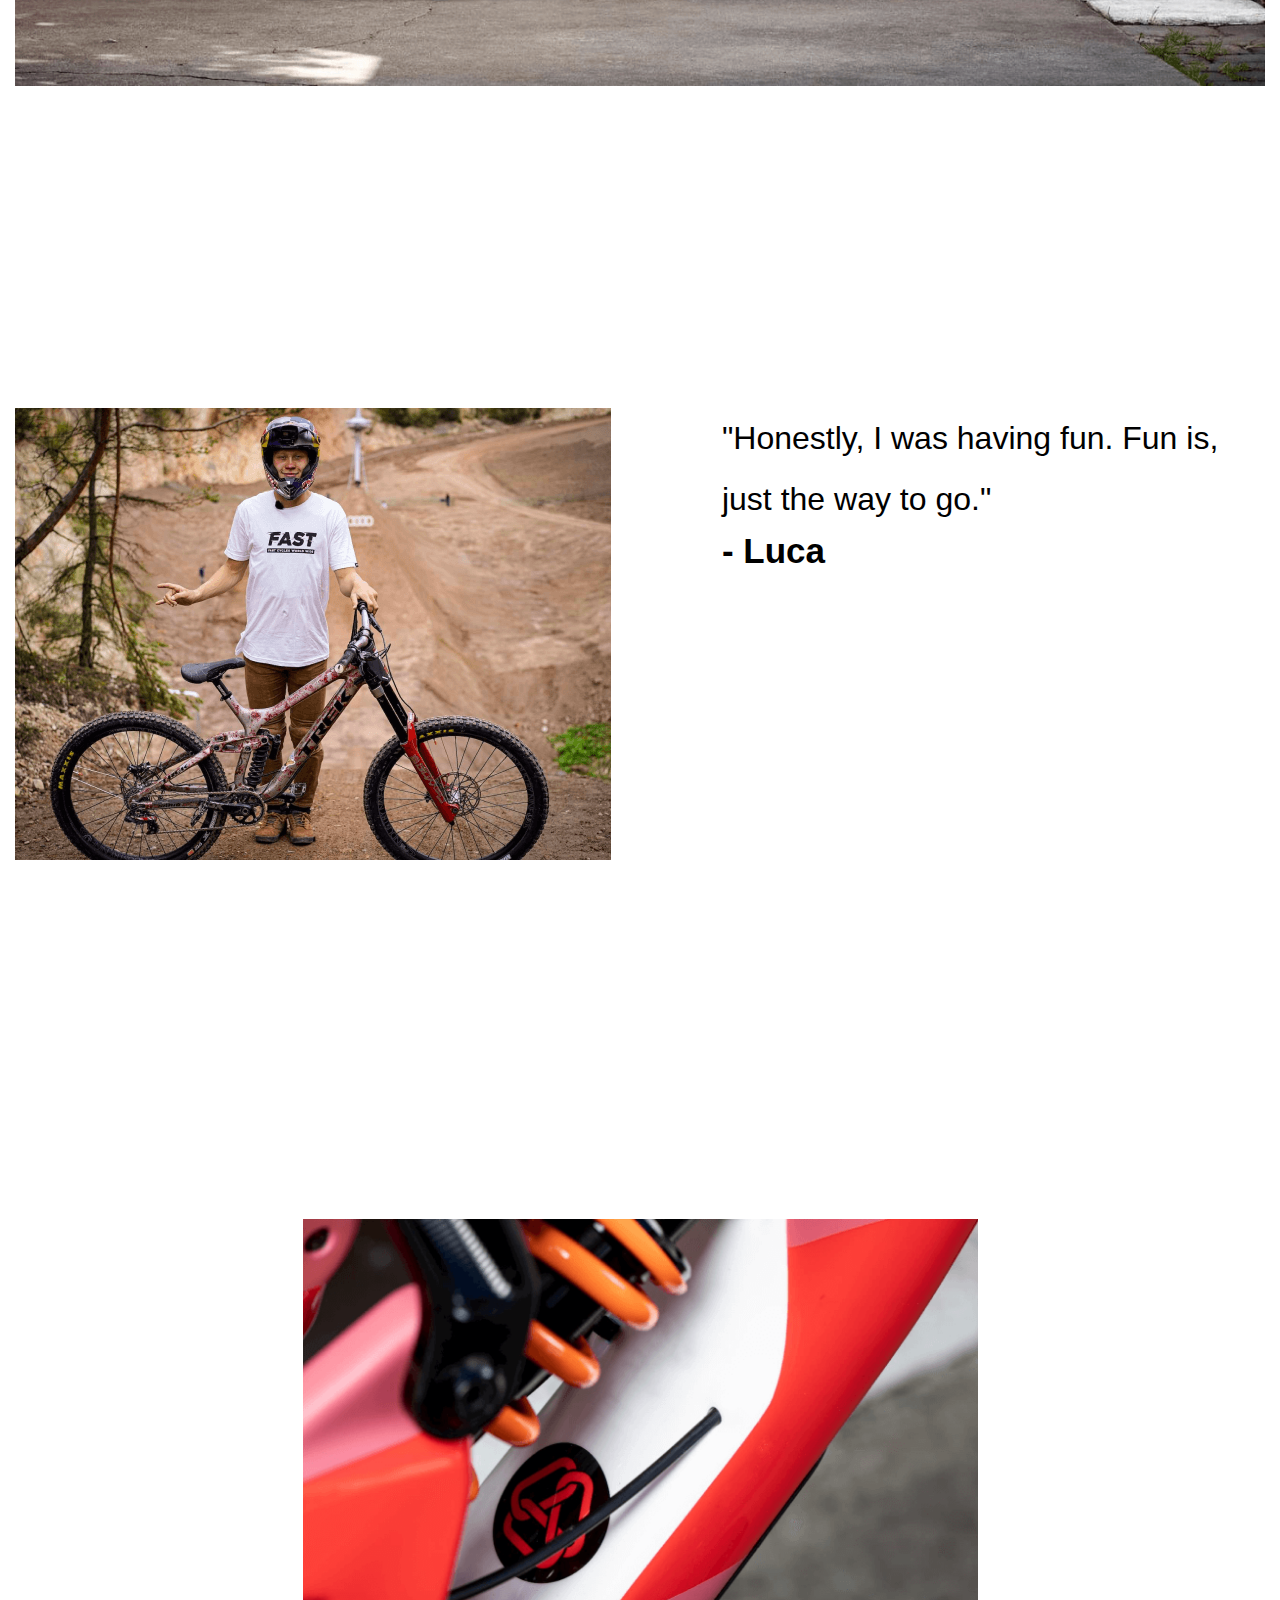
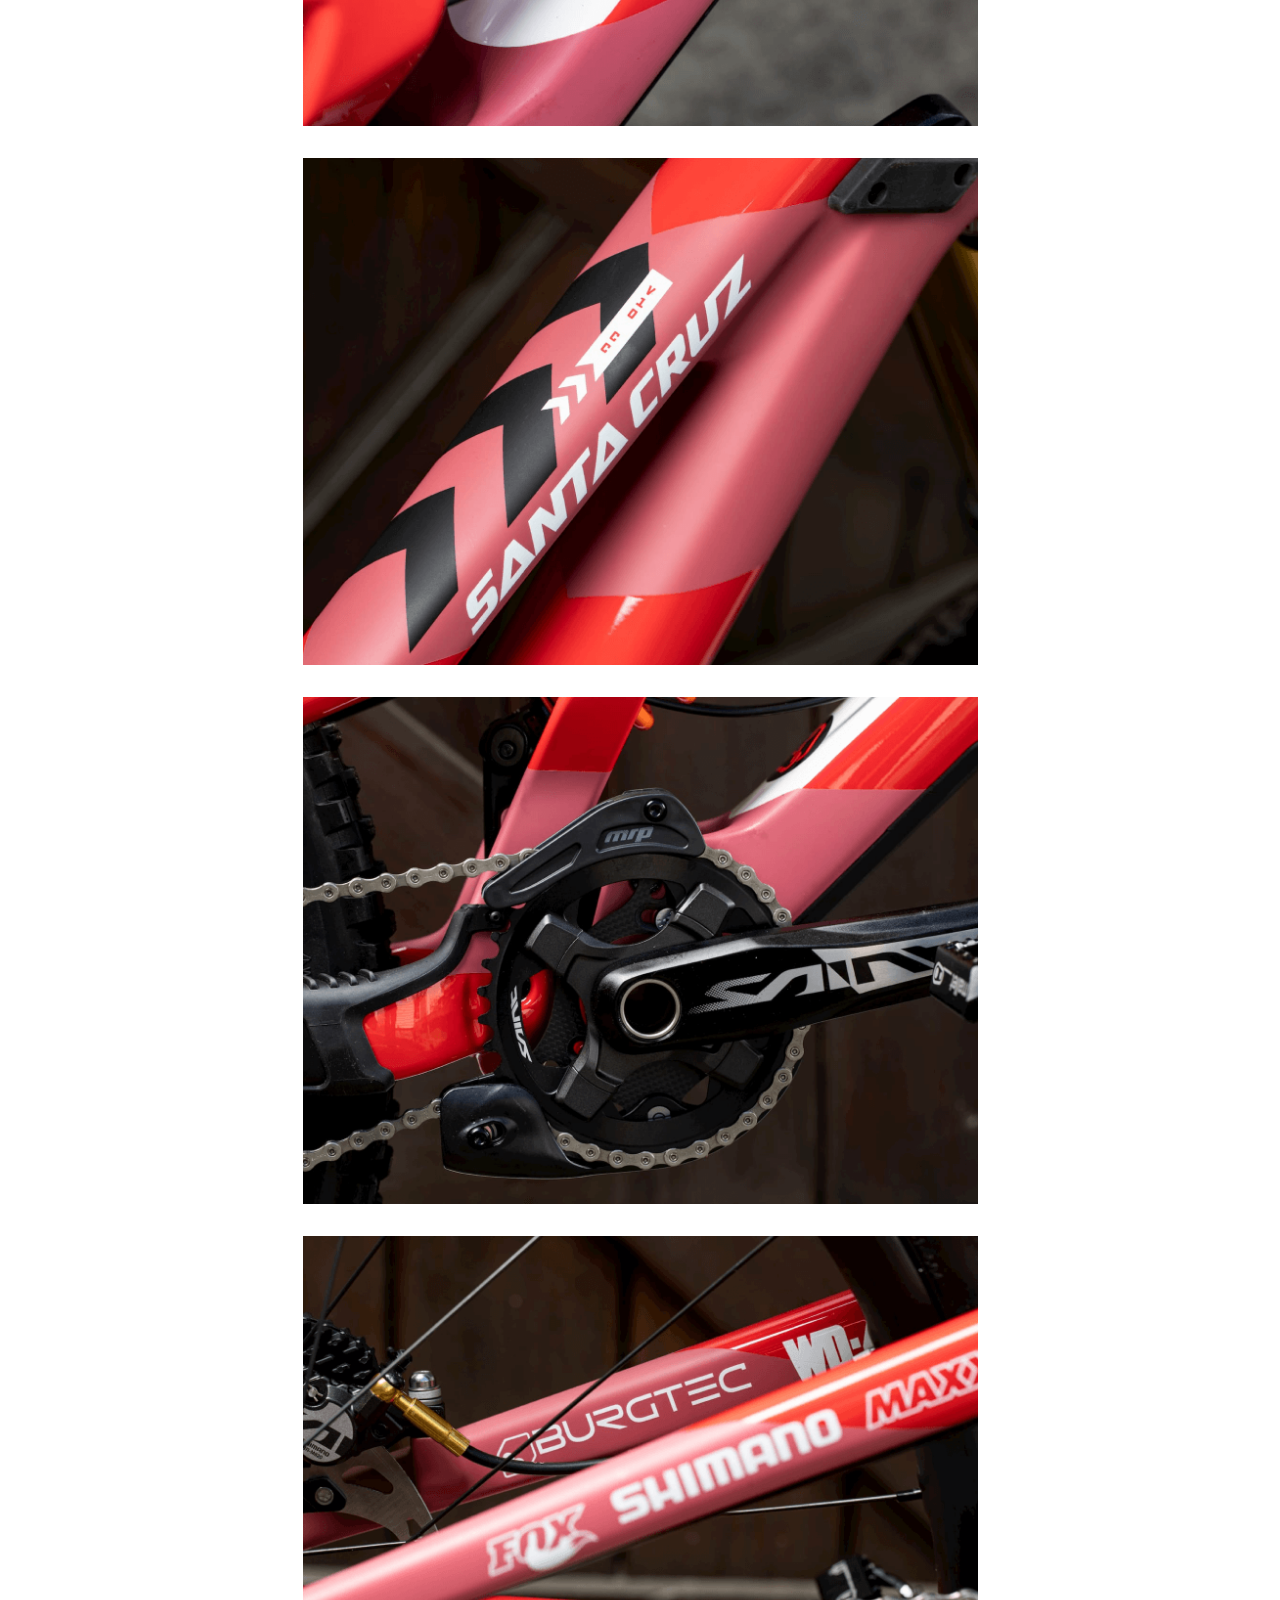
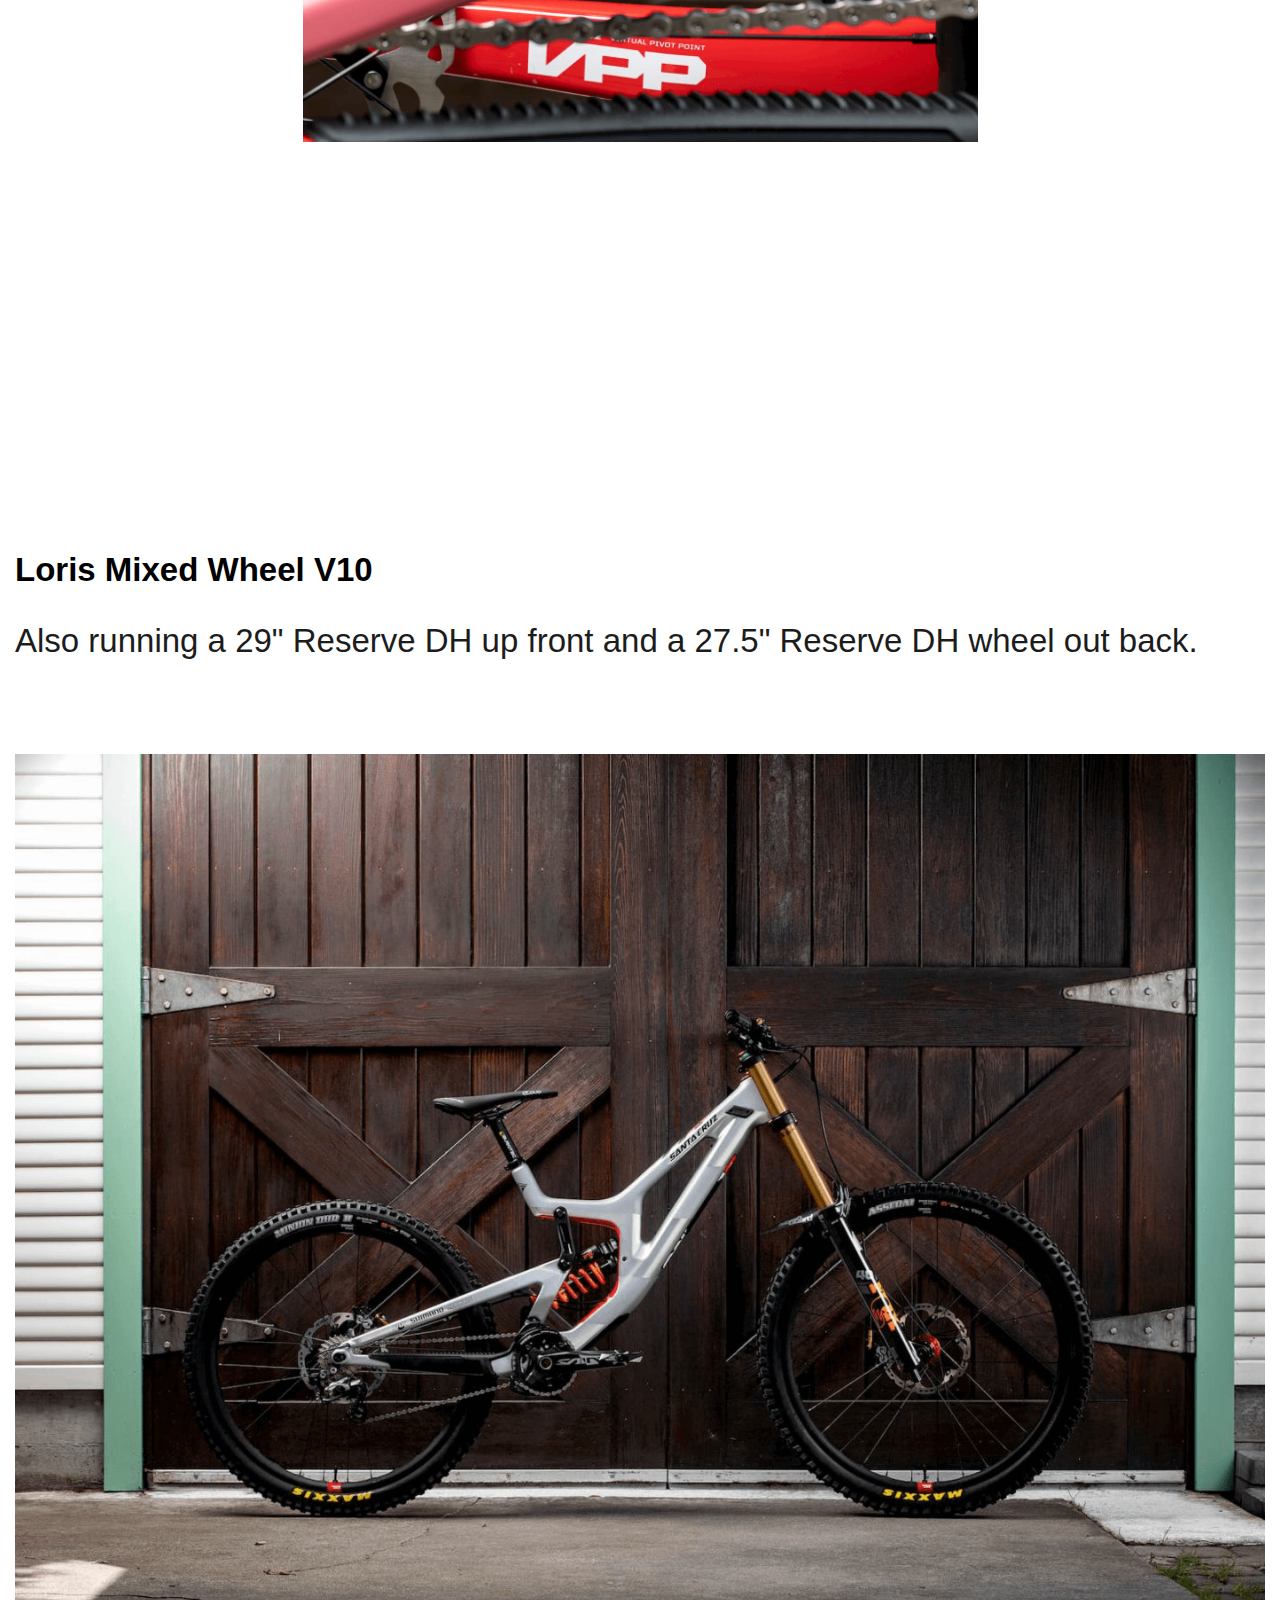
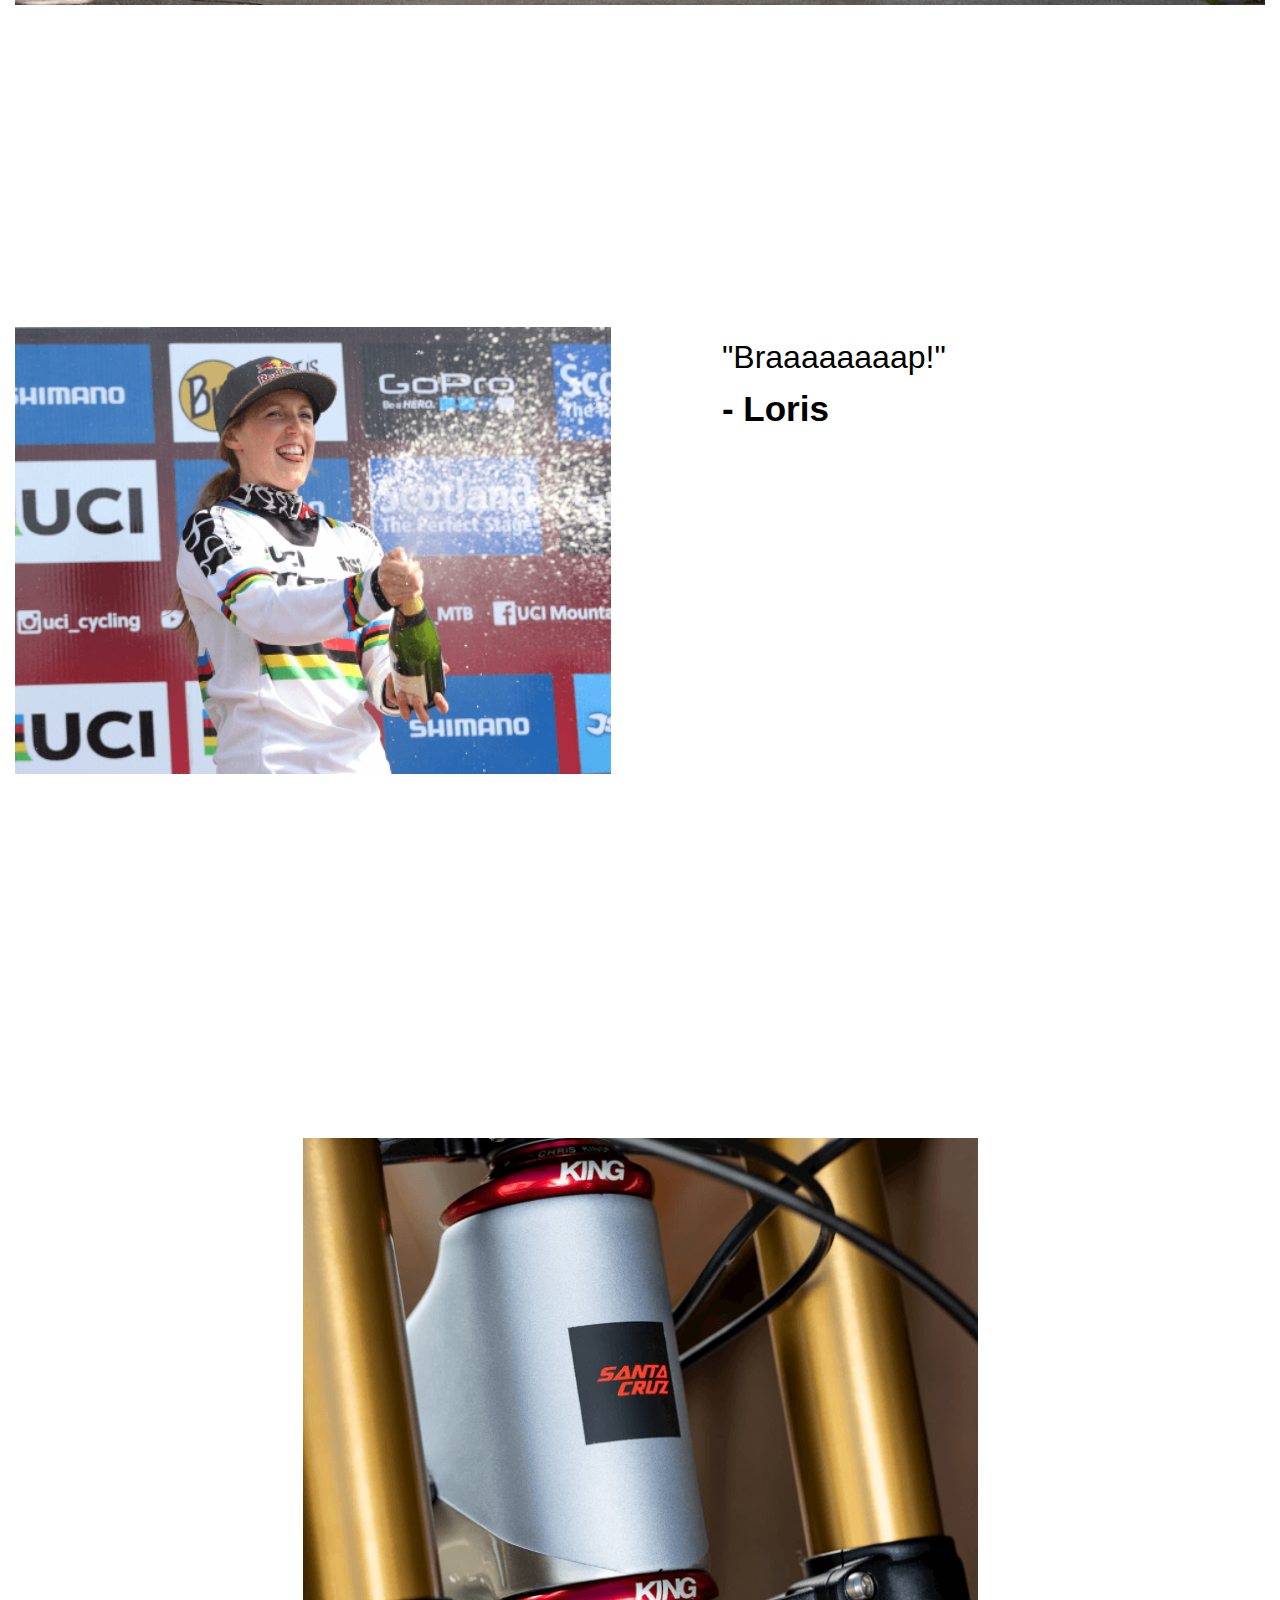
<file: news.html>
<!doctype html>
<html lang="en">

<head>
   <meta charset="UTF-8">
   <meta name="viewport"
      content="width=device-width, user-scalable=no, initial-scale=1.0, maximum-scale=1.0, minimum-scale=1.0">
   <meta http-equiv="X-UA-Compatible" content="ie=edge">
   <link rel="stylesheet" href="css/style.css">
	<link href="https://fonts.googleapis.com/icon?family=Material+Icons" rel="stylesheet">
   <title>Новини</title>
</head>
<body>
<header>
      <div class="container">
         <!-- <img src="img/logo.svg" alt=""> -->
         <svg width="170" height="67" viewBox="0 0 170 67" fill="none" xmlns="http://www.w3.org/2000/svg">
            <path
               d="M15.475 27.255C15.1717 27.815 14.6583 28.095 13.935 28.095C13.235 28.095 12.7683 28.0017 12.535 27.815C12.325 27.605 12.22 27.08 12.22 26.24C12.22 25.3767 12.675 23.3933 13.585 20.29C14.495 17.1633 14.95 15.3667 14.95 14.9C14.95 14.41 14.8567 14.165 14.67 14.165C14.39 14.165 14.04 14.41 13.62 14.9C13.2 15.3667 12.85 15.8333 12.57 16.3L12.15 17.035C10.6567 19.4617 9.29167 21.9 8.055 24.35C6.84167 26.7767 5.94333 28.5617 5.36 29.705C4.8 30.825 4.31 31.5367 3.89 31.84C3.47 32.1433 2.86333 32.295 2.07 32.295C1.3 32.295 0.915 32.12 0.915 31.77V31.665C0.915 31.4317 1.52167 30.3467 2.735 28.41C7.215 21.2933 10.5867 15.4833 12.85 10.98C13.3867 9.90667 13.655 8.90333 13.655 7.97V7.55C13.655 7.13 14.1333 6.79167 15.09 6.535C16.07 6.27833 16.875 6.15 17.505 6.15H18.66C19.64 6.15 20.3633 6.33667 20.83 6.71C21.04 6.85 21.145 7.03667 21.145 7.27C21.145 7.50333 20.6783 9.125 19.745 12.135C18.835 15.1217 18.38 16.9183 18.38 17.525C18.38 18.1317 18.4733 18.435 18.66 18.435C19.2433 18.435 20.27 17.7233 21.74 16.3C23.21 14.8533 24.89 13.1267 26.78 11.12C28.32 9.44 29.79 7.99333 31.19 6.78C31.4933 6.5 31.855 6.33667 32.275 6.29C33.185 6.15 34.1533 6.08 35.18 6.08C36.23 6.08 36.755 6.31333 36.755 6.78C36.755 6.87333 36.7433 6.94333 36.72 6.99C36.72 7.03667 36.2883 7.74833 35.425 9.125C34.5617 10.4783 33.5117 12.17 32.275 14.2C31.0383 16.2067 29.8017 18.295 28.565 20.465C27.3283 22.6117 26.2783 24.665 25.415 26.625C24.5517 28.5617 24.12 29.985 24.12 30.895C23.91 31.2917 23.5833 31.49 23.14 31.49C20.83 31.49 19.675 31.0817 19.675 30.265C19.675 28.375 22.02 23.8367 26.71 16.65C27.3167 15.74 27.62 15.1683 27.62 14.935C27.62 14.7017 27.445 14.585 27.095 14.585C26.2083 14.585 24.3417 16.1717 21.495 19.345C18.6483 22.495 16.6417 25.1317 15.475 27.255ZM60.9121 6.045C61.2388 6.045 61.4021 6.27833 61.4021 6.745C61.4021 7.18833 60.9471 8.23833 60.0371 9.895C59.1271 11.5517 58.3688 12.8 57.7621 13.64C57.3888 14.2 56.9454 14.48 56.4321 14.48C55.9421 14.48 55.6971 14.3167 55.6971 13.99L55.7321 13.675C56.0354 12.5317 56.1871 11.5633 56.1871 10.77C56.1871 9.55667 55.8604 8.95 55.2071 8.95C54.9271 8.95 54.6471 9.055 54.3671 9.265C54.0871 9.45167 53.8771 9.65 53.7371 9.86L53.5271 10.175C53.2004 10.7117 51.2288 14.0483 47.6121 20.185C46.7954 21.585 45.9554 23.1833 45.0921 24.98C44.2288 26.7533 43.5288 28.1533 42.9921 29.18C42.4554 30.1833 41.9188 30.895 41.3821 31.315C40.8454 31.7583 39.9704 31.98 38.7571 31.98C37.5671 31.98 36.9721 31.7817 36.9721 31.385V31.28C36.9721 31.0467 37.5904 29.95 38.8271 27.99C43.3771 20.8267 46.8188 14.97 49.1521 10.42C49.3621 10 49.4671 9.69667 49.4671 9.51C49.4671 9.20667 49.2688 9.055 48.8721 9.055C47.5888 9.055 45.6288 10.5017 42.9921 13.395C42.7354 13.8617 42.1404 14.095 41.2071 14.095C40.9971 14.095 40.8921 13.99 40.8921 13.78C40.8921 13.6167 41.0438 13.2783 41.3471 12.765L42.0471 11.505C44.1004 7.91167 45.4421 6.115 46.0721 6.115C47.2854 6.115 48.1954 6.34833 48.8021 6.815C50.4354 6.76833 51.9404 6.745 53.3171 6.745C54.6938 6.745 56.0588 6.76833 57.4121 6.815C58.5788 6.30166 59.7454 6.045 60.9121 6.045ZM75.0868 28.585C74.0602 29.5183 72.7185 30.2883 71.0618 30.895C69.4052 31.4783 67.7952 31.77 66.2318 31.77C64.6685 31.77 63.5485 31.6883 62.8718 31.525C62.2185 31.385 61.8335 31.315 61.7168 31.315C61.4835 31.315 61.2502 31.385 61.0168 31.525C60.2702 32.2017 59.3718 32.54 58.3218 32.54C57.2718 32.54 56.7468 32.3533 56.7468 31.98C56.7468 31.7233 57.5518 30.195 59.1618 27.395C60.7952 24.595 62.5918 21.48 64.5518 18.05C66.5352 14.62 67.8068 12.2633 68.3668 10.98C68.9502 9.69667 69.2418 8.58833 69.2418 7.655V7.375C69.2418 6.745 71.0502 6.43 74.6668 6.43C77.9802 6.43 80.1035 6.605 81.0368 6.955C82.2502 7.42166 83.0085 8.04 83.3118 8.81C83.4985 9.27667 83.5918 9.83667 83.5918 10.49C83.5918 11.54 83.2068 12.5317 82.4368 13.465C81.0135 15.145 79.1702 16.2533 76.9068 16.79C76.0435 17 75.5302 17.175 75.3668 17.315C75.2035 17.455 75.1218 17.6067 75.1218 17.77C75.1218 17.91 75.2852 18.0967 75.6118 18.33C75.9618 18.54 76.3352 18.7733 76.7318 19.03C77.1518 19.2867 77.5252 19.7067 77.8518 20.29C78.2018 20.8733 78.3768 21.62 78.3768 22.53C78.3768 23.4167 78.0852 24.4083 77.5018 25.505C76.9418 26.6017 76.1368 27.6283 75.0868 28.585ZM72.0418 26.66C72.7185 25.8433 73.2435 25.015 73.6168 24.175C74.0135 23.335 74.2118 22.635 74.2118 22.075C74.2118 21.4917 74.1185 21.0017 73.9318 20.605C73.7685 20.185 73.5702 19.87 73.3368 19.66C73.1035 19.45 72.8235 19.2867 72.4968 19.17C72.0068 18.9833 71.5168 18.89 71.0268 18.89H70.6768C70.3735 18.89 70.2218 18.785 70.2218 18.575C70.2218 18.085 70.3968 17.5717 70.7468 17.035C71.1202 16.475 71.5402 16.195 72.0068 16.195C73.8968 16.195 75.5885 15.565 77.0818 14.305C78.5752 13.045 79.3218 11.7033 79.3218 10.28C79.3218 9.04333 78.5052 8.425 76.8718 8.425C75.5185 8.425 74.5735 8.75167 74.0368 9.405C72.5668 11.225 70.4435 14.62 67.6668 19.59C64.8902 24.5367 63.5018 27.4417 63.5018 28.305C63.5018 28.655 63.6885 28.9583 64.0618 29.215C64.4585 29.4717 65.1585 29.6 66.1618 29.6C67.1885 29.6 68.2502 29.32 69.3468 28.76C70.4668 28.1767 71.3652 27.4767 72.0418 26.66Z"
               fill="white" />
            <path
               d="M20.425 56.2876C20.425 58.7609 19.3983 60.8376 17.345 62.5176C15.315 64.1743 12.7133 65.0026 9.54 65.0026C7.79 65.0026 6.46 64.7459 5.55 64.2326C5.45667 64.1859 5.35167 64.1626 5.235 64.1626C5.11833 64.1626 4.68667 64.2909 3.94 64.5476C3.19333 64.8043 2.435 64.9326 1.665 64.9326C0.918333 64.9326 0.545 64.7109 0.545 64.2676C0.545 63.6609 1.28 62.0859 2.75 59.5426C4.22 56.9759 5.52667 55.2493 6.67 54.3626C7.16 53.9893 7.63833 53.8026 8.105 53.8026C8.57167 53.8026 8.805 53.9309 8.805 54.1876C8.805 54.2343 8.64167 54.5259 8.315 55.0626C8.01167 55.5759 7.69667 56.2643 7.37 57.1276C7.06667 57.9909 6.915 58.7376 6.915 59.3676C6.915 59.9743 6.97333 60.4876 7.09 60.9076C7.23 61.3276 7.55667 61.7593 8.07 62.2026C8.60667 62.6226 9.24833 62.8326 9.995 62.8326C10.765 62.8326 11.4767 62.7393 12.13 62.5526C12.8067 62.3659 13.4717 62.0743 14.125 61.6776C14.7783 61.2809 15.315 60.6976 15.735 59.9276C16.155 59.1576 16.365 58.2709 16.365 57.2676C16.365 56.2409 16.05 55.2026 15.42 54.1526C14.79 53.1026 14.1017 52.2159 13.355 51.4926C12.6083 50.7459 11.92 49.9059 11.29 48.9726C10.66 48.0159 10.345 47.0943 10.345 46.2076C10.345 45.2976 10.5783 44.4576 11.045 43.6876C11.535 42.9176 12.13 42.3109 12.83 41.8676C13.5533 41.4009 14.37 41.0159 15.28 40.7126C16.82 40.1993 18.185 39.9426 19.375 39.9426C20.565 39.9426 21.44 40.0009 22 40.1176C22.5833 40.2109 23.015 40.3043 23.295 40.3976C23.5983 40.4909 23.785 40.5376 23.855 40.5376C23.925 40.5376 24.0183 40.5026 24.135 40.4326C24.835 40.0359 25.5933 39.8376 26.41 39.8376C27.2267 39.8376 27.635 40.0359 27.635 40.4326C27.635 41.0859 26.8533 42.5559 25.29 44.8426C23.75 47.1059 22.595 48.2376 21.825 48.2376C21.195 48.2376 20.88 48.0976 20.88 47.8176C20.88 47.7709 20.9617 47.6076 21.125 47.3276C21.6383 46.3943 21.895 45.3326 21.895 44.1426C21.895 43.4893 21.615 42.9876 21.055 42.6376C20.495 42.2643 19.9117 42.0776 19.305 42.0776C18.7217 42.0776 18.115 42.1709 17.485 42.3576C16.8783 42.5443 16.26 42.9176 15.63 43.4776C15.0233 44.0376 14.72 44.7143 14.72 45.5076C14.72 46.2776 15.0117 47.0943 15.595 47.9576C16.2017 48.7976 16.855 49.5793 17.555 50.3026C18.2783 51.0026 18.9317 51.9009 19.515 52.9976C20.1217 54.0709 20.425 55.1676 20.425 56.2876ZM52.3584 39.5226C52.6851 39.5226 52.8484 39.7559 52.8484 40.2226C52.8484 40.6659 52.3934 41.7159 51.4834 43.3726C50.5734 45.0293 49.8151 46.2776 49.2084 47.1176C48.8351 47.6776 48.3917 47.9576 47.8784 47.9576C47.3884 47.9576 47.1434 47.7943 47.1434 47.4676L47.1784 47.1526C47.4817 46.0093 47.6334 45.0409 47.6334 44.2476C47.6334 43.0343 47.3067 42.4276 46.6534 42.4276C46.3734 42.4276 46.0934 42.5326 45.8134 42.7426C45.5334 42.9293 45.3234 43.1276 45.1834 43.3376L44.9734 43.6526C44.6467 44.1893 42.6751 47.5259 39.0584 53.6626C38.2417 55.0626 37.4017 56.6609 36.5384 58.4576C35.6751 60.2309 34.9751 61.6309 34.4384 62.6576C33.9017 63.6609 33.3651 64.3726 32.8284 64.7926C32.2917 65.2359 31.4167 65.4576 30.2034 65.4576C29.0134 65.4576 28.4184 65.2593 28.4184 64.8626V64.7576C28.4184 64.5243 29.0367 63.4276 30.2734 61.4676C34.8234 54.3043 38.2651 48.4476 40.5984 43.8976C40.8084 43.4776 40.9134 43.1743 40.9134 42.9876C40.9134 42.6843 40.7151 42.5326 40.3184 42.5326C39.0351 42.5326 37.0751 43.9793 34.4384 46.8726C34.1817 47.3393 33.5867 47.5726 32.6534 47.5726C32.4434 47.5726 32.3384 47.4676 32.3384 47.2576C32.3384 47.0943 32.4901 46.7559 32.7934 46.2426L33.4934 44.9826C35.5467 41.3893 36.8884 39.5926 37.5184 39.5926C38.7317 39.5926 39.6417 39.8259 40.2484 40.2926C41.8817 40.2459 43.3867 40.2226 44.7634 40.2226C46.1401 40.2226 47.5051 40.2459 48.8584 40.2926C50.0251 39.7793 51.1917 39.5226 52.3584 39.5226ZM76.0001 45.6126C76.0001 46.9193 75.7317 48.4126 75.1951 50.0926C74.6817 51.7726 73.9117 53.4876 72.8851 55.2376C71.8584 56.9876 70.6684 58.6093 69.3151 60.1026C67.9851 61.5726 66.3984 62.7859 64.5551 63.7426C62.7351 64.6759 60.8451 65.1426 58.8851 65.1426C56.9484 65.1426 55.4201 64.6059 54.3001 63.5326C53.1801 62.4359 52.6201 60.9309 52.6201 59.0176C52.6201 57.7109 52.8767 56.2176 53.3901 54.5376C53.9267 52.8576 54.7084 51.1426 55.7351 49.3926C56.7617 47.6426 57.9401 46.0326 59.2701 44.5626C60.6234 43.0926 62.2101 41.8909 64.0301 40.9576C65.8734 40.0009 67.7634 39.5226 69.7001 39.5226C71.6601 39.5226 73.2001 40.0593 74.3201 41.1326C75.4401 42.2059 76.0001 43.6993 76.0001 45.6126ZM71.8701 45.2976C71.8701 42.7309 70.9367 41.4476 69.0701 41.4476C67.5067 41.4476 65.7567 42.4393 63.8201 44.4226C61.9067 46.4059 60.2734 48.8093 58.9201 51.6326C57.5901 54.4326 56.9251 56.9409 56.9251 59.1576C56.9251 61.7243 57.8584 63.0076 59.7251 63.0076C61.2651 63.0076 63.0034 62.0159 64.9401 60.0326C66.8767 58.0493 68.5101 55.6576 69.8401 52.8576C71.1934 50.0343 71.8701 47.5143 71.8701 45.2976ZM94.6048 63.4276L94.6748 64.4776C94.6748 64.8509 94.1148 65.0376 92.9948 65.0376C91.0348 65.0376 90.0548 64.6643 90.0548 63.9176C90.0548 63.1709 90.5681 61.5609 91.5948 59.0876C92.6448 56.6143 93.1698 55.0743 93.1698 54.4676C93.1698 53.2309 92.4114 52.6126 90.8948 52.6126L90.3348 52.6476C90.0548 52.6476 89.9148 52.5426 89.9148 52.3326C89.9148 51.8893 90.0781 51.4459 90.4048 51.0026C90.7548 50.5359 91.1864 50.3026 91.6998 50.3026C93.8231 50.3026 95.7248 49.6726 97.4048 48.4126C99.0848 47.1526 99.9248 45.8226 99.9248 44.4226C99.9248 43.4193 99.6098 42.7193 98.9798 42.3226C98.3731 41.9259 97.5331 41.7276 96.4598 41.7276C95.3864 41.7276 94.5698 42.0543 94.0098 42.7076C92.6331 44.4343 90.4164 48.0509 87.3598 53.5576C84.3264 59.0409 82.6231 62.4126 82.2498 63.6726C82.0398 64.2559 81.4914 64.6876 80.6048 64.9676C79.7414 65.2476 78.8898 65.3876 78.0498 65.3876C77.2331 65.3876 76.8248 65.2243 76.8248 64.8976V64.8276C76.8248 64.5709 77.6298 63.0776 79.2398 60.3476C80.8498 57.6176 82.6231 54.5843 84.5598 51.2476C86.5198 47.8876 87.7798 45.5659 88.3398 44.2826C88.9231 42.9993 89.2148 41.9143 89.2148 41.0276V40.6776C89.2148 40.0476 90.9881 39.7326 94.5348 39.7326C98.3381 39.7326 100.846 40.1176 102.06 40.8876C102.573 41.2143 103.005 41.6926 103.355 42.3226C103.728 42.9526 103.915 43.7576 103.915 44.7376C103.915 45.7176 103.518 46.7093 102.725 47.7126C101.931 48.7159 101.08 49.4626 100.17 49.9526C99.2831 50.4193 98.3964 50.7576 97.5098 50.9676C96.6231 51.1776 95.9581 51.3526 95.5148 51.4926C95.0714 51.6326 94.8498 51.8543 94.8498 52.1576C94.8498 52.3443 95.0131 52.5776 95.3398 52.8576C95.6898 53.1143 96.0398 53.4293 96.3898 53.8026C96.7398 54.1759 96.9148 54.5726 96.9148 54.9926C96.9148 55.4126 96.5298 56.6259 95.7598 58.6326C94.9898 60.6159 94.6048 62.2143 94.6048 63.4276ZM119.805 52.9276L116.83 52.8226C115.36 52.8226 114.229 53.3009 113.435 54.2576C112.875 54.9576 112.129 56.1009 111.195 57.6876C110.285 59.2743 109.83 60.5343 109.83 61.4676C109.83 62.3309 110.682 62.7626 112.385 62.7626C113.435 62.7626 114.555 62.5643 115.745 62.1676C118.149 61.3743 120.05 59.8576 121.45 57.6176C121.614 57.4076 121.894 57.3026 122.29 57.3026C122.687 57.3026 122.885 57.5359 122.885 58.0026C122.885 58.4459 122.512 59.3909 121.765 60.8376C121.019 62.2843 120.354 63.3693 119.77 64.0926C119.467 64.4659 118.872 64.6759 117.985 64.7226C117.122 64.7693 115.792 64.7926 113.995 64.7926H110.565L108.57 64.7576L107.625 64.6876C107.602 64.6876 107.52 64.6876 107.38 64.6876C107.24 64.6876 107.065 64.7926 106.855 65.0026C106.085 65.6793 104.989 66.0176 103.565 66.0176C102.889 66.0176 102.55 65.8659 102.55 65.5626V65.4576C102.55 65.2009 103.355 63.6843 104.965 60.9076C106.599 58.1076 108.407 54.9926 110.39 51.5626C112.374 48.1326 113.645 45.7876 114.205 44.5276C114.765 43.2443 115.045 42.1476 115.045 41.2376V40.8526C115.045 40.4559 117.53 40.2576 122.5 40.2576C124.134 40.2576 125.557 40.2809 126.77 40.3276C127.12 39.9309 128.019 39.7326 129.465 39.7326C130.072 39.7326 130.375 39.8843 130.375 40.1876C130.375 40.7243 129.839 41.8093 128.765 43.4426C127.715 45.0526 126.794 46.1493 126 46.7326C125.744 46.9426 125.417 47.0476 125.02 47.0476C124.624 47.0476 124.425 46.9659 124.425 46.8026C124.425 46.7326 124.46 46.6393 124.53 46.5226C124.904 45.7993 125.09 44.9826 125.09 44.0726C125.09 42.7893 124.204 42.1476 122.43 42.1476C121.357 42.1476 120.505 42.4276 119.875 42.9876C119.269 43.5476 118.662 44.3293 118.055 45.3326C117.449 46.3359 116.994 47.1993 116.69 47.9226C116.41 48.6459 116.27 49.1009 116.27 49.2876C116.27 49.8476 116.539 50.1976 117.075 50.3376C117.635 50.4543 118.732 50.5126 120.365 50.5126L122.955 50.4076C123.189 50.4076 123.305 50.5009 123.305 50.6876C123.305 50.8509 123.177 51.1426 122.92 51.5626C122.687 51.9593 122.442 52.2393 122.185 52.4026C121.672 52.7526 120.879 52.9276 119.805 52.9276Z"
               fill="white" />
            <path
               d="M133.161 32.6411C133.544 32.6691 134.239 32.6831 135.247 32.6831C136.255 32.6831 136.95 32.6691 137.333 32.6411V32.7461C137.333 33.1148 137.361 33.4578 137.417 33.7751L137.228 33.8591C137.107 33.4765 136.962 33.2338 136.794 33.1311C136.626 33.0285 136.309 32.9771 135.842 32.9771C135.702 32.9771 135.625 33.0401 135.611 33.1661C135.574 33.4415 135.555 33.9408 135.555 34.6641C135.555 35.8355 135.569 36.5635 135.597 36.8481L135.611 36.9951C135.62 37.0791 135.665 37.1398 135.744 37.1771C135.823 37.2098 135.977 37.2495 136.206 37.2961L136.185 37.4991C135.891 37.4851 135.571 37.4781 135.226 37.4781C134.881 37.4781 134.561 37.4851 134.267 37.4991L134.246 37.2961C134.484 37.2495 134.645 37.2075 134.729 37.1701C134.813 37.1328 134.86 37.0745 134.869 36.9951C134.906 36.7198 134.925 36.2205 134.925 35.4971C134.925 34.3258 134.911 33.5955 134.883 33.3061L134.869 33.1661C134.855 33.0401 134.783 32.9771 134.652 32.9771C134.185 32.9771 133.868 33.0285 133.7 33.1311C133.532 33.2338 133.387 33.4765 133.266 33.8591L133.077 33.7751C133.133 33.4578 133.161 33.1148 133.161 32.7461V32.6411ZM138.961 33.7961C138.915 34.9628 138.891 35.7841 138.891 36.2601L138.912 36.9951C138.926 37.1071 139.05 37.1888 139.283 37.2401C139.339 37.2495 139.435 37.2681 139.57 37.2961L139.549 37.4991C139.255 37.4851 138.936 37.4781 138.59 37.4781C138.245 37.4781 137.974 37.4851 137.778 37.4991L137.757 37.2961C137.981 37.2495 138.135 37.2075 138.219 37.1701C138.303 37.1328 138.35 37.0745 138.359 36.9951C138.453 36.2391 138.499 35.2731 138.499 34.0971L138.471 33.1661C138.462 33.0821 138.42 33.0238 138.345 32.9911C138.271 32.9538 138.121 32.9118 137.897 32.8651L137.918 32.6621C138.212 32.6761 138.618 32.6831 139.136 32.6831L140.802 36.8131L142.468 32.6831C143 32.6831 143.413 32.6761 143.707 32.6621L143.728 32.8651C143.504 32.9118 143.355 32.9538 143.28 32.9911C143.206 33.0238 143.161 33.0845 143.147 33.1731C143.133 33.2618 143.126 33.4158 143.126 33.6351C143.126 33.8545 143.138 34.3375 143.161 35.0841C143.208 36.0081 143.245 36.6008 143.273 36.8621L143.287 36.9951C143.297 37.0791 143.341 37.1398 143.42 37.1771C143.5 37.2098 143.654 37.2495 143.882 37.2961L143.861 37.4991C143.567 37.4851 143.248 37.4781 142.902 37.4781C142.557 37.4781 142.237 37.4851 141.943 37.4991L141.922 37.2961C142.165 37.2495 142.328 37.2075 142.412 37.1701C142.501 37.1328 142.545 37.0745 142.545 36.9951C142.55 36.8411 142.552 36.5098 142.552 36.0011C142.552 35.4925 142.522 34.7575 142.461 33.7961H142.419L140.921 37.4711L140.487 37.5481L138.989 33.7961H138.961Z"
               fill="white" />
         </svg>

         <nav>
            <a  href="index.html">HOME</a>
            <a  href="indexSecond.html">BIKES</a>
            <a  href="components.html">COMPONENTS</a>
            <a  class='active'  href="news.html">NEWS</a>
            <a  href="equipment.html">EQUIPMENT</a>
         </nav>
         <div class="mobil_btn" onclick="togleMenu(this)">
            <span></span>
            <span></span>
            <span></span>
         </div>
         <span class="material-icons">shopping_cart</span>
      </div>
</header>
<section class="news-title">
   <div class="container">
      <div class="title">
         <h2>THE SYNDICATE 2020 - Mixed Opinions</h2>
         <p>April 28 — 2020 | Santa Cruz, California</p>
      </div>
   </div>
</section>

<section class="news-text">
   <div class="container">
      <div class="text">
         <h2>Mixed Wheel V10s and Drippy New Paintjobs</h2>
         <p>You know it, the season’s on hold… for now. In the meantime, Greg, Luca, and Loris haven’t stopped rounding
            off Marshy’s wrenches or twisting all the knobs they can find on their V10s. Hell, they even took delivery
            of their freshly painted bikes—and two of the guys are rolling wheel sizes that don’t match front to back.
         </p>
         <p>At first glance it might seem like part of an international cabal of World Cup downhill riders bent on
            making Jordi’s life as difficult as possible—or a gang of puzzlers delighted to stuff a 27.5 Reserve DH
            wheel into a stock frame, but you’d be wrong. Instead, this was all the result of testing that began late
            last year and continued on through the off season.</p>
         <p>Every rider had access to try the mixed-wheel setup, and they all came to their own conclusion through a
            combination of personal test sessions, riding style, and how much mud they preferred to scrape off the seat
            of their pants. The options were open: 29”, 27.5”, or a combination of both. Once a decision was made, the
            bolt-on rear-ends designed for testing were stashed away into Dougy’s workshop and new frames were produced.
         </p>
         <p>With the exception of Greg’s extendo bolt-on chain stay, the bikes that arrived in Lousa for suspension
            testing were full-on production, from front to back. These mixed-wheel V10s had their own fully tooled
            swingarm, designed specifically to correct for any changes to geometry from the big-wheel/small-wheel
            combination. At that point it was up to the Syndicate mechanics, riders, and the suspension expertise of
            Jordi to add the final touch.</p>
         <p>Turns out the puzzler illuminati did have a plan after all, and maybe that plan is bigger still… </p>
      </div>
   </div>
</section>

<section class="news-humen">
   <div class="container">
      <img src="img/news_humans.png" alt="">
   </div>
</section>
<section class="news-brend">
   <div class="container">
      <img src="img/sport_brends.png" alt="">
   </div>
</section>

<section class="news-reviews">
   <div class="container">
      <div class="top">
         <div class="text">
            <h2>Greg’s 29er V10</h2><!-- Greg’s 29er V10  -->
            <span> Tried and true, Greg opted to stick with 29" Reserve DH wheels front and back.</span>
            <!-- Tried and true, Greg opted to stick with 29" Reserve DH wheels front and back. -->
         </div>
         <div class="img">
            <img src="img/greg20er.png" width="400" alt="">
         </div>
      </div>
      <div class="mid">
         <div class="img">
            <img src="img/greg.png" width="400" alt="">
         </div>
         <div class="text">
            <p>"I don’t think he’d look good with a mullet. He’s a handsome dude. He’s got to have a quiff."</p>
            <!-- "I don't think he'd look good with a mullet. He's a handsome dude. He's got to have a quiff."  -->
            <b>- Jason Marsh, Greg’s Mechanic</b><!-- - Jason Marsh, Greg's Mechanic  -->
         </div>
      </div>
      <div class="bottom">
         <div class="foto"><img src="img/greg_fork.png" width="400"></div>
         <div class="foto"><img src="img/greg_frame.png" width="400"></div>
         <div class="foto"><img src="img/greg_helm.png" width="400"></div>
         <div class="foto"><img src="img/greg_pedals.png" width="400"></div>
      </div>
   </div>
</section>
<!-- !!!!!!!!!!!!!!!!! -->

<section class="news-reviews">
   <div class="container">
      <div class="top">
         <div class="text">
            <h2>Lucas Mixed Wheel V10</h2><!-- Greg’s 29er V10  -->
            <span> 29" Reserve DH front wheel and 27.5" Reserve DH rear.</span>
            <!-- Tried and true, Greg opted to stick with 29" Reserve DH wheels front and back. -->
         </div>
         <div class="img">
            <img src="img/luca_bike.png" width="400" alt="">
         </div>
      </div>
      <div class="mid">
         <div class="img">
            <img src="img/luca.png" width="400" alt="">
         </div>
         <div class="text">
            <p>"Honestly, I was having fun. Fun is, just the way to go."</p>
            <!-- "I don't think he'd look good with a mullet. He's a handsome dude. He's got to have a quiff."  -->
            <b>- Luca</b><!-- - Jason Marsh, Greg's Mechanic  -->
         </div>
      </div>
      <div class="bottom">
         <div class="foto"><img src="img/luca_bike1.png" width="400"></div>
         <div class="foto"><img src="img/luca_bike2.png" width="400"></div>
         <div class="foto"><img src="img/luca_bike3.png" width="400"></div>
         <div class="foto"><img src="img/luca_bike4.png" width="400"></div>
      </div>
   </div>
</section>

<section class="news-reviews">
   <div class="container">
      <div class="top">
         <div class="text">
            <h2>Loris Mixed Wheel V10</h2><!-- Greg’s 29er V10  -->
            <span> Also running a 29" Reserve DH up front and a 27.5" Reserve DH wheel out back.</span>
            <!-- Tried and true, Greg opted to stick with 29" Reserve DH wheels front and back. -->
         </div>
         <div class="img">
            <img src="img/lori_bike.png" width="400" alt="">
         </div>
      </div>
      <div class="mid">
         <div class="img">
            <img src="img/lory.png" width="400" alt="">
         </div>
         <div class="text">
            <p>"Braaaaaaaap!"</p>
            <!-- "I don't think he'd look good with a mullet. He's a handsome dude. He's got to have a quiff."  -->
            <b>- Loris</b><!-- - Jason Marsh, Greg's Mechanic  -->
         </div>
      </div>
      <div class="bottom">
         <div class="foto"><img src="img/lori_bike1.png" width="400"></div>
         <div class="foto"><img src="img/lori_bike2.png" width="400"></div>
         <div class="foto"><img src="img/lori_bike3.png" width="400"></div>
         <div class="foto"><img src="img/lori_bike4.png" width="400"></div>
      </div>
   </div>
</section>

<footer>
   <div class="container">
      <div class="line_up">
         <ul>
            <li><a class="title" href="#">COMPANY</a></li>
            <li><a href="#">About us</a></li>
            <li><a href="#">Stewardship</a></li>
            <li><a href="#">Privacy policy</a></li>
            <li><a href="#">Contact us</a></li>
         </ul>
         <ul>
            <li><a class="title" href="#">TECHNOLOGY</a></li>
            <li><a href="#">Carbon Expertise</a></li>
            <li><a href="#">Lifetime Guarantee</a></li>
         </ul>
         <ul>
            <li><a class="title" href="#">SUPPORT</a></li>
            <li><a href="#">Product Recall</a></li>
            <li><a href="#">Bike Registration</a></li>
            <li><a href="#">Shop Parts & Tools</a></li>
         </ul>
         <ul>
            <li><a class="title" href="#">EXPERIENCE</a></li>
            <li><a href="#">Events</a></li>
            <li><a href="#">Demo Tour</a></li>
         </ul>
      </div>
      <div class="line_bottom">
         <div class="follow">
            <p>follow us</p>
         </div>
         <div class="icon">
            <a href="#"><img src="img/ins.svg" alt=""></a>
            <a href="#"><img src="img/tvit.svg" alt=""></a>
            <a href="#"><img src="img/face.svg" alt=""></a>
            <a href="#"><img src="img/yout.svg" alt=""></a>
         </div>
         <div class="language">
            <a href="#"><img src="img/ukr.svg" alt=""></a>
            <a href="#"><img src="img/gb.svg" alt=""></a>
         </div>
      </div>
   </div>
</footer>
<script src="js/app.js"></script>
</body>
</html>
</file>
<file: css/style.css>
@import url("https://fonts.googleapis.com/css2?family=Montserrat:wght@400;500;700&family=Open+Sans:wght@700&family=Rokkitt&display=swap");
@font-face {
  font-family: "Montserrat", sans-serif;
  font-display: swap;
  src: url("../fonts/Montserrat-Medium.woff2") format("woff2"), url("../fonts/Montserrat-Medium.woff") format("woff");
  font-weight: 400;
  font-style: normal;
}
@font-face {
  font-family: "Montserrat", sans-serif;
  font-display: swap;
  src: url("../fonts/Montserrat-Light.woff2") format("woff2"), url("../fonts/Montserrat-Light.woff") format("woff");
  font-weight: 300;
  font-style: normal;
}
@font-face {
  font-family: "Montserrat", sans-serif;
  font-display: swap;
  src: url("../fonts/Montserrat-SemiBold.woff2") format("woff2"), url("../fonts/Montserrat-SemiBold.woff") format("woff");
  font-weight: 600;
  font-style: normal;
}
@font-face {
  font-family: "Montserrat", sans-serif;
  font-display: swap;
  src: url("../fonts/Montserrat-Bold.woff2") format("woff2"), url("../fonts/Montserrat-Bold.woff") format("woff");
  font-weight: 700;
  font-style: normal;
}
@font-face {
  font-family: "Montserrat", sans-serif;
  font-display: swap;
  src: url("../fonts/Montserrat-Thin.woff2") format("woff2"), url("../fonts/Montserrat-Thin.woff") format("woff");
  font-weight: 100;
  font-style: normal;
}
@font-face {
  font-family: "OpenSans", sans-serif;
  font-display: swap;
  src: url("../fonts/OpenSans-Bold.woff2") format("woff2"), url("../fonts/OpenSans-Bold.woff") format("woff");
  font-weight: 700;
  font-style: normal;
}
@font-face {
  font-family: "OpenSans", sans-serif;
  font-display: swap;
  src: url("../fonts/OpenSans-Medium.woff2") format("woff2"), url("../fonts/OpenSans-Medium.woff") format("woff");
  font-weight: 400;
  font-style: normal;
}
@font-face {
  font-family: "Montserrat", sans-serif;
  font-display: swap;
  src: url("../fonts/Montserrat-Regular.woff2") format("woff2"), url("../fonts/Montserrat-Regular.woff") format("woff");
  font-weight: 400;
  font-style: normal;
}
@font-face {
  font-family: "OpenSans", sans-serif;
  font-display: swap;
  src: url("../fonts/OpenSans-Regular.woff2") format("woff2"), url("../fonts/OpenSans-Regular.woff") format("woff");
  font-weight: 400;
  font-style: normal;
}
html,
body,
div,
span,
object,
iframe,
h1,
h2,
h3,
h4,
h5,
h6,
p,
blockquote,
pre,
abbr,
address,
cite,
code,
del,
dfn,
em,
img,
ins,
kbd,
q,
samp,
small,
strong,
sub,
sup,
var,
dl,
dt,
dd,
ol,
ul,
li,
button,
fieldset,
form,
input,
label,
legend,
textarea,
select,
table,
caption,
tbody,
tfoot,
thead,
tr,
th,
td,
a,
b,
i,
u,
article,
aside,
canvas,
details,
figcaption,
figure,
menu,
nav,
section,
summary,
time,
mark,
audio,
video {
  font-size: 100%;
  font-style: normal;
  font-weight: normal;
  line-height: inherit;
  vertical-align: baseline;
  background: none;
  white-space: normal;
}

* {
  -webkit-box-sizing: border-box;
  box-sizing: border-box;
  outline: none;
  margin: 0;
  padding: 0;
  color: #1C1C1C;
  font-family: "Roboto", sans-serif;
}

form {
  height: inherit;
}

iframe {
  width: 100%;
}

input::-webkit-outer-spin-button,
input::-webkit-inner-spin-button {
  -webkit-appearance: none;
  margin: 0;
}

input:-webkit-autofill {
  -webkit-text-fill-color: #535353 !important;
  -webkit-box-shadow: 0 0 0px 1000px #fff inset;
}

A:link,
A:active,
A:hover,
A:visited {
  text-decoration: none;
}

ul {
  margin: 0;
  padding: 0;
  list-style: none;
}

html,
body {
  font-size: 10px;
  background: #252525;
}

.container {
  width: 100%;
  max-width: 141rem;
  padding: 0 15px;
  margin: 0 auto;
}

section.info .right h2 {
  font-size: 4.8rem;
  line-height: 6.7rem;
  font-weight: 700;
  color: #FFFFFF;
}
@media (max-width: 400px) {
  section.info .right h2 {
    font-size: 3.4rem;
    line-height: 5rem;
    font-weight: 700;
  }
}

section.info .right h2 {
  font-family: "Open Sans", serif;
  font-size: 3.6rem;
  font-weight: 700;
  line-height: 5.8rem;
  color: #FFFFFF;
}

section.info .right p {
  font-family: "Open Sans", serif;
  font-size: 2rem;
  font-weight: 700;
  line-height: 4.1rem;
  color: #FFFFFF;
}

section.components-title .title h2 {
  font-weight: 700;
  font-size: 7rem;
  line-height: 14.6rem;
  max-width: 123.4rem;
  color: #252525;
  text-align: center;
}
@media (max-width: 800px) {
  section.components-title .title h2 {
    line-height: 9rem;
  }
}
@media (max-width: 500px) {
  section.components-title .title h2 {
    font-size: 6rem;
  }
}

.container {
  width: 100%;
  max-width: 141rem;
  padding: 0 15px;
  margin: 0 auto;
}

section.info .right h2 {
  font-size: 4.8rem;
  line-height: 6.7rem;
  font-weight: 700;
  color: #FFFFFF;
}
@media (max-width: 400px) {
  section.info .right h2 {
    font-size: 3.4rem;
    line-height: 5rem;
    font-weight: 700;
  }
}

section.info .right h2 {
  font-family: "Open Sans", serif;
  font-size: 3.6rem;
  font-weight: 700;
  line-height: 5.8rem;
  color: #FFFFFF;
}

section.info .right p {
  font-family: "Open Sans", serif;
  font-size: 2rem;
  font-weight: 700;
  line-height: 4.1rem;
  color: #FFFFFF;
}

section.components-title .title h2 {
  font-weight: 700;
  font-size: 7rem;
  line-height: 14.6rem;
  max-width: 123.4rem;
  color: #252525;
  text-align: center;
}
@media (max-width: 800px) {
  section.components-title .title h2 {
    line-height: 9rem;
  }
}
@media (max-width: 500px) {
  section.components-title .title h2 {
    font-size: 6rem;
  }
}

header {
  width: 100%;
  height: 10rem;
  background: #252525;
  position: absolute;
  z-index: 10;
}
header .container {
  justify-content: space-between;
  display: flex;
  align-items: center;
}
header .container svg {
  margin-top: 1.7rem;
}
header.active .mobil_btn {
  transform: rotate(-45deg);
  height: 2rem;
}
header.active .mobil_btn span {
  margin: 0;
}
header.active .mobil_btn span:nth-child(1) {
  top: 3px;
}
header.active .mobil_btn span:nth-child(2) {
  transform: rotate(90deg);
  height: 3px;
}
header.active .mobil_btn span:nth-child(3) {
  width: 0;
}
header.active nav {
  right: 0;
}
header nav {
  margin-top: 2rem;
  justify-content: flex-start;
  display: flex;
  align-items: center;
}
@media (max-width: 992px) {
  header nav {
    margin-top: 0;
    flex-direction: column;
    align-items: start;
    background: #252525;
    padding: 6.1rem 2rem;
    overflow: auto;
    position: fixed;
    top: 0;
    right: -100%;
    height: 100%;
    z-index: 10;
    transition: 0.4s;
    width: 25rem;
  }
  header nav a {
    color: #FFFFFF;
    padding: 1.4rem 0;
  }
}
header a {
  text-transform: uppercase;
  font-size: 1.8rem;
  line-height: 2.2rem;
  font-weight: 500;
  color: #FFFFFF;
  margin-right: 7rem;
  position: relative;
}
header a:nth-child(5) {
  margin-left: 4rem;
  margin-right: 0;
}
@media (max-width: 992px) {
  header a:nth-child(5) {
    margin-left: 0;
  }
}
header a.active, header a:hover {
  color: rgb(255, 0, 0);
}
header a.active:after, header a:hover:after {
  content: "";
  display: block;
  position: absolute;
  height: 0rem;
  width: 0rem;
  border-bottom: 2rem solid white;
  border-left: 1.8rem solid transparent;
  border-right: 1.8rem solid transparent;
  right: 0;
  left: 0;
  margin: 0 auto;
  top: 4rem;
}
@media (max-width: 992px) {
  header a.active:after, header a:hover:after {
    display: none;
  }
}
@media (max-width: 992px) {
  header a.active:after, header a:hover:after {
    content: "";
    display: block;
    position: absolute;
    height: 0rem;
    width: 0rem;
    border-bottom: 1rem solid transparent;
    border-top: 1rem solid transparent;
    border-right: 2rem solid white;
    top: 1.2rem;
    left: 15rem;
  }
}
header span.material-icons {
  font-size: 3.5rem;
  color: white;
  display: block;
  margin-top: 0.8rem;
}
@media (max-width: 992px) {
  header span.material-icons {
    margin-right: 7rem;
  }
}
header .mobil_btn {
  transition: 0.4s;
  margin-left: auto;
  cursor: pointer;
  display: none;
  position: fixed;
  z-index: 11;
  right: 15px;
  width: 3rem;
}
@media (max-width: 992px) {
  header .mobil_btn {
    display: block;
  }
}
header .mobil_btn span {
  transition: 0.4s;
  display: block;
  background: aqua;
  margin: 5px auto;
  height: 3px;
  width: 100%;
  position: relative;
}

footer {
  background: #252525;
}
footer .container {
  max-width: 141rem;
}
footer .line_up {
  flex-wrap: wrap;
  justify-content: space-between;
  display: flex;
  align-items: flex-start;
}
footer .line_up ul {
  padding-left: 2rem;
  padding-right: 2rem;
}
footer .line_up ul:first-child {
  padding-left: 0;
}
@media (max-width: 700px) {
  footer .line_up ul:last-child {
    padding-left: 0;
  }
}
footer .line_up ul:nth-child(3) {
  padding-left: 0;
}
@media (max-width: 400px) {
  footer .line_up ul {
    width: 25rem;
  }
  footer .line_up ul:nth-child(2) {
    padding-left: 0;
  }
}
footer .line_up li a {
  font-weight: 500;
  font-size: 1.8rem;
  line-height: 2.2rem;
  color: #5F5F5F;
}
footer .line_up li a.title {
  font-weight: 700;
  font-size: 1.8rem;
  line-height: 2.2rem;
  color: #FFFFFF;
}
footer .line_up li:not(:last-child) {
  padding-bottom: 1.8rem;
}
footer .line_up li:first-child {
  padding: 9.1rem 0rem 3rem 0px;
}
footer .line_bottom {
  justify-content: space-between;
  display: flex;
  align-items: center;
  height: 12.4rem;
}
@media (max-width: 600px) {
  footer .line_bottom {
    flex-wrap: wrap;
    justify-content: center;
    display: flex;
    align-items: center;
    padding-top: 2rem;
  }
}
footer .line_bottom p {
  font-weight: 500;
  font-size: 1.8rem;
  line-height: 2.2rem;
  color: #FFFFFF;
  text-transform: uppercase;
  padding-right: 2rem;
}
footer .line_bottom .icon {
  margin: 1rem 0;
}
footer .line_bottom .icon a:not(:last-child) {
  margin-right: 5.9rem;
}
footer .line_bottom .language {
  background: #252525;
}
footer .line_bottom .language a:last-child {
  margin-left: 5.4rem;
}

section.banner {
  height: 100vh;
  margin: 0 auto;
  position: relative;
}
section.banner img {
  position: absolute;
  z-index: 2;
  height: 100%;
  width: 100%;
  object-fit: cover;
}
section.banner h2 {
  position: relative;
  z-index: 2;
  padding: 23.7rem 0rem 19.9rem 0rem;
  max-width: 75.5rem;
  font-size: 7rem;
  line-height: 8.5rem;
  letter-spacing: 0.17rem;
  color: #FFFFFF;
  font-weight: 700;
}
@media (max-width: 600px) {
  section.banner h2 {
    font-size: 4rem;
    padding: 10rem 0rem 5rem;
  }
}
section.banner a {
  position: relative;
  z-index: 2;
  margin: 0rem 0rem 27.5rem 0rem;
  max-width: 28rem;
  display: block;
}
section.banner button {
  cursor: pointer;
  text-transform: uppercase;
  max-width: 28rem;
  width: 100%;
  height: 11rem;
  background: #252525;
  justify-content: center;
  display: flex;
  align-items: center;
  font-size: 2.5rem;
  color: #FFFFFF;
  letter-spacing: 0.335rem;
  border: none;
}
section.banner button:hover {
  font-size: 3rem;
  font-weight: 700;
  transition: 1.1s;
}
section.info .line {
  justify-content: center;
  display: flex;
  align-items: flex-start;
  background: #252525;
}
@media (max-width: 1200px) {
  section.info .line {
    flex-wrap: wrap;
    justify-content: center;
    display: flex;
    align-items: flex-start;
  }
  section.info .line:nth-child(odd) {
    flex-wrap: wrap-reverse;
  }
}
section.info .line:nth-child(2) .left {
  order: 2;
}
section.info .line:nth-child(2) .right {
  order: 1;
}
section.info .line:nth-child(2) p {
  max-width: 69rem;
}
section.info .left {
  order: 1;
  width: 100%;
}
section.info .left img {
  width: 100%;
  height: 100%;
  min-height: 86rem;
}
@media (max-width: 700px) {
  section.info .left img {
    min-height: 43rem;
  }
}
section.info .right {
  order: 2;
  justify-content: center;
  display: flex;
  align-items: center;
  flex-direction: column;
  background: #252525;
  width: 100%;
  min-height: 86rem;
}
@media (max-width: 1200px) {
  section.info .right {
    justify-content: center;
    display: flex;
    align-items: center;
  }
}
@media (max-width: 700px) {
  section.info .right {
    min-height: 43rem;
    padding-left: 1rem;
  }
}
section.info .right h2 {
  padding: 0rem 1rem;
}
@media (max-width: 1200px) {
  section.info .right h2 {
    padding: 0;
  }
}
section.info .right p {
  max-width: 72rem;
  padding-top: 4.8rem;
  padding: 4.8rem 1rem 0rem;
}
@media (max-width: 1200px) {
  section.info .right p {
    padding: 4.8rem 1rem 0rem 0rem;
  }
}
section.subtitle {
  background: #fff;
  padding-top: 18.6rem;
  padding-bottom: 7.5rem;
}
@media (max-width: 700px) {
  section.subtitle {
    padding: 7rem 0rem 7rem 0rem;
  }
}
section.subtitle .container {
  display: flex;
  align-items: center;
  flex-direction: column;
}
section.subtitle .content {
  padding-left: 20rem;
}
@media (max-width: 1037px) {
  section.subtitle .content {
    padding: 0rem 1rem;
  }
}
section.subtitle h2 {
  display: block;
  font-weight: 700;
  font-size: 7rem;
  color: #252525;
  letter-spacing: 0.06rem;
  line-height: 13.9rem;
}
@media (max-width: 700px) {
  section.subtitle h2 {
    font-size: 3.5rem;
    line-height: 7rem;
  }
}
section.subtitle p {
  display: block;
  font-weight: 500;
  font-size: 3.6rem;
  color: #252525;
  line-height: 7.4rem;
  max-width: 81.3rem;
}
@media (max-width: 700px) {
  section.subtitle p {
    font-size: 2rem;
    line-height: 4rem;
    padding-left: 1rem;
  }
}
section.baner_sec {
  margin: 0 auto;
}
section.baner_sec img {
  width: 100%;
  height: 100%;
}
section.bike-baner {
  padding-top: 10rem;
  width: 100%;
  max-height: 92.4rem;
  margin: 0 auto;
}
section.bike-baner img {
  height: 100%;
  width: 100%;
  object-fit: cover;
}
section.bike-title {
  background: #fff;
}
section.bike-title .container {
  justify-content: center;
  display: flex;
  align-items: center;
  height: 64.4rem;
  border-bottom: 1px solid #857979;
}
@media (max-width: 1200px) {
  section.bike-title .container {
    height: 40rem;
  }
}
section.bike-title h1 {
  font-weight: 700;
  font-size: 7rem;
  line-height: 14.6rem;
  max-width: 123.4rem;
  color: #252525;
  text-align: center;
}
@media (max-width: 1200px) {
  section.bike-title h1 {
    font-size: 4rem;
    line-height: 7rem;
  }
}
section.bike-buy {
  background: #fff;
}
section.bike-buy .container {
  justify-content: center;
  display: flex;
  align-items: flex-start;
}
@media (max-width: 950px) {
  section.bike-buy .container {
    flex-wrap: wrap;
    justify-content: center;
    display: flex;
    align-items: flex-start;
  }
}
section.bike-buy .col {
  justify-content: flex-start;
  display: flex;
  align-items: center;
  flex-direction: column;
  width: 100%;
  margin-bottom: 10rem;
}
section.bike-buy h2 {
  font-weight: 700;
  font-size: 4.5rem;
  color: black;
  line-height: 9.4rem;
  max-width: 45rem;
  text-align: left;
}
section.bike-buy .block {
  justify-content: space-between;
  display: flex;
  align-items: center;
  width: 100%;
  max-width: 45rem;
  padding: 1.5rem 0;
  background: #e5e5e5;
  border-radius: 0.9rem;
  margin-bottom: 6.5rem;
}
@media (max-width: 500px) {
  section.bike-buy .block {
    flex-wrap: wrap;
    justify-content: center;
    display: flex;
    align-items: center;
  }
}
section.bike-buy .img {
  margin-left: 1.3rem;
  width: 50%;
  max-width: 21.2rem;
}
@media (max-width: 500px) {
  section.bike-buy .img {
    width: 100%;
  }
}
section.bike-buy .img img {
  width: 100%;
  height: 100%;
}
section.bike-buy ul {
  margin-right: 2.1rem;
  font-weight: 700;
  font-size: 1.8rem;
  color: black;
  line-height: 2.2rem;
}
@media (max-width: 500px) {
  section.bike-buy ul {
    width: 100%;
    text-align: center;
    padding-top: 1rem;
    margin-right: 0rem;
  }
}
section.bike-buy ul li {
  padding-top: 0.8rem;
  font-weight: 500;
  color: black;
}
section.bike-buy ul span {
  display: block;
  font-weight: 600;
  padding: 1.7rem 0rem 3.1rem 0rem;
  line-height: 2.1rem;
}
section.bike-buy ul button {
  justify-content: center;
  display: flex;
  align-items: center;
  width: 8.1rem;
  height: 3.8rem;
  font-family: "Open-Sans";
  font-weight: 600;
  color: black;
  background: #c4c4c4;
  border: none;
}
@media (max-width: 500px) {
  section.bike-buy ul button {
    margin: 0 auto;
  }
}
section.components-baner {
  width: 100%;
  max-height: 118.9rem;
  margin: 0 auto;
}
section.components-baner img {
  padding-top: 10rem;
  height: 100%;
  width: 100%;
  object-fit: cover;
}
section.components-title {
  background: #fff;
}
section.components-title .container {
  padding-top: 10.7rem;
  border-bottom: 1px solid #857979;
}
@media (max-width: 800px) {
  section.components-title .container {
    padding-top: 5rem;
  }
}
section.components-title .title {
  justify-content: center;
  display: flex;
  align-items: center;
}
@media (max-width: 800px) {
  section.components-title .title h2 {
    font-size: 5rem;
  }
}
@media (max-width: 400px) {
  section.components-title .title h2 {
    font-size: 4rem;
  }
}
section.components-buy {
  background: #fff;
  padding-top: 25.7rem;
}
@media (max-width: 1000px) {
  section.components-buy {
    padding-top: 15rem;
  }
}
section.components-buy .container {
  justify-content: center;
  display: flex;
  align-items: flex-start;
  border-bottom: 0.1rem solid #857979;
  padding-bottom: 8rem;
}
@media (max-width: 950px) {
  section.components-buy .container {
    flex-wrap: wrap;
    justify-content: center;
    display: flex;
    align-items: flex-start;
  }
}
section.components-buy .col {
  justify-content: flex-start;
  display: flex;
  align-items: center;
  flex-direction: column;
  width: 100%;
}
section.components-buy .block {
  justify-content: flex-start;
  display: flex;
  align-items: center;
  width: 100%;
  max-width: 45rem;
  height: 22.4rem;
  border-bottom: 0.1rem solid black;
  border-top: 0.1rem solid black;
  margin-bottom: 18rem;
}
@media (max-width: 950px) {
  section.components-buy .block {
    margin-bottom: 8rem;
  }
}
section.components-buy .img {
  margin-left: 1.3rem;
  width: 50%;
  max-width: 21.2rem;
}
section.components-buy .img img {
  width: 100%;
  height: 100%;
  max-height: 20rem;
  max-width: 20rem;
}
section.components-buy ul {
  margin-left: 3.2rem;
  font-weight: 700;
  font-size: 1.8rem;
  color: black;
  line-height: 2.2rem;
}
section.components-buy ul li {
  padding-top: 0.8rem;
  font-weight: 500;
  color: black;
}
section.components-buy ul span {
  display: block;
  font-weight: 600;
  padding: 1.7rem 0rem 3.1rem 0rem;
  line-height: 2.1rem;
}
section.components-buy ul button {
  justify-content: center;
  display: flex;
  align-items: center;
  width: 8.1rem;
  height: 3.8rem;
  font-family: "Open-Sans";
  font-weight: 600;
  color: black;
  background: #c4c4c4;
  border: none;
}
section.news-title {
  background: #fff;
}
section.news-title .title {
  padding: 15.4rem 0rem 12.9rem 0rem;
  border-bottom: 0.1rem solid #857979;
}
section.news-title .title h2 {
  font-family: "Open Sans", sans-serif;
  font-weight: 700;
  font-size: 5.4rem;
  line-height: 8.6rem;
  color: #000000;
}
section.news-title .title p {
  font-weight: 400;
  font-size: 2.1rem;
  line-height: 2.5rem;
  padding: 2.2rem 0rem 0rem 1rem;
  color: #000000;
}
section.news-text {
  background: #fff;
  padding-top: 15.4rem;
}
section.news-text .text {
  padding-bottom: 24.6rem;
}
section.news-text h2 {
  font-weight: 700;
  font-size: 3.3rem;
  line-height: 4rem;
  color: #000000;
  padding-bottom: 2.8rem;
}
section.news-text p {
  font-family: "Rokkit" sans-serif;
  font-weight: 400;
  font-size: 3.3rem;
  line-height: 4rem;
  color: #000000;
  padding-left: 0.6rem;
}
section.news-text p:not(:last-child) {
  padding-bottom: 7rem;
}
section.news-humen {
  padding-top: 10rem;
  background: #fff;
}
section.news-humen img {
  height: 100%;
  width: 100%;
  max-height: 63.3rem;
}
section.news-brend {
  background: #fff;
  padding: 25.8rem 0px 12.4rem 0px;
  position: relative;
}
section.news-brend img {
  height: 100%;
  width: 100%;
  max-height: 49.8rem;
  position: relative;
}
section.news-reviews {
  background: #fff;
}
section.news-reviews .top {
  padding-top: 20.1rem;
}
@media (max-width: 750px) {
  section.news-reviews .top {
    padding-top: 5rem;
  }
}
section.news-reviews .top .text {
  padding: 20.5rem 0rem 9.3rem 0rem;
}
section.news-reviews .top .text h2 {
  font-weight: 700;
  font-size: 3.3rem;
  line-height: 4rem;
  color: black;
  letter-spacing: 7%;
  padding-bottom: 3.1rem;
}
section.news-reviews .top .text span {
  font-family: "Rokkit" sans-serif;
  font-weight: 400;
  font-size: 3.3rem;
  line-height: 4rem;
  letter-spacing: 7.5%;
}
section.news-reviews .top .img img {
  height: 100%;
  width: 100%;
}
section.news-reviews .mid {
  justify-content: flex-start;
  display: flex;
  align-items: flex-start;
  padding: 32rem 0rem 37.2rem 0rem;
}
@media (max-width: 1000px) {
  section.news-reviews .mid {
    flex-wrap: wrap;
    justify-content: center;
    display: flex;
    align-items: flex-start;
  }
}
@media (max-width: 750px) {
  section.news-reviews .mid {
    padding: 16rem 0rem 16.2rem 0rem;
  }
}
section.news-reviews .mid .img {
  width: 100%;
  max-width: 61.4rem;
  max-height: 43.9em;
}
section.news-reviews .mid .img img {
  height: 100%;
  width: 100%;
}
section.news-reviews .mid .text {
  width: 100%;
  max-width: 72.9rem;
  padding-left: 11.1rem;
}
@media (max-width: 1000px) {
  section.news-reviews .mid .text {
    padding-left: 6rem;
  }
}
@media (max-width: 750px) {
  section.news-reviews .mid .text {
    padding-left: 0;
  }
}
section.news-reviews .mid .text p {
  font-weight: 400;
  font-size: 3.2rem;
  color: black;
  line-height: 6.1rem;
}
section.news-reviews .mid .text b {
  font-weight: 700;
  font-size: 3.5rem;
  line-height: 4.2rem;
  color: black;
}
section.news-reviews .bottom {
  flex-wrap: wrap;
  justify-content: center;
  display: flex;
  align-items: flex-start;
  grid-gap: 3rem;
}
section.news-reviews .bottom .foto {
  width: 100%;
  max-height: 51.8rem;
  max-width: 67.5rem;
}
section.news-reviews .bottom .foto img {
  height: 100%;
  width: 100%;
}
section.equipment-baner {
  padding-top: 10rem;
  width: 100%;
  max-height: 96rem;
}
section.equipment-baner img {
  width: 100%;
  height: 100%;
  object-fit: cover;
}
section.equipment-partner {
  background: #fff;
}
section.equipment-partner .container {
  justify-content: flex-start;
  display: flex;
  align-items: flex-start;
  flex-direction: column;
}
section.equipment-partner .title {
  max-width: 26.4rem;
  font-size: 3.6rem;
  font-weight: 700;
  line-height: 4.3rem;
  color: black;
  padding: 24.3rem 0rem 1.9rem 0rem;
}
section.equipment-partner .line {
  background: rgba(196, 196, 196, 0.22);
  display: flex;
  align-items: center;
  margin-bottom: 4.9rem;
}
@media (max-width: 1200px) {
  section.equipment-partner .line {
    flex-wrap: wrap;
    justify-content: center;
    display: flex;
    align-items: flex-start;
  }
}
section.equipment-partner .line:nth-child(odd) .left {
  order: 2;
  margin-right: 9rem;
}
@media (max-width: 1200px) {
  section.equipment-partner .line:nth-child(odd) .left {
    margin: 0 auto;
  }
}
section.equipment-partner .line:nth-child(odd) .right {
  order: 1;
  margin-left: 0;
}
section.equipment-partner .line .left {
  order: 1;
  margin-left: 9rem;
}
@media (max-width: 1200px) {
  section.equipment-partner .line .left {
    margin-left: 0;
    margin: 0 auto;
  }
}
section.equipment-partner .line .left h2 {
  max-width: 30.2rem;
  font-size: 3rem;
  font-weight: 700;
  line-height: 3.6rem;
  color: black;
  padding: 5.5rem 0rem 2.2rem 0rem;
}
section.equipment-partner .line .left p {
  max-width: 60rem;
  font-weight: 400;
  font-size: 2rem;
  line-height: 2.8rem;
  padding-bottom: 4.9rem;
  letter-spacing: -1.5%;
}
section.equipment-partner .line .left button {
  text-transform: uppercase;
  font-family: "Open Sans", sans-serif;
  font-weight: 400;
  font-size: 1.8rem;
  line-height: 3.1rem;
  color: #FFFFFF;
  padding: 1.1rem 3.4rem 2.1rem 3.4rem;
  background: #cc0000;
  border: none;
  cursor: pointer;
}
@media (max-width: 1200px) {
  section.equipment-partner .line .left button {
    margin-bottom: 2rem;
  }
}
section.equipment-partner .line .right {
  order: 2;
  max-width: 64rem;
  width: 100%;
  height: 64rem;
  min-width: 64rem;
  min-height: 64rem;
  margin-left: 8.1rem;
}
@media (max-width: 1200px) {
  section.equipment-partner .line .right {
    margin-left: 0;
  }
}
section.equipment-partner .line .right img {
  height: 100%;
  width: 100%;
}
@media (max-width: 600px) {
  section.equipment-partner .line .right {
    min-width: 0;
    min-height: 0;
    height: 35rem;
  }
}
</file>
